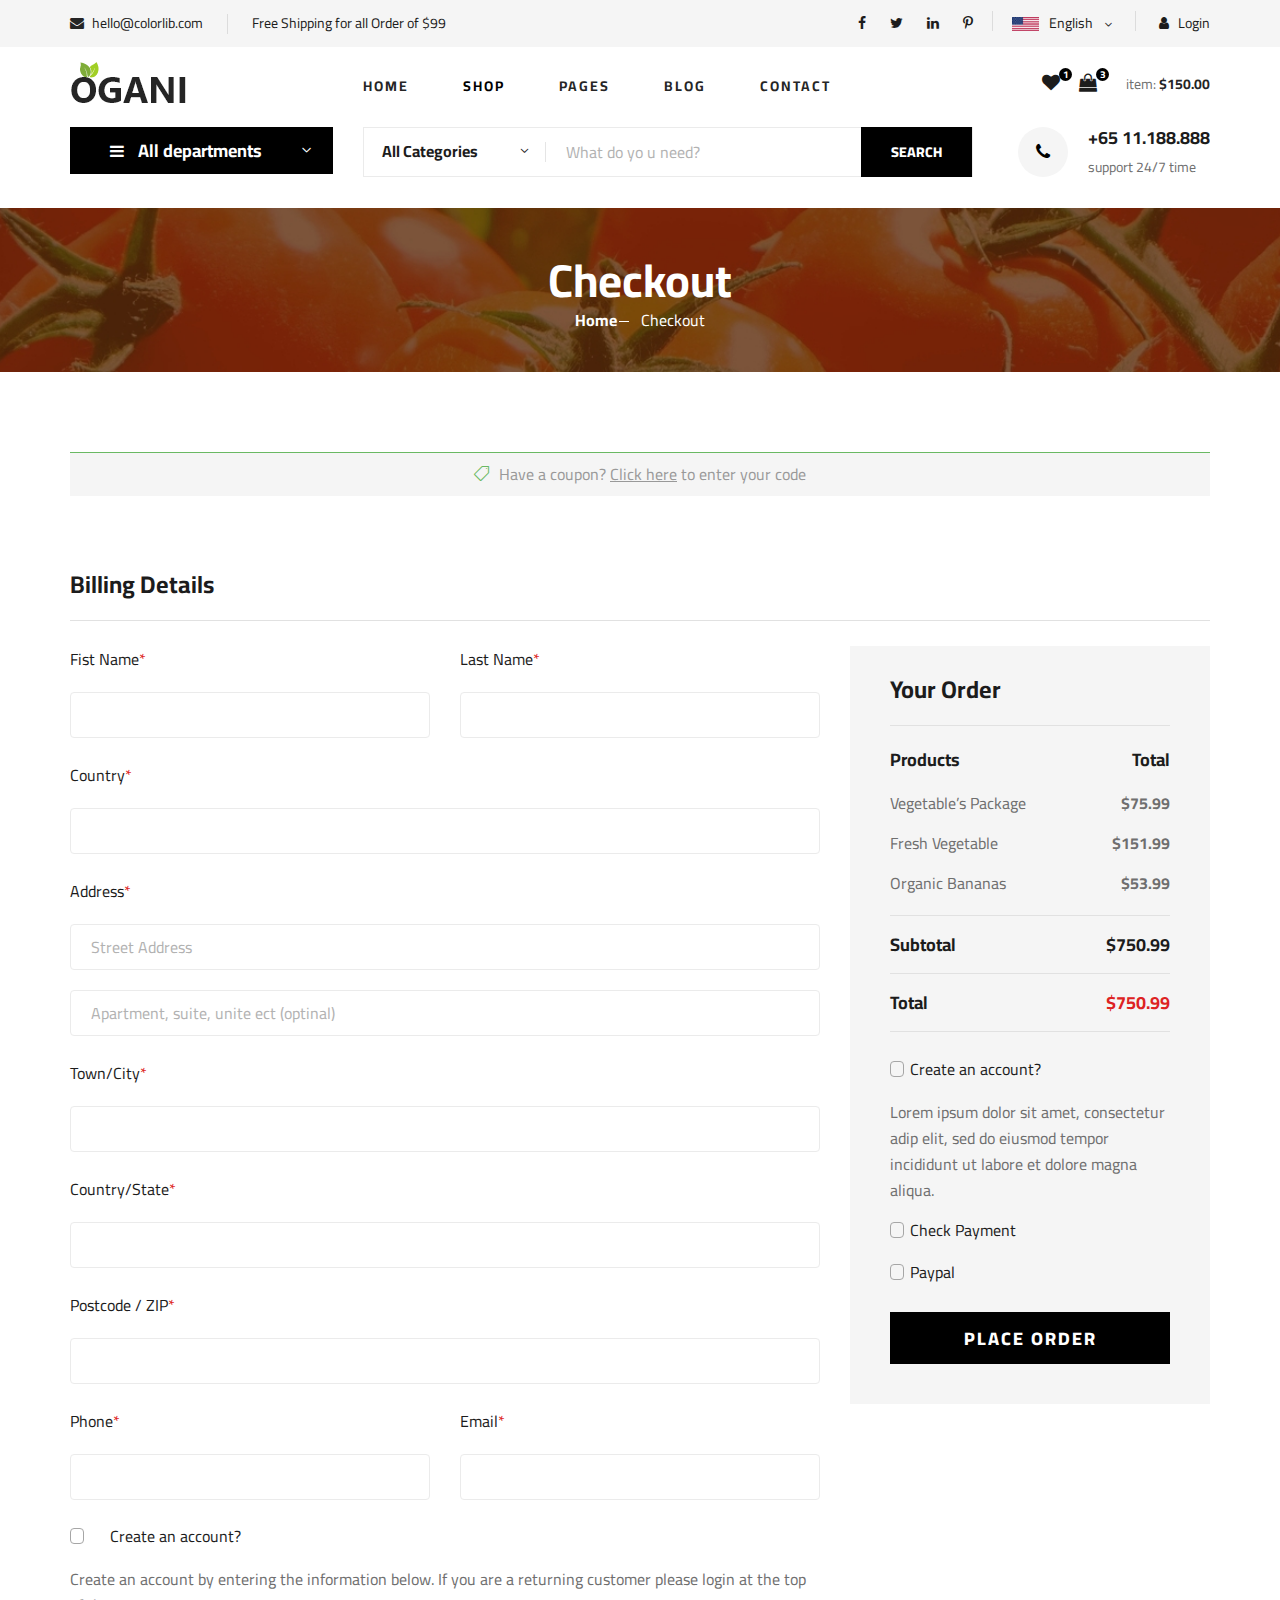
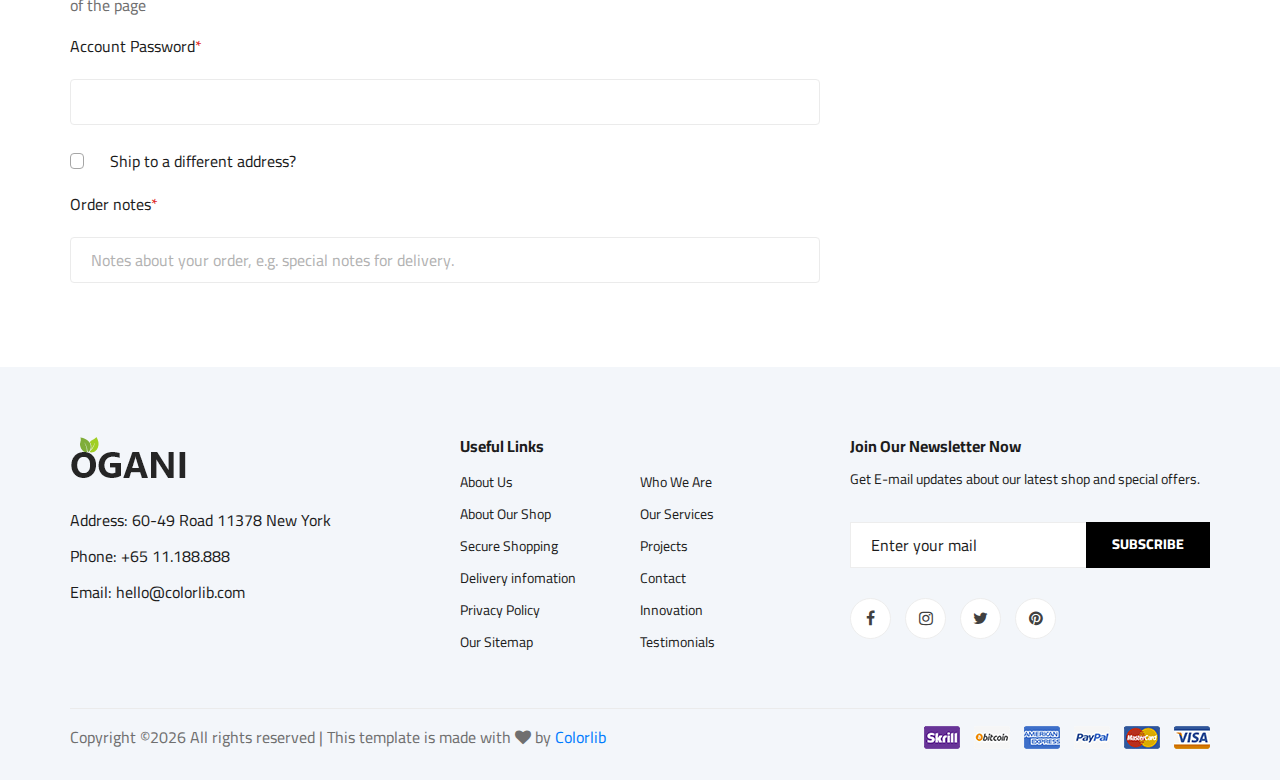
<file: checkout.html>
<!DOCTYPE html>
<html lang="zxx">

<head>
    <meta charset="UTF-8">
    <meta name="description" content="Ogani Template">
    <meta name="keywords" content="Ogani, unica, creative, html">
    <meta name="viewport" content="width=device-width, initial-scale=1.0">
    <meta http-equiv="X-UA-Compatible" content="ie=edge">
    <title>Ogani | Template</title>

    <!-- Google Font -->
    <link href="https://fonts.googleapis.com/css2?family=Cairo:wght@200;300;400;600;900&display=swap" rel="stylesheet">

    <!-- Css Styles -->
    <link rel="stylesheet" href="css/bootstrap.min.css" type="text/css">
    <link rel="stylesheet" href="css/font-awesome.min.css" type="text/css">
    <link rel="stylesheet" href="css/elegant-icons.css" type="text/css">
    <link rel="stylesheet" href="css/nice-select.css" type="text/css">
    <link rel="stylesheet" href="css/jquery-ui.min.css" type="text/css">
    <link rel="stylesheet" href="css/owl.carousel.min.css" type="text/css">
    <link rel="stylesheet" href="css/slicknav.min.css" type="text/css">
    <link rel="stylesheet" href="css/style.css" type="text/css">
</head>

<body>
    <!-- Page Preloder -->
    <div id="preloder">
        <div class="loader"></div>
    </div>

    <!-- Humberger Begin -->
    <div class="humberger__menu__overlay"></div>
    <div class="humberger__menu__wrapper">
        <div class="humberger__menu__logo">
            <a href="#"><img src="img/logo.png" alt=""></a>
        </div>
        <div class="humberger__menu__cart">
            <ul>
                <li><a href="#"><i class="fa fa-heart"></i> <span>1</span></a></li>
                <li><a href="#"><i class="fa fa-shopping-bag"></i> <span>3</span></a></li>
            </ul>
            <div class="header__cart__price">item: <span>$150.00</span></div>
        </div>
        <div class="humberger__menu__widget">
            <div class="header__top__right__language">
                <img src="img/language.png" alt="">
                <div>English</div>
                <span class="arrow_carrot-down"></span>
                <ul>
                    <li><a href="#">Spanis</a></li>
                    <li><a href="#">English</a></li>
                </ul>
            </div>
            <div class="header__top__right__auth">
                <a href="#"><i class="fa fa-user"></i> Login</a>
            </div>
        </div>
        <nav class="humberger__menu__nav mobile-menu">
            <ul>
                <li class="active"><a href="./index.html">Home</a></li>
                <li><a href="./shop-grid.html">Shop</a></li>
                <li><a href="#">Pages</a>
                    <ul class="header__menu__dropdown">
                        <li><a href="./shop-details.html">Shop Details</a></li>
                        <li><a href="./shoping-cart.html">Shoping Cart</a></li>
                        <li><a href="./checkout.html">Check Out</a></li>
                        <li><a href="./blog-details.html">Blog Details</a></li>
                    </ul>
                </li>
                <li><a href="./blog.html">Blog</a></li>
                <li><a href="./contact.html">Contact</a></li>
            </ul>
        </nav>
        <div id="mobile-menu-wrap"></div>
        <div class="header__top__right__social">
            <a href="#"><i class="fa fa-facebook"></i></a>
            <a href="#"><i class="fa fa-twitter"></i></a>
            <a href="#"><i class="fa fa-linkedin"></i></a>
            <a href="#"><i class="fa fa-pinterest-p"></i></a>
        </div>
        <div class="humberger__menu__contact">
            <ul>
                <li><i class="fa fa-envelope"></i> hello@colorlib.com</li>
                <li>Free Shipping for all Order of $99</li>
            </ul>
        </div>
    </div>
    <!-- Humberger End -->

    <!-- Header Section Begin -->
    <header class="header">
        <div class="header__top">
            <div class="container">
                <div class="row">
                    <div class="col-lg-6">
                        <div class="header__top__left">
                            <ul>
                                <li><i class="fa fa-envelope"></i> hello@colorlib.com</li>
                                <li>Free Shipping for all Order of $99</li>
                            </ul>
                        </div>
                    </div>
                    <div class="col-lg-6">
                        <div class="header__top__right">
                            <div class="header__top__right__social">
                                <a href="#"><i class="fa fa-facebook"></i></a>
                                <a href="#"><i class="fa fa-twitter"></i></a>
                                <a href="#"><i class="fa fa-linkedin"></i></a>
                                <a href="#"><i class="fa fa-pinterest-p"></i></a>
                            </div>
                            <div class="header__top__right__language">
                                <img src="img/language.png" alt="">
                                <div>English</div>
                                <span class="arrow_carrot-down"></span>
                                <ul>
                                    <li><a href="#">Spanis</a></li>
                                    <li><a href="#">English</a></li>
                                </ul>
                            </div>
                            <div class="header__top__right__auth">
                                <a href="#"><i class="fa fa-user"></i> Login</a>
                            </div>
                        </div>
                    </div>
                </div>
            </div>
        </div>
        <div class="container">
            <div class="row">
                <div class="col-lg-3">
                    <div class="header__logo">
                        <a href="./index.html"><img src="img/logo.png" alt=""></a>
                    </div>
                </div>
                <div class="col-lg-6">
                    <nav class="header__menu">
                        <ul>
                            <li><a href="./index.html">Home</a></li>
                            <li class="active"><a href="./shop-grid.html">Shop</a></li>
                            <li><a href="#">Pages</a>
                                <ul class="header__menu__dropdown">
                                    <li><a href="./shop-details.html">Shop Details</a></li>
                                    <li><a href="./shoping-cart.html">Shoping Cart</a></li>
                                    <li><a href="./checkout.html">Check Out</a></li>
                                    <li><a href="./blog-details.html">Blog Details</a></li>
                                </ul>
                            </li>
                            <li><a href="./blog.html">Blog</a></li>
                            <li><a href="./contact.html">Contact</a></li>
                        </ul>
                    </nav>
                </div>
                <div class="col-lg-3">
                    <div class="header__cart">
                        <ul>
                            <li><a href="#"><i class="fa fa-heart"></i> <span>1</span></a></li>
                            <li><a href="#"><i class="fa fa-shopping-bag"></i> <span>3</span></a></li>
                        </ul>
                        <div class="header__cart__price">item: <span>$150.00</span></div>
                    </div>
                </div>
            </div>
            <div class="humberger__open">
                <i class="fa fa-bars"></i>
            </div>
        </div>
    </header>
    <!-- Header Section End -->

    <!-- Hero Section Begin -->
    <section class="hero hero-normal">
        <div class="container">
            <div class="row">
                <div class="col-lg-3">
                    <div class="hero__categories">
                        <div class="hero__categories__all">
                            <i class="fa fa-bars"></i>
                            <span>All departments</span>
                        </div>
                        <ul>
                            <li><a href="#">Fresh Meat</a></li>
                            <li><a href="#">Vegetables</a></li>
                            <li><a href="#">Fruit & Nut Gifts</a></li>
                            <li><a href="#">Fresh Berries</a></li>
                            <li><a href="#">Ocean Foods</a></li>
                            <li><a href="#">Butter & Eggs</a></li>
                            <li><a href="#">Fastfood</a></li>
                            <li><a href="#">Fresh Onion</a></li>
                            <li><a href="#">Papayaya & Crisps</a></li>
                            <li><a href="#">Oatmeal</a></li>
                            <li><a href="#">Fresh Bananas</a></li>
                        </ul>
                    </div>
                </div>
                <div class="col-lg-9">
                    <div class="hero__search">
                        <div class="hero__search__form">
                            <form action="#">
                                <div class="hero__search__categories">
                                    All Categories
                                    <span class="arrow_carrot-down"></span>
                                </div>
                                <input type="text" placeholder="What do yo u need?">
                                <button type="submit" class="site-btn">SEARCH</button>
                            </form>
                        </div>
                        <div class="hero__search__phone">
                            <div class="hero__search__phone__icon">
                                <i class="fa fa-phone"></i>
                            </div>
                            <div class="hero__search__phone__text">
                                <h5>+65 11.188.888</h5>
                                <span>support 24/7 time</span>
                            </div>
                        </div>
                    </div>
                </div>
            </div>
        </div>
    </section>
    <!-- Hero Section End -->

    <!-- Breadcrumb Section Begin -->
    <section class="breadcrumb-section set-bg" data-setbg="img/breadcrumb.jpg">
        <div class="container">
            <div class="row">
                <div class="col-lg-12 text-center">
                    <div class="breadcrumb__text">
                        <h2>Checkout</h2>
                        <div class="breadcrumb__option">
                            <a href="./index.html">Home</a>
                            <span>Checkout</span>
                        </div>
                    </div>
                </div>
            </div>
        </div>
    </section>
    <!-- Breadcrumb Section End -->

    <!-- Checkout Section Begin -->
    <section class="checkout spad">
        <div class="container">
            <div class="row">
                <div class="col-lg-12">
                    <h6><span class="icon_tag_alt"></span> Have a coupon? <a href="#">Click here</a> to enter your code
                    </h6>
                </div>
            </div>
            <div class="checkout__form">
                <h4>Billing Details</h4>
                <form action="#">
                    <div class="row">
                        <div class="col-lg-8 col-md-6">
                            <div class="row">
                                <div class="col-lg-6">
                                    <div class="checkout__input">
                                        <p>Fist Name<span>*</span></p>
                                        <input type="text">
                                    </div>
                                </div>
                                <div class="col-lg-6">
                                    <div class="checkout__input">
                                        <p>Last Name<span>*</span></p>
                                        <input type="text">
                                    </div>
                                </div>
                            </div>
                            <div class="checkout__input">
                                <p>Country<span>*</span></p>
                                <input type="text">
                            </div>
                            <div class="checkout__input">
                                <p>Address<span>*</span></p>
                                <input type="text" placeholder="Street Address" class="checkout__input__add">
                                <input type="text" placeholder="Apartment, suite, unite ect (optinal)">
                            </div>
                            <div class="checkout__input">
                                <p>Town/City<span>*</span></p>
                                <input type="text">
                            </div>
                            <div class="checkout__input">
                                <p>Country/State<span>*</span></p>
                                <input type="text">
                            </div>
                            <div class="checkout__input">
                                <p>Postcode / ZIP<span>*</span></p>
                                <input type="text">
                            </div>
                            <div class="row">
                                <div class="col-lg-6">
                                    <div class="checkout__input">
                                        <p>Phone<span>*</span></p>
                                        <input type="text">
                                    </div>
                                </div>
                                <div class="col-lg-6">
                                    <div class="checkout__input">
                                        <p>Email<span>*</span></p>
                                        <input type="text">
                                    </div>
                                </div>
                            </div>
                            <div class="checkout__input__checkbox">
                                <label for="acc">
                                    Create an account?
                                    <input type="checkbox" id="acc">
                                    <span class="checkmark"></span>
                                </label>
                            </div>
                            <p>Create an account by entering the information below. If you are a returning customer
                                please login at the top of the page</p>
                            <div class="checkout__input">
                                <p>Account Password<span>*</span></p>
                                <input type="text">
                            </div>
                            <div class="checkout__input__checkbox">
                                <label for="diff-acc">
                                    Ship to a different address?
                                    <input type="checkbox" id="diff-acc">
                                    <span class="checkmark"></span>
                                </label>
                            </div>
                            <div class="checkout__input">
                                <p>Order notes<span>*</span></p>
                                <input type="text"
                                    placeholder="Notes about your order, e.g. special notes for delivery.">
                            </div>
                        </div>
                        <div class="col-lg-4 col-md-6">
                            <div class="checkout__order">
                                <h4>Your Order</h4>
                                <div class="checkout__order__products">Products <span>Total</span></div>
                                <ul>
                                    <li>Vegetable’s Package <span>$75.99</span></li>
                                    <li>Fresh Vegetable <span>$151.99</span></li>
                                    <li>Organic Bananas <span>$53.99</span></li>
                                </ul>
                                <div class="checkout__order__subtotal">Subtotal <span>$750.99</span></div>
                                <div class="checkout__order__total">Total <span>$750.99</span></div>
                                <div class="checkout__input__checkbox">
                                    <label for="acc-or">
                                        Create an account?
                                        <input type="checkbox" id="acc-or">
                                        <span class="checkmark"></span>
                                    </label>
                                </div>
                                <p>Lorem ipsum dolor sit amet, consectetur adip elit, sed do eiusmod tempor incididunt
                                    ut labore et dolore magna aliqua.</p>
                                <div class="checkout__input__checkbox">
                                    <label for="payment">
                                        Check Payment
                                        <input type="checkbox" id="payment">
                                        <span class="checkmark"></span>
                                    </label>
                                </div>
                                <div class="checkout__input__checkbox">
                                    <label for="paypal">
                                        Paypal
                                        <input type="checkbox" id="paypal">
                                        <span class="checkmark"></span>
                                    </label>
                                </div>
                                <button type="submit" class="site-btn">PLACE ORDER</button>
                            </div>
                        </div>
                    </div>
                </form>
            </div>
        </div>
    </section>
    <!-- Checkout Section End -->

    <!-- Footer Section Begin -->
    <footer class="footer spad">
        <div class="container">
            <div class="row">
                <div class="col-lg-3 col-md-6 col-sm-6">
                    <div class="footer__about">
                        <div class="footer__about__logo">
                            <a href="./index.html"><img src="img/logo.png" alt=""></a>
                        </div>
                        <ul>
                            <li>Address: 60-49 Road 11378 New York</li>
                            <li>Phone: +65 11.188.888</li>
                            <li>Email: hello@colorlib.com</li>
                        </ul>
                    </div>
                </div>
                <div class="col-lg-4 col-md-6 col-sm-6 offset-lg-1">
                    <div class="footer__widget">
                        <h6>Useful Links</h6>
                        <ul>
                            <li><a href="#">About Us</a></li>
                            <li><a href="#">About Our Shop</a></li>
                            <li><a href="#">Secure Shopping</a></li>
                            <li><a href="#">Delivery infomation</a></li>
                            <li><a href="#">Privacy Policy</a></li>
                            <li><a href="#">Our Sitemap</a></li>
                        </ul>
                        <ul>
                            <li><a href="#">Who We Are</a></li>
                            <li><a href="#">Our Services</a></li>
                            <li><a href="#">Projects</a></li>
                            <li><a href="#">Contact</a></li>
                            <li><a href="#">Innovation</a></li>
                            <li><a href="#">Testimonials</a></li>
                        </ul>
                    </div>
                </div>
                <div class="col-lg-4 col-md-12">
                    <div class="footer__widget">
                        <h6>Join Our Newsletter Now</h6>
                        <p>Get E-mail updates about our latest shop and special offers.</p>
                        <form action="#">
                            <input type="text" placeholder="Enter your mail">
                            <button type="submit" class="site-btn">Subscribe</button>
                        </form>
                        <div class="footer__widget__social">
                            <a href="#"><i class="fa fa-facebook"></i></a>
                            <a href="#"><i class="fa fa-instagram"></i></a>
                            <a href="#"><i class="fa fa-twitter"></i></a>
                            <a href="#"><i class="fa fa-pinterest"></i></a>
                        </div>
                    </div>
                </div>
            </div>
            <div class="row">
                <div class="col-lg-12">
                    <div class="footer__copyright">
                        <div class="footer__copyright__text"><p><!-- Link back to Colorlib can't be removed. Template is licensed under CC BY 3.0. -->
  Copyright &copy;<script>document.write(new Date().getFullYear());</script> All rights reserved | This template is made with <i class="fa fa-heart" aria-hidden="true"></i> by <a href="https://colorlib.com" target="_blank">Colorlib</a>
  <!-- Link back to Colorlib can't be removed. Template is licensed under CC BY 3.0. --></p></div>
                        <div class="footer__copyright__payment"><img src="img/payment-item.png" alt=""></div>
                    </div>
                </div>
            </div>
        </div>
    </footer>
    <!-- Footer Section End -->

    <!-- Js Plugins -->
    <script src="js/jquery-3.3.1.min.js"></script>
    <script src="js/bootstrap.min.js"></script>
    <script src="js/jquery.nice-select.min.js"></script>
    <script src="js/jquery-ui.min.js"></script>
    <script src="js/jquery.slicknav.js"></script>
    <script src="js/mixitup.min.js"></script>
    <script src="js/owl.carousel.min.js"></script>
    <script src="js/main.js"></script>

 

</body>

</html>
</file>
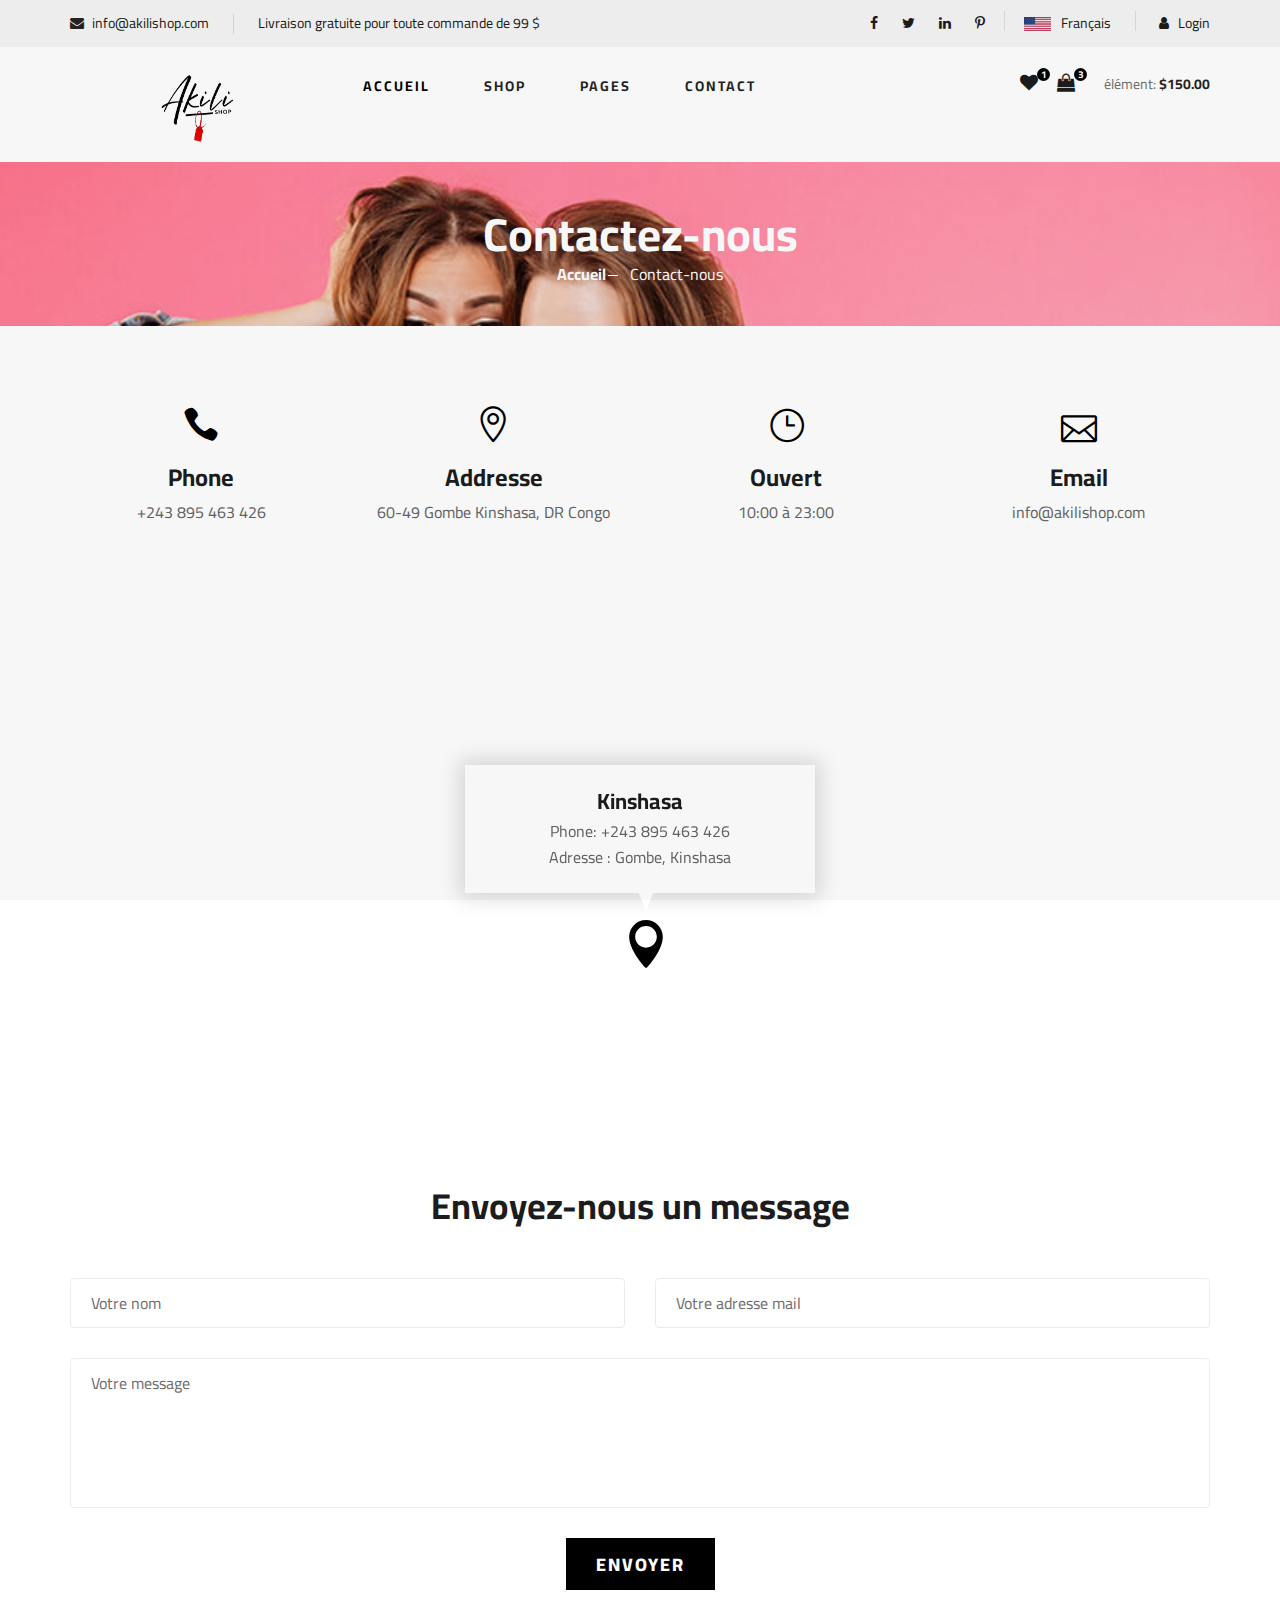
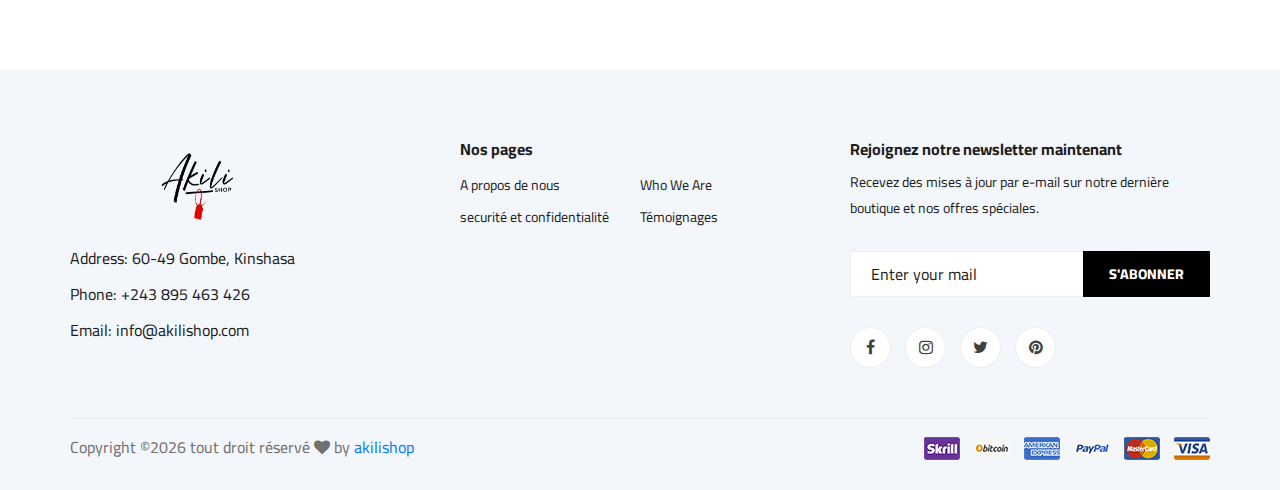
<file: contact.html>
<!DOCTYPE html>
<html lang="zxx">

<head>
    <meta charset="UTF-8">
    <meta name="description" content="Ogani Template">
    <meta name="keywords" content="Ogani, unica, creative, html">
    <meta name="viewport" content="width=device-width, initial-scale=1.0">
    <meta http-equiv="X-UA-Compatible" content="ie=edge">
    <title>Ogani | Template</title>

    <!-- Google Font -->
    <link href="https://fonts.googleapis.com/css2?family=Cairo:wght@200;300;400;600;900&display=swap" rel="stylesheet">

    <!-- Css Styles -->
    <link rel="stylesheet" href="css/bootstrap.min.css" type="text/css">
    <link rel="stylesheet" href="css/font-awesome.min.css" type="text/css">
    <link rel="stylesheet" href="css/elegant-icons.css" type="text/css">
    <link rel="stylesheet" href="css/nice-select.css" type="text/css">
    <link rel="stylesheet" href="css/jquery-ui.min.css" type="text/css">
    <link rel="stylesheet" href="css/owl.carousel.min.css" type="text/css">
    <link rel="stylesheet" href="css/slicknav.min.css" type="text/css">
    <link rel="stylesheet" href="css/style.css" type="text/css">
</head>

<body>
    <!-- Page Preloder -->
    <div id="preloder">
        <div class="loader"></div>
    </div>

     <!-- Humberger Begin -->
     <div class="humberger__menu__overlay"></div>
     <div class="humberger__menu__wrapper">
         <div class="humberger__menu__logo">
             <a href="#"><img src="assets/images/logo-removebg-preview.png" style="width: 100% !important; height: 10vh  !important;" alt=""></a>
         </div>
         <div class="humberger__menu__cart">
             <ul>
                 <li><a href="#"><i class="fa fa-heart"></i> <span>1</span></a></li>
                 <li><a href="#"><i class="fa fa-shopping-bag"></i> <span>3</span></a></li>
             </ul>
             <div class="header__cart__price">item: <span>$150.00</span></div>
         </div>
         <div class="humberger__menu__widget">
             <div class="header__top__right__language">
                 <img src="img/language.png" alt="">
                 <div>Français</div>
             </div>
             <div class="header__top__right__auth">
                 <a href="#"><i class="fa fa-user"></i> Login</a>
             </div>
         </div>
         <nav class="humberger__menu__nav mobile-menu">
             <ul>
                 <li class="active"><a href="./index.html">Accueil</a></li>
                 <li><a href="#">Panier</a></li>
                 <li><a href="#">Pages</a>
                     <ul class="header__menu__dropdown">
                         <li><a href="#">Shoping Cart</a></li>
                         <li><a href="./checkout.html">Paiement</a></li>
                     </ul>
                 </li>
                 <li><a href="#">Blog</a></li>
                 <li><a href="./contact.html">Contact</a></li>
             </ul>
         </nav>
         <div id="mobile-menu-wrap"></div>
         <div class="header__top__right__social">
             <a href="#"><i class="fa fa-facebook"></i></a>
             <a href="#"><i class="fa fa-twitter"></i></a>
             <a href="#"><i class="fa fa-linkedin"></i></a>
             <a href="#"><i class="fa fa-pinterest-p"></i></a>
         </div>
         <div class="humberger__menu__contact">
             <ul>
                 <li><i class="fa fa-envelope"></i> info@akilishop.com</li>
                 <li>Livraison gratuite pour toute commande de 99 $</li>
             </ul>
         </div>
     </div>
     <!-- Humberger End -->
 
     <!-- Header Section Begin -->
     <header class="header">
         <div class="header__top">
             <div class="container">
                 <div class="row">
                     <div class="col-lg-6 col-md-6">
                         <div class="header__top__left">
                             <ul>
                                 <li><i class="fa fa-envelope"></i> info@akilishop.com</li>
                                 <li>Livraison gratuite pour toute commande de 99 $</li>
                             </ul>
                         </div>
                     </div>
                     <div class="col-lg-6 col-md-6">
                         <div class="header__top__right">
                             <div class="header__top__right__social">
                                 <a href="#"><i class="fa fa-facebook"></i></a>
                                 <a href="#"><i class="fa fa-twitter"></i></a>
                                 <a href="#"><i class="fa fa-linkedin"></i></a>
                                 <a href="#"><i class="fa fa-pinterest-p"></i></a>
                             </div>
                             <div class="header__top__right__language">
                                 <img src="img/language.png" alt="">
                                 <div>Français</div>
                             </div>
                             <div class="header__top__right__auth">
                                 <a href="#"><i class="fa fa-user"></i> Login</a>
                             </div>
                         </div>
                     </div>
                 </div>
             </div>
         </div>
         <div class="container">
             <div class="row">
                 <div class="col-lg-3">
                     <div class="header__logo">
                         <a href="./index.html"><img src="assets/images/logo-removebg-preview.png" alt=""></a>
                     </div>
                 </div>
                 <div class="col-lg-6">
                     <nav class="header__menu">
                         <ul>
                             <li class="active"><a href="./index.html">Accueil</a></li>
                             <li><a href="#">Shop</a></li>
                             <li><a href="#">Pages</a>
                                 <ul class="header__menu__dropdown">
                                     <li><a href="#">Détail de la boutique</a></li>
                                     <li><a href="#">Panier</a></li>
                                     <li><a href="./checkout.html">Vérifier</a></li>
                                 </ul>
                             </li>
                             <li><a href="./contact.html">Contact</a></li>
                         </ul>
                     </nav>
                 </div>
                 <div class="col-lg-3">
                     <div class="header__cart">
                         <ul>
                             <li><a href="#"><i class="fa fa-heart"></i> <span>1</span></a></li>
                             <li><a href="#"><i class="fa fa-shopping-bag"></i> <span>3</span></a></li>
                         </ul>
                         <div class="header__cart__price">élément: <span>$150.00</span></div>
                     </div>
                 </div>
             </div>
             <div class="humberger__open">
                 <i class="fa fa-bars"></i>
             </div>
         </div>
     </header>
     <!-- Header Section End -->
    <!-- Breadcrumb Section Begin -->
    <section class="breadcrumb-section set-bg" data-setbg="./assets/images/blog-1.jpg">
        <div class="container">
            <div class="row">
                <div class="col-lg-12 text-center">
                    <div class="breadcrumb__text">
                        <h2>Contactez-nous</h2>
                        <div class="breadcrumb__option">
                            <a href="./index.html">Accueil</a>
                            <span>Contact-nous</span>
                        </div>
                    </div>
                </div>
            </div>
        </div>
    </section>
    <!-- Breadcrumb Section End -->

    <!-- Contact Section Begin -->
    <section class="contact spad">
        <div class="container">
            <div class="row">
                <div class="col-lg-3 col-md-3 col-sm-6 text-center">
                    <div class="contact__widget">
                        <span class="icon_phone"></span>
                        <h4>Phone</h4>
                        <p>+243 895 463 426</p>
                    </div>
                </div>
                <div class="col-lg-3 col-md-3 col-sm-6 text-center">
                    <div class="contact__widget">
                        <span class="icon_pin_alt"></span>
                        <h4>Addresse</h4>
                        <p>60-49 Gombe Kinshasa, DR Congo</p>
                    </div>
                </div>
                <div class="col-lg-3 col-md-3 col-sm-6 text-center">
                    <div class="contact__widget">
                        <span class="icon_clock_alt"></span>
                        <h4>Ouvert</h4>
                        <p>10:00 à 23:00 </p>
                    </div>
                </div>
                <div class="col-lg-3 col-md-3 col-sm-6 text-center">
                    <div class="contact__widget">
                        <span class="icon_mail_alt"></span>
                        <h4>Email</h4>
                        <p>info@akilishop.com</p>
                    </div>
                </div>
            </div>
        </div>
    </section>
    <!-- Contact Section End -->

    <!-- Map Begin -->
    <div class="map">
        <iframe
            src="https://www.google.com/maps/embed?pb=!1m18!1m12!1m3!1d49116.39176087041!2d-86.41867791216099!3d39.69977417971648!2m3!1f0!2f0!3f0!3m2!1i1024!2i768!4f13.1!3m3!1m2!1s0x886ca48c841038a1%3A0x70cfba96bf847f0!2sPlainfield%2C%20IN%2C%20USA!5e0!3m2!1sen!2sbd!4v1586106673811!5m2!1sen!2sbd"
            height="500" style="border:0;" allowfullscreen="" aria-hidden="false" tabindex="0"></iframe>
        <div class="map-inside">
            <i class="icon_pin"></i>
            <div class="inside-widget">
                <h4>Kinshasa</h4>
                <ul>
                    <li>Phone: +243 895 463 426</li>
                    <li>Adresse : Gombe, Kinshasa</li>
                </ul>
            </div>
        </div>
    </div>
    <!-- Map End -->

    <!-- Contact Form Begin -->
    <div class="contact-form spad">
        <div class="container">
            <div class="row">
                <div class="col-lg-12">
                    <div class="contact__form__title">
                        <h2>Envoyez-nous un message</h2>
                    </div>
                </div>
            </div>
            <form action="#">
                <div class="row">
                    <div class="col-lg-6 col-md-6">
                        <input type="text" placeholder="Votre nom">
                    </div>
                    <div class="col-lg-6 col-md-6">
                        <input type="text" placeholder="Votre adresse mail">
                    </div>
                    <div class="col-lg-12 text-center">
                        <textarea placeholder="Votre message"></textarea>
                        <button type="submit" class="site-btn">Envoyer  </button>
                    </div>
                </div>
            </form>
        </div>
    </div>
    <!-- Contact Form End -->

    <!-- Footer Section Begin -->
    <footer class="footer spad">
        <div class="container">
            <div class="row">
                <div class="col-lg-3 col-md-6 col-sm-6">
                    <div class="footer__about">
                        <div class="footer__about__logo">
                            <a href="./index.html"><img src="assets/images/logo-removebg-preview.png" alt=""></a>
                        </div>
                        <ul>
                            <li>Address: 60-49 Gombe, Kinshasa</li>
                            <li>Phone: +243 895 463 426</li>
                            <li>Email: info@akilishop.com</li>
                        </ul>
                    </div>
                </div>
                <div class="col-lg-4 col-md-6 col-sm-6 offset-lg-1">
                    <div class="footer__widget">
                        <h6>Nos pages</h6>
                        <ul>
                            <li><a href="#">A propos de nous</a></li>
                            <li><a href="#">securité et confidentialité</a></li>
                        </ul>
                        <ul>
                            <li><a href="#">Who We Are</a></li>
                            <li><a href="#">Témoignages</a></li>
                        </ul>
                    </div>
                </div>
                <div class="col-lg-4 col-md-12">
                    <div class="footer__widget">
                        <h6>Rejoignez notre newsletter maintenant</h6>
                        <p>Recevez des mises à jour par e-mail sur notre dernière boutique et nos offres spéciales.</p>
                        <form action="#">
                            <input type="text" placeholder="Enter your mail">
                            <button type="submit" class="site-btn">S'abonner</button>
                        </form>
                        <div class="footer__widget__social">
                            <a href="#"><i class="fa fa-facebook"></i></a>
                            <a href="#"><i class="fa fa-instagram"></i></a>
                            <a href="#"><i class="fa fa-twitter"></i></a>
                            <a href="#"><i class="fa fa-pinterest"></i></a>
                        </div>
                    </div>
                </div>
            </div>
            <div class="row">
                <div class="col-lg-12">
                    <div class="footer__copyright">
                        <div class="footer__copyright__text"><p>
  Copyright &copy;<script>document.write(new Date().getFullYear());</script> tout droit réservé <i class="fa fa-heart" aria-hidden="true"></i> by <a href="#" target="_blank">akilishop</a></p></div>
                        <div class="footer__copyright__payment"><img src="img/payment-item.png" alt=""></div>
                    </div>
                </div>
            </div>
        </div>
    </footer>
    <!-- Footer Section End -->

    <!-- Js Plugins -->
    <script src="js/jquery-3.3.1.min.js"></script>
    <script src="js/bootstrap.min.js"></script>
    <script src="js/jquery.nice-select.min.js"></script>
    <script src="js/jquery-ui.min.js"></script>
    <script src="js/jquery.slicknav.js"></script>
    <script src="js/mixitup.min.js"></script>
    <script src="js/owl.carousel.min.js"></script>
    <script src="js/main.js"></script>



</body>

</html>
</file>
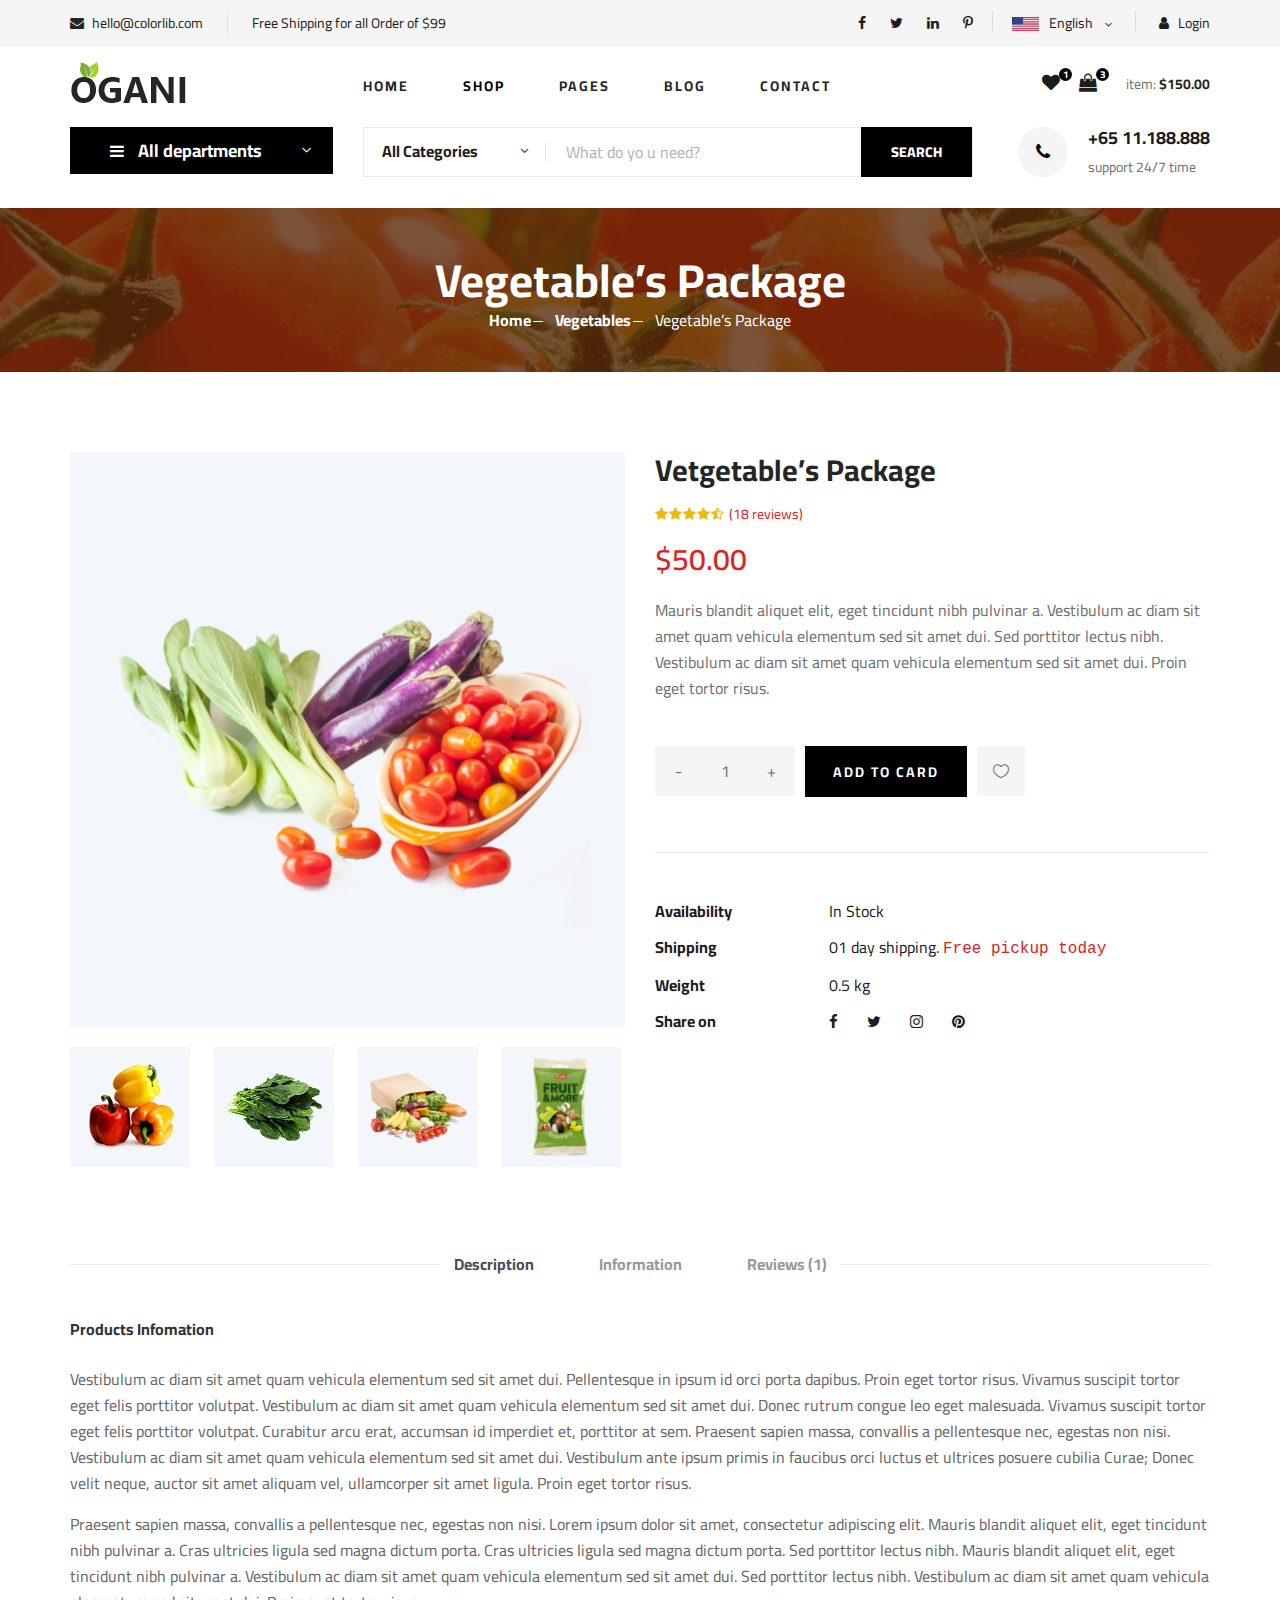
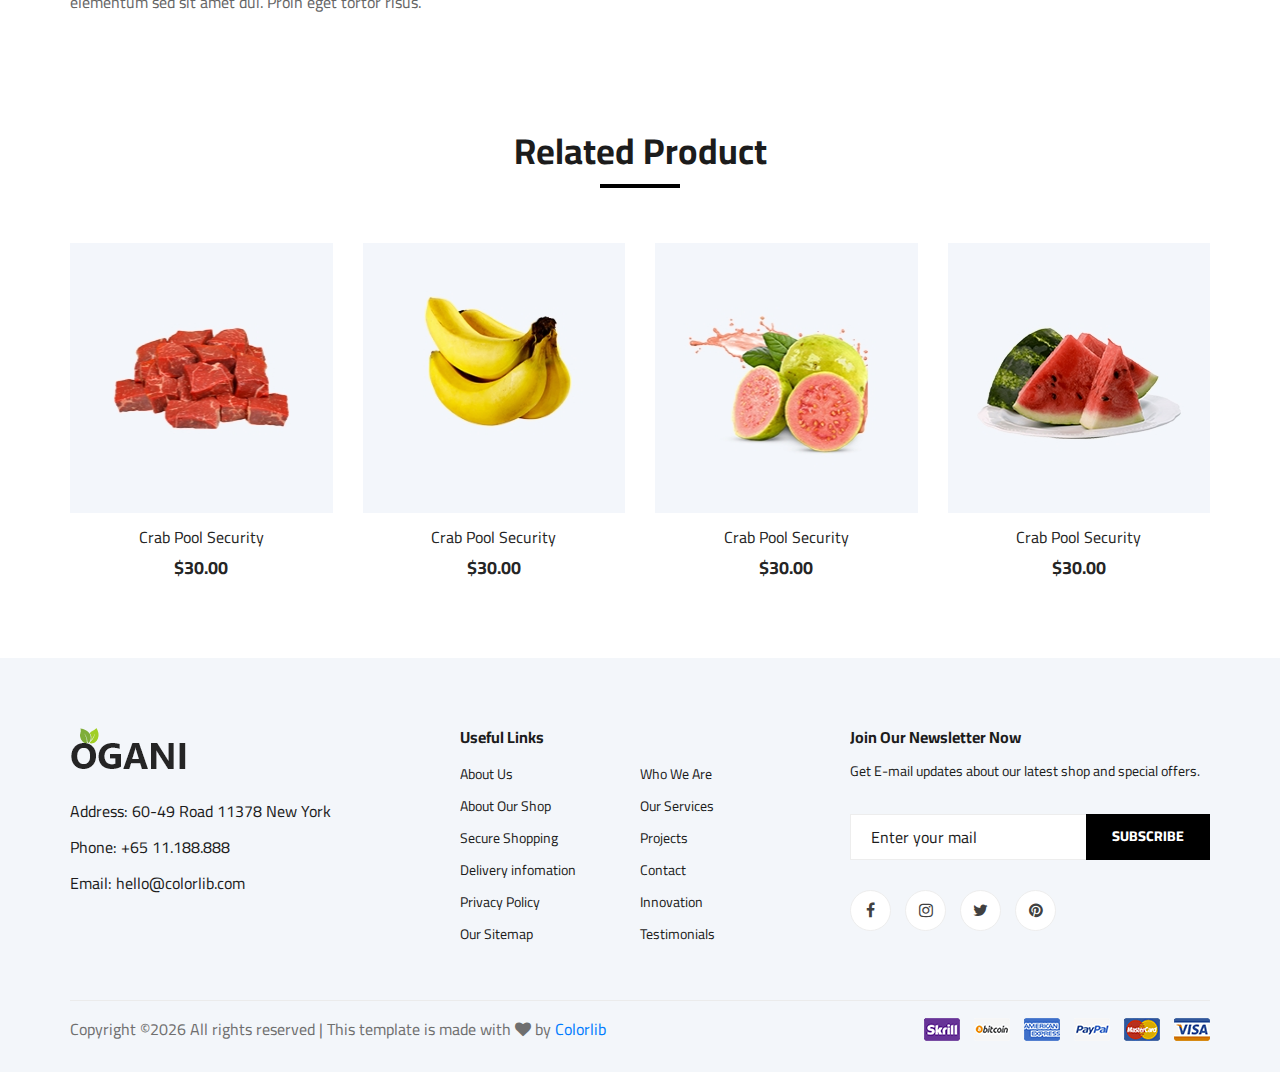
<file: shop-details.html>
<!DOCTYPE html>
<html lang="zxx">

<head>
    <meta charset="UTF-8">
    <meta name="description" content="Ogani Template">
    <meta name="keywords" content="Ogani, unica, creative, html">
    <meta name="viewport" content="width=device-width, initial-scale=1.0">
    <meta http-equiv="X-UA-Compatible" content="ie=edge">
    <title>Ogani | Template</title>

    <!-- Google Font -->
    <link href="https://fonts.googleapis.com/css2?family=Cairo:wght@200;300;400;600;900&display=swap" rel="stylesheet">

    <!-- Css Styles -->
    <link rel="stylesheet" href="css/bootstrap.min.css" type="text/css">
    <link rel="stylesheet" href="css/font-awesome.min.css" type="text/css">
    <link rel="stylesheet" href="css/elegant-icons.css" type="text/css">
    <link rel="stylesheet" href="css/nice-select.css" type="text/css">
    <link rel="stylesheet" href="css/jquery-ui.min.css" type="text/css">
    <link rel="stylesheet" href="css/owl.carousel.min.css" type="text/css">
    <link rel="stylesheet" href="css/slicknav.min.css" type="text/css">
    <link rel="stylesheet" href="css/style.css" type="text/css">
</head>

<body>
    <!-- Page Preloder -->
    <div id="preloder">
        <div class="loader"></div>
    </div>

    <!-- Humberger Begin -->
    <div class="humberger__menu__overlay"></div>
    <div class="humberger__menu__wrapper">
        <div class="humberger__menu__logo">
            <a href="#"><img src="img/logo.png" alt=""></a>
        </div>
        <div class="humberger__menu__cart">
            <ul>
                <li><a href="#"><i class="fa fa-heart"></i> <span>1</span></a></li>
                <li><a href="#"><i class="fa fa-shopping-bag"></i> <span>3</span></a></li>
            </ul>
            <div class="header__cart__price">item: <span>$150.00</span></div>
        </div>
        <div class="humberger__menu__widget">
            <div class="header__top__right__language">
                <img src="img/language.png" alt="">
                <div>English</div>
                <span class="arrow_carrot-down"></span>
                <ul>
                    <li><a href="#">Spanis</a></li>
                    <li><a href="#">English</a></li>
                </ul>
            </div>
            <div class="header__top__right__auth">
                <a href="#"><i class="fa fa-user"></i> Login</a>
            </div>
        </div>
        <nav class="humberger__menu__nav mobile-menu">
            <ul>
                <li class="active"><a href="./index.html">Home</a></li>
                <li><a href="./shop-grid.html">Shop</a></li>
                <li><a href="#">Pages</a>
                    <ul class="header__menu__dropdown">
                        <li><a href="./shop-details.html">Shop Details</a></li>
                        <li><a href="./shoping-cart.html">Shoping Cart</a></li>
                        <li><a href="./checkout.html">Check Out</a></li>
                        <li><a href="./blog-details.html">Blog Details</a></li>
                    </ul>
                </li>
                <li><a href="./blog.html">Blog</a></li>
                <li><a href="./contact.html">Contact</a></li>
            </ul>
        </nav>
        <div id="mobile-menu-wrap"></div>
        <div class="header__top__right__social">
            <a href="#"><i class="fa fa-facebook"></i></a>
            <a href="#"><i class="fa fa-twitter"></i></a>
            <a href="#"><i class="fa fa-linkedin"></i></a>
            <a href="#"><i class="fa fa-pinterest-p"></i></a>
        </div>
        <div class="humberger__menu__contact">
            <ul>
                <li><i class="fa fa-envelope"></i> hello@colorlib.com</li>
                <li>Free Shipping for all Order of $99</li>
            </ul>
        </div>
    </div>
    <!-- Humberger End -->

    <!-- Header Section Begin -->
    <header class="header">
        <div class="header__top">
            <div class="container">
                <div class="row">
                    <div class="col-lg-6">
                        <div class="header__top__left">
                            <ul>
                                <li><i class="fa fa-envelope"></i> hello@colorlib.com</li>
                                <li>Free Shipping for all Order of $99</li>
                            </ul>
                        </div>
                    </div>
                    <div class="col-lg-6">
                        <div class="header__top__right">
                            <div class="header__top__right__social">
                                <a href="#"><i class="fa fa-facebook"></i></a>
                                <a href="#"><i class="fa fa-twitter"></i></a>
                                <a href="#"><i class="fa fa-linkedin"></i></a>
                                <a href="#"><i class="fa fa-pinterest-p"></i></a>
                            </div>
                            <div class="header__top__right__language">
                                <img src="img/language.png" alt="">
                                <div>English</div>
                                <span class="arrow_carrot-down"></span>
                                <ul>
                                    <li><a href="#">Spanis</a></li>
                                    <li><a href="#">English</a></li>
                                </ul>
                            </div>
                            <div class="header__top__right__auth">
                                <a href="#"><i class="fa fa-user"></i> Login</a>
                            </div>
                        </div>
                    </div>
                </div>
            </div>
        </div>
        <div class="container">
            <div class="row">
                <div class="col-lg-3">
                    <div class="header__logo">
                        <a href="./index.html"><img src="img/logo.png" alt=""></a>
                    </div>
                </div>
                <div class="col-lg-6">
                    <nav class="header__menu">
                        <ul>
                            <li><a href="./index.html">Home</a></li>
                            <li class="active"><a href="./shop-grid.html">Shop</a></li>
                            <li><a href="#">Pages</a>
                                <ul class="header__menu__dropdown">
                                    <li><a href="./shop-details.html">Shop Details</a></li>
                                    <li><a href="./shoping-cart.html">Shoping Cart</a></li>
                                    <li><a href="./checkout.html">Check Out</a></li>
                                    <li><a href="./blog-details.html">Blog Details</a></li>
                                </ul>
                            </li>
                            <li><a href="./blog.html">Blog</a></li>
                            <li><a href="./contact.html">Contact</a></li>
                        </ul>
                    </nav>
                </div>
                <div class="col-lg-3">
                    <div class="header__cart">
                        <ul>
                            <li><a href="#"><i class="fa fa-heart"></i> <span>1</span></a></li>
                            <li><a href="#"><i class="fa fa-shopping-bag"></i> <span>3</span></a></li>
                        </ul>
                        <div class="header__cart__price">item: <span>$150.00</span></div>
                    </div>
                </div>
            </div>
            <div class="humberger__open">
                <i class="fa fa-bars"></i>
            </div>
        </div>
    </header>
    <!-- Header Section End -->

    <!-- Hero Section Begin -->
    <section class="hero hero-normal">
        <div class="container">
            <div class="row">
                <div class="col-lg-3">
                    <div class="hero__categories">
                        <div class="hero__categories__all">
                            <i class="fa fa-bars"></i>
                            <span>All departments</span>
                        </div>
                        <ul>
                            <li><a href="#">Fresh Meat</a></li>
                            <li><a href="#">Vegetables</a></li>
                            <li><a href="#">Fruit & Nut Gifts</a></li>
                            <li><a href="#">Fresh Berries</a></li>
                            <li><a href="#">Ocean Foods</a></li>
                            <li><a href="#">Butter & Eggs</a></li>
                            <li><a href="#">Fastfood</a></li>
                            <li><a href="#">Fresh Onion</a></li>
                            <li><a href="#">Papayaya & Crisps</a></li>
                            <li><a href="#">Oatmeal</a></li>
                            <li><a href="#">Fresh Bananas</a></li>
                        </ul>
                    </div>
                </div>
                <div class="col-lg-9">
                    <div class="hero__search">
                        <div class="hero__search__form">
                            <form action="#">
                                <div class="hero__search__categories">
                                    All Categories
                                    <span class="arrow_carrot-down"></span>
                                </div>
                                <input type="text" placeholder="What do yo u need?">
                                <button type="submit" class="site-btn">SEARCH</button>
                            </form>
                        </div>
                        <div class="hero__search__phone">
                            <div class="hero__search__phone__icon">
                                <i class="fa fa-phone"></i>
                            </div>
                            <div class="hero__search__phone__text">
                                <h5>+65 11.188.888</h5>
                                <span>support 24/7 time</span>
                            </div>
                        </div>
                    </div>
                </div>
            </div>
        </div>
    </section>
    <!-- Hero Section End -->

    <!-- Breadcrumb Section Begin -->
    <section class="breadcrumb-section set-bg" data-setbg="img/breadcrumb.jpg">
        <div class="container">
            <div class="row">
                <div class="col-lg-12 text-center">
                    <div class="breadcrumb__text">
                        <h2>Vegetable’s Package</h2>
                        <div class="breadcrumb__option">
                            <a href="./index.html">Home</a>
                            <a href="./index.html">Vegetables</a>
                            <span>Vegetable’s Package</span>
                        </div>
                    </div>
                </div>
            </div>
        </div>
    </section>
    <!-- Breadcrumb Section End -->

    <!-- Product Details Section Begin -->
    <section class="product-details spad">
        <div class="container">
            <div class="row">
                <div class="col-lg-6 col-md-6">
                    <div class="product__details__pic">
                        <div class="product__details__pic__item">
                            <img class="product__details__pic__item--large"
                                src="img/product/details/product-details-1.jpg" alt="">
                        </div>
                        <div class="product__details__pic__slider owl-carousel">
                            <img data-imgbigurl="img/product/details/product-details-2.jpg"
                                src="img/product/details/thumb-1.jpg" alt="">
                            <img data-imgbigurl="img/product/details/product-details-3.jpg"
                                src="img/product/details/thumb-2.jpg" alt="">
                            <img data-imgbigurl="img/product/details/product-details-5.jpg"
                                src="img/product/details/thumb-3.jpg" alt="">
                            <img data-imgbigurl="img/product/details/product-details-4.jpg"
                                src="img/product/details/thumb-4.jpg" alt="">
                        </div>
                    </div>
                </div>
                <div class="col-lg-6 col-md-6">
                    <div class="product__details__text">
                        <h3>Vetgetable’s Package</h3>
                        <div class="product__details__rating">
                            <i class="fa fa-star"></i>
                            <i class="fa fa-star"></i>
                            <i class="fa fa-star"></i>
                            <i class="fa fa-star"></i>
                            <i class="fa fa-star-half-o"></i>
                            <span>(18 reviews)</span>
                        </div>
                        <div class="product__details__price">$50.00</div>
                        <p>Mauris blandit aliquet elit, eget tincidunt nibh pulvinar a. Vestibulum ac diam sit amet quam
                            vehicula elementum sed sit amet dui. Sed porttitor lectus nibh. Vestibulum ac diam sit amet
                            quam vehicula elementum sed sit amet dui. Proin eget tortor risus.</p>
                        <div class="product__details__quantity">
                            <div class="quantity">
                                <div class="pro-qty">
                                    <input type="text" value="1">
                                </div>
                            </div>
                        </div>
                        <a href="#" class="primary-btn">ADD TO CARD</a>
                        <a href="#" class="heart-icon"><span class="icon_heart_alt"></span></a>
                        <ul>
                            <li><b>Availability</b> <span>In Stock</span></li>
                            <li><b>Shipping</b> <span>01 day shipping. <samp>Free pickup today</samp></span></li>
                            <li><b>Weight</b> <span>0.5 kg</span></li>
                            <li><b>Share on</b>
                                <div class="share">
                                    <a href="#"><i class="fa fa-facebook"></i></a>
                                    <a href="#"><i class="fa fa-twitter"></i></a>
                                    <a href="#"><i class="fa fa-instagram"></i></a>
                                    <a href="#"><i class="fa fa-pinterest"></i></a>
                                </div>
                            </li>
                        </ul>
                    </div>
                </div>
                <div class="col-lg-12">
                    <div class="product__details__tab">
                        <ul class="nav nav-tabs" role="tablist">
                            <li class="nav-item">
                                <a class="nav-link active" data-toggle="tab" href="#tabs-1" role="tab"
                                    aria-selected="true">Description</a>
                            </li>
                            <li class="nav-item">
                                <a class="nav-link" data-toggle="tab" href="#tabs-2" role="tab"
                                    aria-selected="false">Information</a>
                            </li>
                            <li class="nav-item">
                                <a class="nav-link" data-toggle="tab" href="#tabs-3" role="tab"
                                    aria-selected="false">Reviews <span>(1)</span></a>
                            </li>
                        </ul>
                        <div class="tab-content">
                            <div class="tab-pane active" id="tabs-1" role="tabpanel">
                                <div class="product__details__tab__desc">
                                    <h6>Products Infomation</h6>
                                    <p>Vestibulum ac diam sit amet quam vehicula elementum sed sit amet dui.
                                        Pellentesque in ipsum id orci porta dapibus. Proin eget tortor risus. Vivamus
                                        suscipit tortor eget felis porttitor volutpat. Vestibulum ac diam sit amet quam
                                        vehicula elementum sed sit amet dui. Donec rutrum congue leo eget malesuada.
                                        Vivamus suscipit tortor eget felis porttitor volutpat. Curabitur arcu erat,
                                        accumsan id imperdiet et, porttitor at sem. Praesent sapien massa, convallis a
                                        pellentesque nec, egestas non nisi. Vestibulum ac diam sit amet quam vehicula
                                        elementum sed sit amet dui. Vestibulum ante ipsum primis in faucibus orci luctus
                                        et ultrices posuere cubilia Curae; Donec velit neque, auctor sit amet aliquam
                                        vel, ullamcorper sit amet ligula. Proin eget tortor risus.</p>
                                        <p>Praesent sapien massa, convallis a pellentesque nec, egestas non nisi. Lorem
                                        ipsum dolor sit amet, consectetur adipiscing elit. Mauris blandit aliquet
                                        elit, eget tincidunt nibh pulvinar a. Cras ultricies ligula sed magna dictum
                                        porta. Cras ultricies ligula sed magna dictum porta. Sed porttitor lectus
                                        nibh. Mauris blandit aliquet elit, eget tincidunt nibh pulvinar a.
                                        Vestibulum ac diam sit amet quam vehicula elementum sed sit amet dui. Sed
                                        porttitor lectus nibh. Vestibulum ac diam sit amet quam vehicula elementum
                                        sed sit amet dui. Proin eget tortor risus.</p>
                                </div>
                            </div>
                            <div class="tab-pane" id="tabs-2" role="tabpanel">
                                <div class="product__details__tab__desc">
                                    <h6>Products Infomation</h6>
                                    <p>Vestibulum ac diam sit amet quam vehicula elementum sed sit amet dui.
                                        Pellentesque in ipsum id orci porta dapibus. Proin eget tortor risus.
                                        Vivamus suscipit tortor eget felis porttitor volutpat. Vestibulum ac diam
                                        sit amet quam vehicula elementum sed sit amet dui. Donec rutrum congue leo
                                        eget malesuada. Vivamus suscipit tortor eget felis porttitor volutpat.
                                        Curabitur arcu erat, accumsan id imperdiet et, porttitor at sem. Praesent
                                        sapien massa, convallis a pellentesque nec, egestas non nisi. Vestibulum ac
                                        diam sit amet quam vehicula elementum sed sit amet dui. Vestibulum ante
                                        ipsum primis in faucibus orci luctus et ultrices posuere cubilia Curae;
                                        Donec velit neque, auctor sit amet aliquam vel, ullamcorper sit amet ligula.
                                        Proin eget tortor risus.</p>
                                    <p>Praesent sapien massa, convallis a pellentesque nec, egestas non nisi. Lorem
                                        ipsum dolor sit amet, consectetur adipiscing elit. Mauris blandit aliquet
                                        elit, eget tincidunt nibh pulvinar a. Cras ultricies ligula sed magna dictum
                                        porta. Cras ultricies ligula sed magna dictum porta. Sed porttitor lectus
                                        nibh. Mauris blandit aliquet elit, eget tincidunt nibh pulvinar a.</p>
                                </div>
                            </div>
                            <div class="tab-pane" id="tabs-3" role="tabpanel">
                                <div class="product__details__tab__desc">
                                    <h6>Products Infomation</h6>
                                    <p>Vestibulum ac diam sit amet quam vehicula elementum sed sit amet dui.
                                        Pellentesque in ipsum id orci porta dapibus. Proin eget tortor risus.
                                        Vivamus suscipit tortor eget felis porttitor volutpat. Vestibulum ac diam
                                        sit amet quam vehicula elementum sed sit amet dui. Donec rutrum congue leo
                                        eget malesuada. Vivamus suscipit tortor eget felis porttitor volutpat.
                                        Curabitur arcu erat, accumsan id imperdiet et, porttitor at sem. Praesent
                                        sapien massa, convallis a pellentesque nec, egestas non nisi. Vestibulum ac
                                        diam sit amet quam vehicula elementum sed sit amet dui. Vestibulum ante
                                        ipsum primis in faucibus orci luctus et ultrices posuere cubilia Curae;
                                        Donec velit neque, auctor sit amet aliquam vel, ullamcorper sit amet ligula.
                                        Proin eget tortor risus.</p>
                                </div>
                            </div>
                        </div>
                    </div>
                </div>
            </div>
        </div>
    </section>
    <!-- Product Details Section End -->

    <!-- Related Product Section Begin -->
    <section class="related-product">
        <div class="container">
            <div class="row">
                <div class="col-lg-12">
                    <div class="section-title related__product__title">
                        <h2>Related Product</h2>
                    </div>
                </div>
            </div>
            <div class="row">
                <div class="col-lg-3 col-md-4 col-sm-6">
                    <div class="product__item">
                        <div class="product__item__pic set-bg" data-setbg="img/product/product-1.jpg">
                            <ul class="product__item__pic__hover">
                                <li><a href="#"><i class="fa fa-heart"></i></a></li>
                                <li><a href="#"><i class="fa fa-retweet"></i></a></li>
                                <li><a href="#"><i class="fa fa-shopping-cart"></i></a></li>
                            </ul>
                        </div>
                        <div class="product__item__text">
                            <h6><a href="#">Crab Pool Security</a></h6>
                            <h5>$30.00</h5>
                        </div>
                    </div>
                </div>
                <div class="col-lg-3 col-md-4 col-sm-6">
                    <div class="product__item">
                        <div class="product__item__pic set-bg" data-setbg="img/product/product-2.jpg">
                            <ul class="product__item__pic__hover">
                                <li><a href="#"><i class="fa fa-heart"></i></a></li>
                                <li><a href="#"><i class="fa fa-retweet"></i></a></li>
                                <li><a href="#"><i class="fa fa-shopping-cart"></i></a></li>
                            </ul>
                        </div>
                        <div class="product__item__text">
                            <h6><a href="#">Crab Pool Security</a></h6>
                            <h5>$30.00</h5>
                        </div>
                    </div>
                </div>
                <div class="col-lg-3 col-md-4 col-sm-6">
                    <div class="product__item">
                        <div class="product__item__pic set-bg" data-setbg="img/product/product-3.jpg">
                            <ul class="product__item__pic__hover">
                                <li><a href="#"><i class="fa fa-heart"></i></a></li>
                                <li><a href="#"><i class="fa fa-retweet"></i></a></li>
                                <li><a href="#"><i class="fa fa-shopping-cart"></i></a></li>
                            </ul>
                        </div>
                        <div class="product__item__text">
                            <h6><a href="#">Crab Pool Security</a></h6>
                            <h5>$30.00</h5>
                        </div>
                    </div>
                </div>
                <div class="col-lg-3 col-md-4 col-sm-6">
                    <div class="product__item">
                        <div class="product__item__pic set-bg" data-setbg="img/product/product-7.jpg">
                            <ul class="product__item__pic__hover">
                                <li><a href="#"><i class="fa fa-heart"></i></a></li>
                                <li><a href="#"><i class="fa fa-retweet"></i></a></li>
                                <li><a href="#"><i class="fa fa-shopping-cart"></i></a></li>
                            </ul>
                        </div>
                        <div class="product__item__text">
                            <h6><a href="#">Crab Pool Security</a></h6>
                            <h5>$30.00</h5>
                        </div>
                    </div>
                </div>
            </div>
        </div>
    </section>
    <!-- Related Product Section End -->

    <!-- Footer Section Begin -->
    <footer class="footer spad">
        <div class="container">
            <div class="row">
                <div class="col-lg-3 col-md-6 col-sm-6">
                    <div class="footer__about">
                        <div class="footer__about__logo">
                            <a href="./index.html"><img src="img/logo.png" alt=""></a>
                        </div>
                        <ul>
                            <li>Address: 60-49 Road 11378 New York</li>
                            <li>Phone: +65 11.188.888</li>
                            <li>Email: hello@colorlib.com</li>
                        </ul>
                    </div>
                </div>
                <div class="col-lg-4 col-md-6 col-sm-6 offset-lg-1">
                    <div class="footer__widget">
                        <h6>Useful Links</h6>
                        <ul>
                            <li><a href="#">About Us</a></li>
                            <li><a href="#">About Our Shop</a></li>
                            <li><a href="#">Secure Shopping</a></li>
                            <li><a href="#">Delivery infomation</a></li>
                            <li><a href="#">Privacy Policy</a></li>
                            <li><a href="#">Our Sitemap</a></li>
                        </ul>
                        <ul>
                            <li><a href="#">Who We Are</a></li>
                            <li><a href="#">Our Services</a></li>
                            <li><a href="#">Projects</a></li>
                            <li><a href="#">Contact</a></li>
                            <li><a href="#">Innovation</a></li>
                            <li><a href="#">Testimonials</a></li>
                        </ul>
                    </div>
                </div>
                <div class="col-lg-4 col-md-12">
                    <div class="footer__widget">
                        <h6>Join Our Newsletter Now</h6>
                        <p>Get E-mail updates about our latest shop and special offers.</p>
                        <form action="#">
                            <input type="text" placeholder="Enter your mail">
                            <button type="submit" class="site-btn">Subscribe</button>
                        </form>
                        <div class="footer__widget__social">
                            <a href="#"><i class="fa fa-facebook"></i></a>
                            <a href="#"><i class="fa fa-instagram"></i></a>
                            <a href="#"><i class="fa fa-twitter"></i></a>
                            <a href="#"><i class="fa fa-pinterest"></i></a>
                        </div>
                    </div>
                </div>
            </div>
            <div class="row">
                <div class="col-lg-12">
                    <div class="footer__copyright">
                        <div class="footer__copyright__text"><p><!-- Link back to Colorlib can't be removed. Template is licensed under CC BY 3.0. -->
  Copyright &copy;<script>document.write(new Date().getFullYear());</script> All rights reserved | This template is made with <i class="fa fa-heart" aria-hidden="true"></i> by <a href="https://colorlib.com" target="_blank">Colorlib</a>
  <!-- Link back to Colorlib can't be removed. Template is licensed under CC BY 3.0. --></p></div>
                        <div class="footer__copyright__payment"><img src="img/payment-item.png" alt=""></div>
                    </div>
                </div>
            </div>
        </div>
    </footer>
    <!-- Footer Section End -->

    <!-- Js Plugins -->
    <script src="js/jquery-3.3.1.min.js"></script>
    <script src="js/bootstrap.min.js"></script>
    <script src="js/jquery.nice-select.min.js"></script>
    <script src="js/jquery-ui.min.js"></script>
    <script src="js/jquery.slicknav.js"></script>
    <script src="js/mixitup.min.js"></script>
    <script src="js/owl.carousel.min.js"></script>
    <script src="js/main.js"></script>


</body>

</html>
</file>
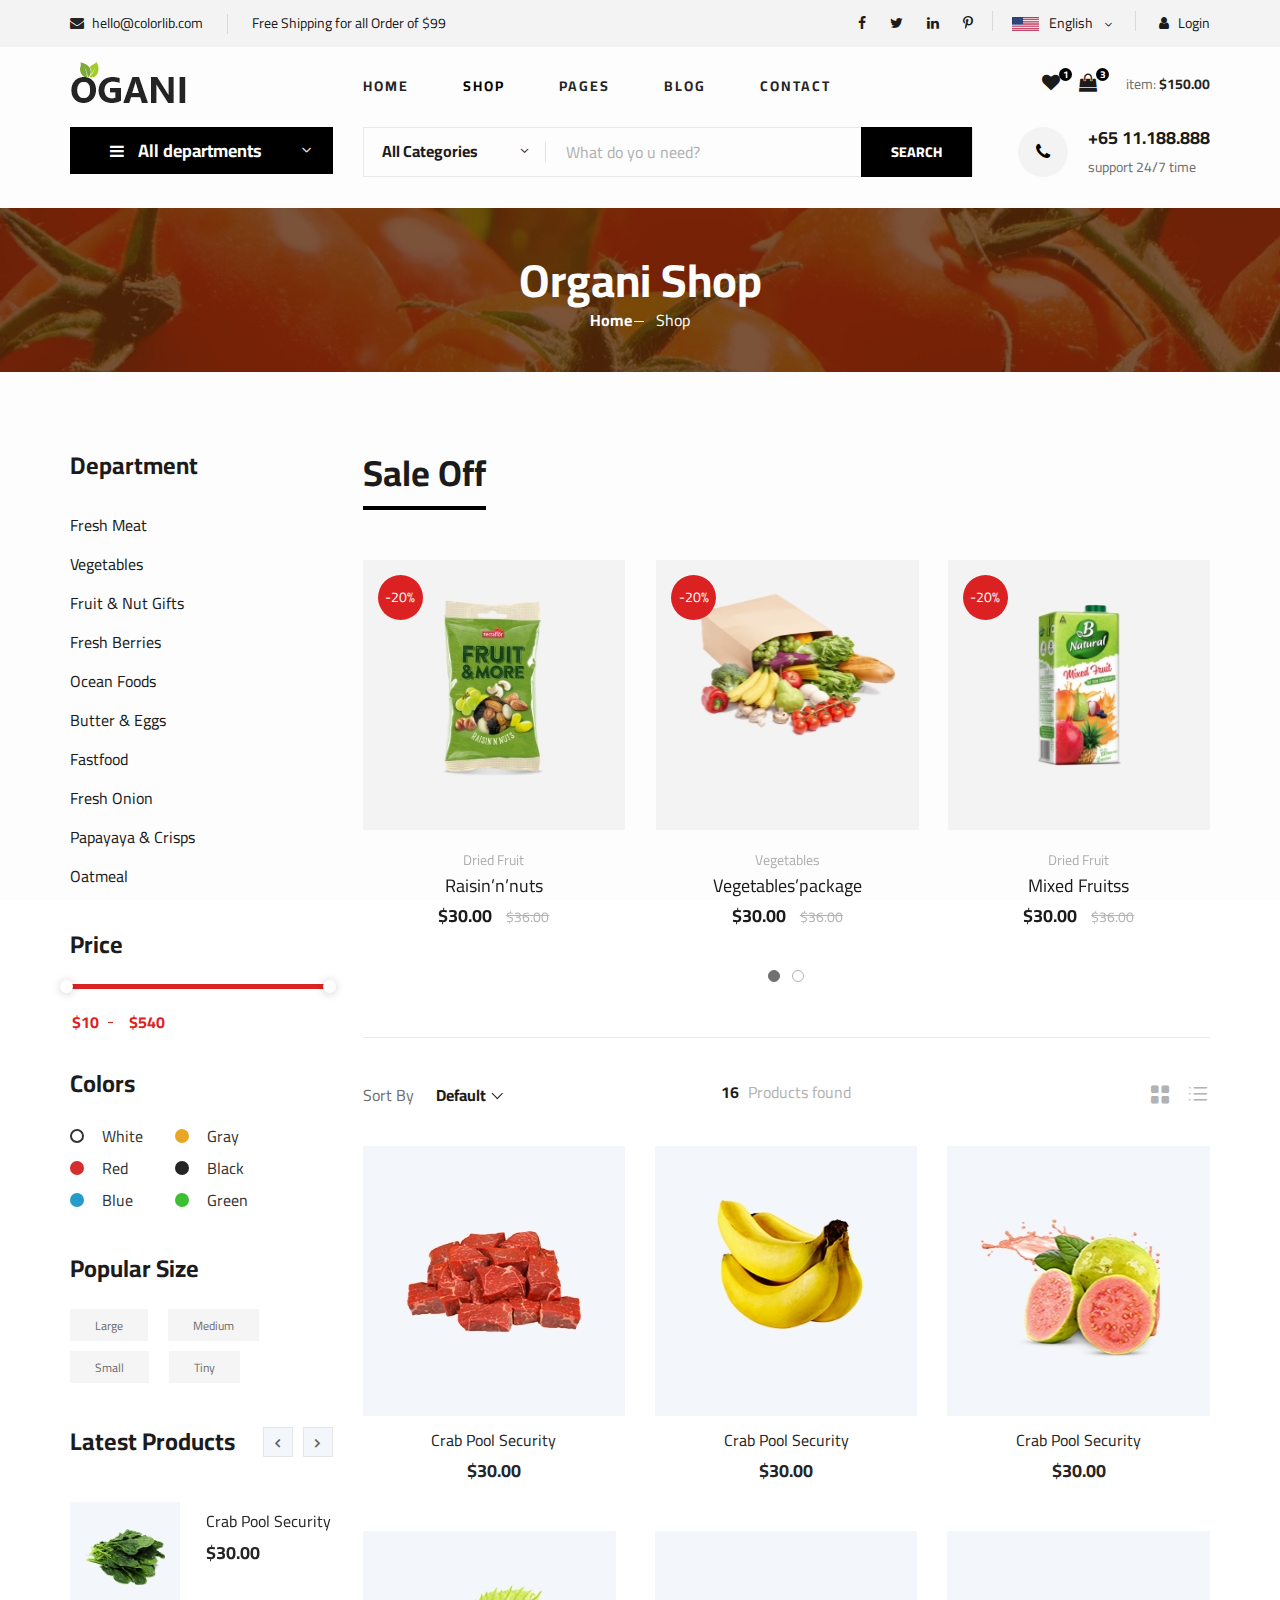
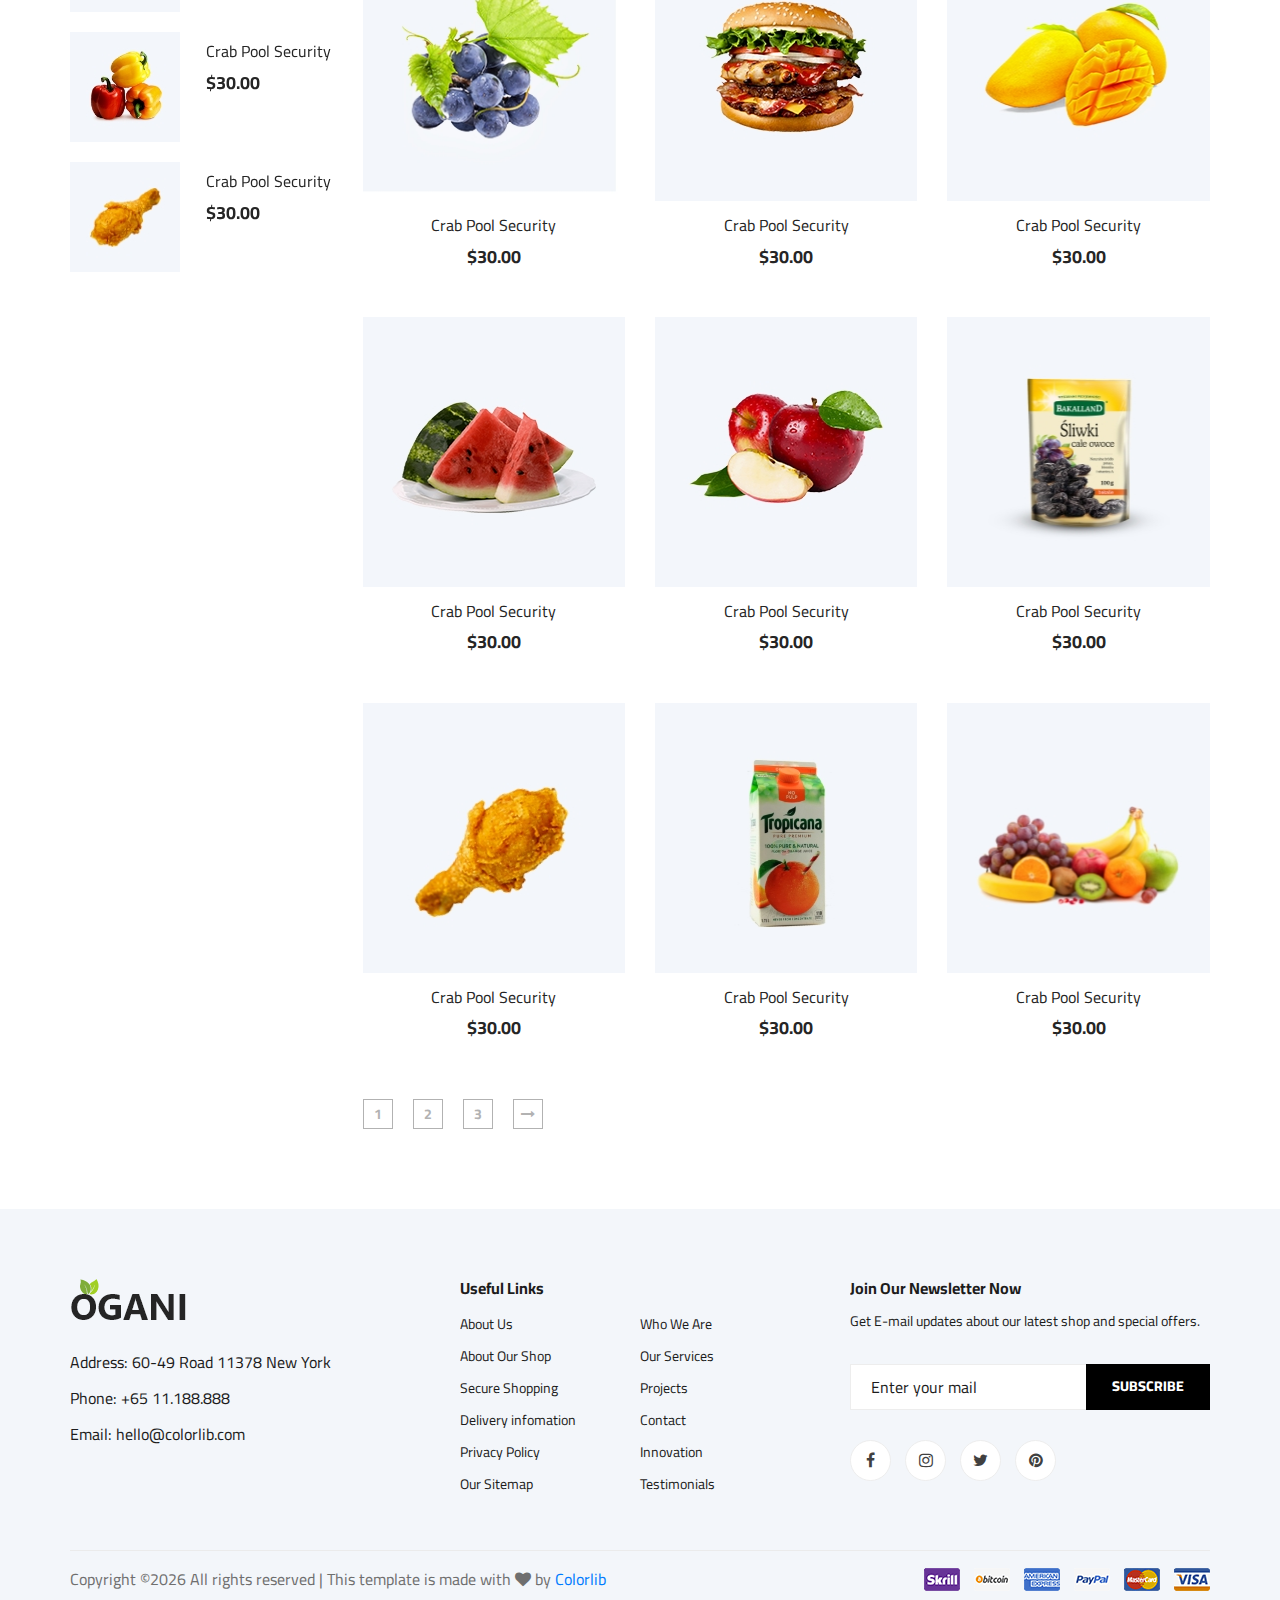
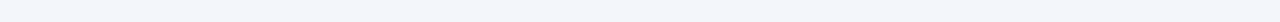
<file: shop-grid.html>
<!DOCTYPE html>
<html lang="zxx">

<head>
    <meta charset="UTF-8">
    <meta name="description" content="Ogani Template">
    <meta name="keywords" content="Ogani, unica, creative, html">
    <meta name="viewport" content="width=device-width, initial-scale=1.0">
    <meta http-equiv="X-UA-Compatible" content="ie=edge">
    <title>Ogani | Template</title>

    <!-- Google Font -->
    <link href="https://fonts.googleapis.com/css2?family=Cairo:wght@200;300;400;600;900&display=swap" rel="stylesheet">

    <!-- Css Styles -->
    <link rel="stylesheet" href="css/bootstrap.min.css" type="text/css">
    <link rel="stylesheet" href="css/font-awesome.min.css" type="text/css">
    <link rel="stylesheet" href="css/elegant-icons.css" type="text/css">
    <link rel="stylesheet" href="css/nice-select.css" type="text/css">
    <link rel="stylesheet" href="css/jquery-ui.min.css" type="text/css">
    <link rel="stylesheet" href="css/owl.carousel.min.css" type="text/css">
    <link rel="stylesheet" href="css/slicknav.min.css" type="text/css">
    <link rel="stylesheet" href="css/style.css" type="text/css">
</head>

<body>
    <!-- Page Preloder -->
    <div id="preloder">
        <div class="loader"></div>
    </div>

    <!-- Humberger Begin -->
    <div class="humberger__menu__overlay"></div>
    <div class="humberger__menu__wrapper">
        <div class="humberger__menu__logo">
            <a href="#"><img src="img/logo.png" alt=""></a>
        </div>
        <div class="humberger__menu__cart">
            <ul>
                <li><a href="#"><i class="fa fa-heart"></i> <span>1</span></a></li>
                <li><a href="#"><i class="fa fa-shopping-bag"></i> <span>3</span></a></li>
            </ul>
            <div class="header__cart__price">item: <span>$150.00</span></div>
        </div>
        <div class="humberger__menu__widget">
            <div class="header__top__right__language">
                <img src="img/language.png" alt="">
                <div>English</div>
                <span class="arrow_carrot-down"></span>
                <ul>
                    <li><a href="#">Spanis</a></li>
                    <li><a href="#">English</a></li>
                </ul>
            </div>
            <div class="header__top__right__auth">
                <a href="#"><i class="fa fa-user"></i> Login</a>
            </div>
        </div>
        <nav class="humberger__menu__nav mobile-menu">
            <ul>
                <li class="active"><a href="./index.html">Home</a></li>
                <li><a href="./shop-grid.html">Shop</a></li>
                <li><a href="#">Pages</a>
                    <ul class="header__menu__dropdown">
                        <li><a href="./shop-details.html">Shop Details</a></li>
                        <li><a href="./shoping-cart.html">Shoping Cart</a></li>
                        <li><a href="./checkout.html">Check Out</a></li>
                        <li><a href="./blog-details.html">Blog Details</a></li>
                    </ul>
                </li>
                <li><a href="./blog.html">Blog</a></li>
                <li><a href="./contact.html">Contact</a></li>
            </ul>
        </nav>
        <div id="mobile-menu-wrap"></div>
        <div class="header__top__right__social">
            <a href="#"><i class="fa fa-facebook"></i></a>
            <a href="#"><i class="fa fa-twitter"></i></a>
            <a href="#"><i class="fa fa-linkedin"></i></a>
            <a href="#"><i class="fa fa-pinterest-p"></i></a>
        </div>
        <div class="humberger__menu__contact">
            <ul>
                <li><i class="fa fa-envelope"></i> hello@colorlib.com</li>
                <li>Free Shipping for all Order of $99</li>
            </ul>
        </div>
    </div>
    <!-- Humberger End -->

    <!-- Header Section Begin -->
    <header class="header">
        <div class="header__top">
            <div class="container">
                <div class="row">
                    <div class="col-lg-6">
                        <div class="header__top__left">
                            <ul>
                                <li><i class="fa fa-envelope"></i> hello@colorlib.com</li>
                                <li>Free Shipping for all Order of $99</li>
                            </ul>
                        </div>
                    </div>
                    <div class="col-lg-6">
                        <div class="header__top__right">
                            <div class="header__top__right__social">
                                <a href="#"><i class="fa fa-facebook"></i></a>
                                <a href="#"><i class="fa fa-twitter"></i></a>
                                <a href="#"><i class="fa fa-linkedin"></i></a>
                                <a href="#"><i class="fa fa-pinterest-p"></i></a>
                            </div>
                            <div class="header__top__right__language">
                                <img src="img/language.png" alt="">
                                <div>English</div>
                                <span class="arrow_carrot-down"></span>
                                <ul>
                                    <li><a href="#">Spanis</a></li>
                                    <li><a href="#">English</a></li>
                                </ul>
                            </div>
                            <div class="header__top__right__auth">
                                <a href="#"><i class="fa fa-user"></i> Login</a>
                            </div>
                        </div>
                    </div>
                </div>
            </div>
        </div>
        <div class="container">
            <div class="row">
                <div class="col-lg-3">
                    <div class="header__logo">
                        <a href="./index.html"><img src="img/logo.png" alt=""></a>
                    </div>
                </div>
                <div class="col-lg-6">
                    <nav class="header__menu">
                        <ul>
                            <li><a href="./index.html">Home</a></li>
                            <li class="active"><a href="./shop-grid.html">Shop</a></li>
                            <li><a href="#">Pages</a>
                                <ul class="header__menu__dropdown">
                                    <li><a href="./shop-details.html">Shop Details</a></li>
                                    <li><a href="./shoping-cart.html">Shoping Cart</a></li>
                                    <li><a href="./checkout.html">Check Out</a></li>
                                    <li><a href="./blog-details.html">Blog Details</a></li>
                                </ul>
                            </li>
                            <li><a href="./blog.html">Blog</a></li>
                            <li><a href="./contact.html">Contact</a></li>
                        </ul>
                    </nav>
                </div>
                <div class="col-lg-3">
                    <div class="header__cart">
                        <ul>
                            <li><a href="#"><i class="fa fa-heart"></i> <span>1</span></a></li>
                            <li><a href="#"><i class="fa fa-shopping-bag"></i> <span>3</span></a></li>
                        </ul>
                        <div class="header__cart__price">item: <span>$150.00</span></div>
                    </div>
                </div>
            </div>
            <div class="humberger__open">
                <i class="fa fa-bars"></i>
            </div>
        </div>
    </header>
    <!-- Header Section End -->

    <!-- Hero Section Begin -->
    <section class="hero hero-normal">
        <div class="container">
            <div class="row">
                <div class="col-lg-3">
                    <div class="hero__categories">
                        <div class="hero__categories__all">
                            <i class="fa fa-bars"></i>
                            <span>All departments</span>
                        </div>
                        <ul>
                            <li><a href="#">Fresh Meat</a></li>
                            <li><a href="#">Vegetables</a></li>
                            <li><a href="#">Fruit & Nut Gifts</a></li>
                            <li><a href="#">Fresh Berries</a></li>
                            <li><a href="#">Ocean Foods</a></li>
                            <li><a href="#">Butter & Eggs</a></li>
                            <li><a href="#">Fastfood</a></li>
                            <li><a href="#">Fresh Onion</a></li>
                            <li><a href="#">Papayaya & Crisps</a></li>
                            <li><a href="#">Oatmeal</a></li>
                            <li><a href="#">Fresh Bananas</a></li>
                        </ul>
                    </div>
                </div>
                <div class="col-lg-9">
                    <div class="hero__search">
                        <div class="hero__search__form">
                            <form action="#">
                                <div class="hero__search__categories">
                                    All Categories
                                    <span class="arrow_carrot-down"></span>
                                </div>
                                <input type="text" placeholder="What do yo u need?">
                                <button type="submit" class="site-btn">SEARCH</button>
                            </form>
                        </div>
                        <div class="hero__search__phone">
                            <div class="hero__search__phone__icon">
                                <i class="fa fa-phone"></i>
                            </div>
                            <div class="hero__search__phone__text">
                                <h5>+65 11.188.888</h5>
                                <span>support 24/7 time</span>
                            </div>
                        </div>
                    </div>
                </div>
            </div>
        </div>
    </section>
    <!-- Hero Section End -->

    <!-- Breadcrumb Section Begin -->
    <section class="breadcrumb-section set-bg" data-setbg="img/breadcrumb.jpg">
        <div class="container">
            <div class="row">
                <div class="col-lg-12 text-center">
                    <div class="breadcrumb__text">
                        <h2>Organi Shop</h2>
                        <div class="breadcrumb__option">
                            <a href="./index.html">Home</a>
                            <span>Shop</span>
                        </div>
                    </div>
                </div>
            </div>
        </div>
    </section>
    <!-- Breadcrumb Section End -->

    <!-- Product Section Begin -->
    <section class="product spad">
        <div class="container">
            <div class="row">
                <div class="col-lg-3 col-md-5">
                    <div class="sidebar">
                        <div class="sidebar__item">
                            <h4>Department</h4>
                            <ul>
                                <li><a href="#">Fresh Meat</a></li>
                                <li><a href="#">Vegetables</a></li>
                                <li><a href="#">Fruit & Nut Gifts</a></li>
                                <li><a href="#">Fresh Berries</a></li>
                                <li><a href="#">Ocean Foods</a></li>
                                <li><a href="#">Butter & Eggs</a></li>
                                <li><a href="#">Fastfood</a></li>
                                <li><a href="#">Fresh Onion</a></li>
                                <li><a href="#">Papayaya & Crisps</a></li>
                                <li><a href="#">Oatmeal</a></li>
                            </ul>
                        </div>
                        <div class="sidebar__item">
                            <h4>Price</h4>
                            <div class="price-range-wrap">
                                <div class="price-range ui-slider ui-corner-all ui-slider-horizontal ui-widget ui-widget-content"
                                    data-min="10" data-max="540">
                                    <div class="ui-slider-range ui-corner-all ui-widget-header"></div>
                                    <span tabindex="0" class="ui-slider-handle ui-corner-all ui-state-default"></span>
                                    <span tabindex="0" class="ui-slider-handle ui-corner-all ui-state-default"></span>
                                </div>
                                <div class="range-slider">
                                    <div class="price-input">
                                        <input type="text" id="minamount">
                                        <input type="text" id="maxamount">
                                    </div>
                                </div>
                            </div>
                        </div>
                        <div class="sidebar__item sidebar__item__color--option">
                            <h4>Colors</h4>
                            <div class="sidebar__item__color sidebar__item__color--white">
                                <label for="white">
                                    White
                                    <input type="radio" id="white">
                                </label>
                            </div>
                            <div class="sidebar__item__color sidebar__item__color--gray">
                                <label for="gray">
                                    Gray
                                    <input type="radio" id="gray">
                                </label>
                            </div>
                            <div class="sidebar__item__color sidebar__item__color--red">
                                <label for="red">
                                    Red
                                    <input type="radio" id="red">
                                </label>
                            </div>
                            <div class="sidebar__item__color sidebar__item__color--black">
                                <label for="black">
                                    Black
                                    <input type="radio" id="black">
                                </label>
                            </div>
                            <div class="sidebar__item__color sidebar__item__color--blue">
                                <label for="blue">
                                    Blue
                                    <input type="radio" id="blue">
                                </label>
                            </div>
                            <div class="sidebar__item__color sidebar__item__color--green">
                                <label for="green">
                                    Green
                                    <input type="radio" id="green">
                                </label>
                            </div>
                        </div>
                        <div class="sidebar__item">
                            <h4>Popular Size</h4>
                            <div class="sidebar__item__size">
                                <label for="large">
                                    Large
                                    <input type="radio" id="large">
                                </label>
                            </div>
                            <div class="sidebar__item__size">
                                <label for="medium">
                                    Medium
                                    <input type="radio" id="medium">
                                </label>
                            </div>
                            <div class="sidebar__item__size">
                                <label for="small">
                                    Small
                                    <input type="radio" id="small">
                                </label>
                            </div>
                            <div class="sidebar__item__size">
                                <label for="tiny">
                                    Tiny
                                    <input type="radio" id="tiny">
                                </label>
                            </div>
                        </div>
                        <div class="sidebar__item">
                            <div class="latest-product__text">
                                <h4>Latest Products</h4>
                                <div class="latest-product__slider owl-carousel">
                                    <div class="latest-prdouct__slider__item">
                                        <a href="#" class="latest-product__item">
                                            <div class="latest-product__item__pic">
                                                <img src="img/latest-product/lp-1.jpg" alt="">
                                            </div>
                                            <div class="latest-product__item__text">
                                                <h6>Crab Pool Security</h6>
                                                <span>$30.00</span>
                                            </div>
                                        </a>
                                        <a href="#" class="latest-product__item">
                                            <div class="latest-product__item__pic">
                                                <img src="img/latest-product/lp-2.jpg" alt="">
                                            </div>
                                            <div class="latest-product__item__text">
                                                <h6>Crab Pool Security</h6>
                                                <span>$30.00</span>
                                            </div>
                                        </a>
                                        <a href="#" class="latest-product__item">
                                            <div class="latest-product__item__pic">
                                                <img src="img/latest-product/lp-3.jpg" alt="">
                                            </div>
                                            <div class="latest-product__item__text">
                                                <h6>Crab Pool Security</h6>
                                                <span>$30.00</span>
                                            </div>
                                        </a>
                                    </div>
                                    <div class="latest-prdouct__slider__item">
                                        <a href="#" class="latest-product__item">
                                            <div class="latest-product__item__pic">
                                                <img src="img/latest-product/lp-1.jpg" alt="">
                                            </div>
                                            <div class="latest-product__item__text">
                                                <h6>Crab Pool Security</h6>
                                                <span>$30.00</span>
                                            </div>
                                        </a>
                                        <a href="#" class="latest-product__item">
                                            <div class="latest-product__item__pic">
                                                <img src="img/latest-product/lp-2.jpg" alt="">
                                            </div>
                                            <div class="latest-product__item__text">
                                                <h6>Crab Pool Security</h6>
                                                <span>$30.00</span>
                                            </div>
                                        </a>
                                        <a href="#" class="latest-product__item">
                                            <div class="latest-product__item__pic">
                                                <img src="img/latest-product/lp-3.jpg" alt="">
                                            </div>
                                            <div class="latest-product__item__text">
                                                <h6>Crab Pool Security</h6>
                                                <span>$30.00</span>
                                            </div>
                                        </a>
                                    </div>
                                </div>
                            </div>
                        </div>
                    </div>
                </div>
                <div class="col-lg-9 col-md-7">
                    <div class="product__discount">
                        <div class="section-title product__discount__title">
                            <h2>Sale Off</h2>
                        </div>
                        <div class="row">
                            <div class="product__discount__slider owl-carousel">
                                <div class="col-lg-4">
                                    <div class="product__discount__item">
                                        <div class="product__discount__item__pic set-bg"
                                            data-setbg="img/product/discount/pd-1.jpg">
                                            <div class="product__discount__percent">-20%</div>
                                            <ul class="product__item__pic__hover">
                                                <li><a href="#"><i class="fa fa-heart"></i></a></li>
                                                <li><a href="#"><i class="fa fa-retweet"></i></a></li>
                                                <li><a href="#"><i class="fa fa-shopping-cart"></i></a></li>
                                            </ul>
                                        </div>
                                        <div class="product__discount__item__text">
                                            <span>Dried Fruit</span>
                                            <h5><a href="#">Raisin’n’nuts</a></h5>
                                            <div class="product__item__price">$30.00 <span>$36.00</span></div>
                                        </div>
                                    </div>
                                </div>
                                <div class="col-lg-4">
                                    <div class="product__discount__item">
                                        <div class="product__discount__item__pic set-bg"
                                            data-setbg="img/product/discount/pd-2.jpg">
                                            <div class="product__discount__percent">-20%</div>
                                            <ul class="product__item__pic__hover">
                                                <li><a href="#"><i class="fa fa-heart"></i></a></li>
                                                <li><a href="#"><i class="fa fa-retweet"></i></a></li>
                                                <li><a href="#"><i class="fa fa-shopping-cart"></i></a></li>
                                            </ul>
                                        </div>
                                        <div class="product__discount__item__text">
                                            <span>Vegetables</span>
                                            <h5><a href="#">Vegetables’package</a></h5>
                                            <div class="product__item__price">$30.00 <span>$36.00</span></div>
                                        </div>
                                    </div>
                                </div>
                                <div class="col-lg-4">
                                    <div class="product__discount__item">
                                        <div class="product__discount__item__pic set-bg"
                                            data-setbg="img/product/discount/pd-3.jpg">
                                            <div class="product__discount__percent">-20%</div>
                                            <ul class="product__item__pic__hover">
                                                <li><a href="#"><i class="fa fa-heart"></i></a></li>
                                                <li><a href="#"><i class="fa fa-retweet"></i></a></li>
                                                <li><a href="#"><i class="fa fa-shopping-cart"></i></a></li>
                                            </ul>
                                        </div>
                                        <div class="product__discount__item__text">
                                            <span>Dried Fruit</span>
                                            <h5><a href="#">Mixed Fruitss</a></h5>
                                            <div class="product__item__price">$30.00 <span>$36.00</span></div>
                                        </div>
                                    </div>
                                </div>
                                <div class="col-lg-4">
                                    <div class="product__discount__item">
                                        <div class="product__discount__item__pic set-bg"
                                            data-setbg="img/product/discount/pd-4.jpg">
                                            <div class="product__discount__percent">-20%</div>
                                            <ul class="product__item__pic__hover">
                                                <li><a href="#"><i class="fa fa-heart"></i></a></li>
                                                <li><a href="#"><i class="fa fa-retweet"></i></a></li>
                                                <li><a href="#"><i class="fa fa-shopping-cart"></i></a></li>
                                            </ul>
                                        </div>
                                        <div class="product__discount__item__text">
                                            <span>Dried Fruit</span>
                                            <h5><a href="#">Raisin’n’nuts</a></h5>
                                            <div class="product__item__price">$30.00 <span>$36.00</span></div>
                                        </div>
                                    </div>
                                </div>
                                <div class="col-lg-4">
                                    <div class="product__discount__item">
                                        <div class="product__discount__item__pic set-bg"
                                            data-setbg="img/product/discount/pd-5.jpg">
                                            <div class="product__discount__percent">-20%</div>
                                            <ul class="product__item__pic__hover">
                                                <li><a href="#"><i class="fa fa-heart"></i></a></li>
                                                <li><a href="#"><i class="fa fa-retweet"></i></a></li>
                                                <li><a href="#"><i class="fa fa-shopping-cart"></i></a></li>
                                            </ul>
                                        </div>
                                        <div class="product__discount__item__text">
                                            <span>Dried Fruit</span>
                                            <h5><a href="#">Raisin’n’nuts</a></h5>
                                            <div class="product__item__price">$30.00 <span>$36.00</span></div>
                                        </div>
                                    </div>
                                </div>
                                <div class="col-lg-4">
                                    <div class="product__discount__item">
                                        <div class="product__discount__item__pic set-bg"
                                            data-setbg="img/product/discount/pd-6.jpg">
                                            <div class="product__discount__percent">-20%</div>
                                            <ul class="product__item__pic__hover">
                                                <li><a href="#"><i class="fa fa-heart"></i></a></li>
                                                <li><a href="#"><i class="fa fa-retweet"></i></a></li>
                                                <li><a href="#"><i class="fa fa-shopping-cart"></i></a></li>
                                            </ul>
                                        </div>
                                        <div class="product__discount__item__text">
                                            <span>Dried Fruit</span>
                                            <h5><a href="#">Raisin’n’nuts</a></h5>
                                            <div class="product__item__price">$30.00 <span>$36.00</span></div>
                                        </div>
                                    </div>
                                </div>
                            </div>
                        </div>
                    </div>
                    <div class="filter__item">
                        <div class="row">
                            <div class="col-lg-4 col-md-5">
                                <div class="filter__sort">
                                    <span>Sort By</span>
                                    <select>
                                        <option value="0">Default</option>
                                        <option value="0">Default</option>
                                    </select>
                                </div>
                            </div>
                            <div class="col-lg-4 col-md-4">
                                <div class="filter__found">
                                    <h6><span>16</span> Products found</h6>
                                </div>
                            </div>
                            <div class="col-lg-4 col-md-3">
                                <div class="filter__option">
                                    <span class="icon_grid-2x2"></span>
                                    <span class="icon_ul"></span>
                                </div>
                            </div>
                        </div>
                    </div>
                    <div class="row">
                        <div class="col-lg-4 col-md-6 col-sm-6">
                            <div class="product__item">
                                <div class="product__item__pic set-bg" data-setbg="img/product/product-1.jpg">
                                    <ul class="product__item__pic__hover">
                                        <li><a href="#"><i class="fa fa-heart"></i></a></li>
                                        <li><a href="#"><i class="fa fa-retweet"></i></a></li>
                                        <li><a href="#"><i class="fa fa-shopping-cart"></i></a></li>
                                    </ul>
                                </div>
                                <div class="product__item__text">
                                    <h6><a href="#">Crab Pool Security</a></h6>
                                    <h5>$30.00</h5>
                                </div>
                            </div>
                        </div>
                        <div class="col-lg-4 col-md-6 col-sm-6">
                            <div class="product__item">
                                <div class="product__item__pic set-bg" data-setbg="img/product/product-2.jpg">
                                    <ul class="product__item__pic__hover">
                                        <li><a href="#"><i class="fa fa-heart"></i></a></li>
                                        <li><a href="#"><i class="fa fa-retweet"></i></a></li>
                                        <li><a href="#"><i class="fa fa-shopping-cart"></i></a></li>
                                    </ul>
                                </div>
                                <div class="product__item__text">
                                    <h6><a href="#">Crab Pool Security</a></h6>
                                    <h5>$30.00</h5>
                                </div>
                            </div>
                        </div>
                        <div class="col-lg-4 col-md-6 col-sm-6">
                            <div class="product__item">
                                <div class="product__item__pic set-bg" data-setbg="img/product/product-3.jpg">
                                    <ul class="product__item__pic__hover">
                                        <li><a href="#"><i class="fa fa-heart"></i></a></li>
                                        <li><a href="#"><i class="fa fa-retweet"></i></a></li>
                                        <li><a href="#"><i class="fa fa-shopping-cart"></i></a></li>
                                    </ul>
                                </div>
                                <div class="product__item__text">
                                    <h6><a href="#">Crab Pool Security</a></h6>
                                    <h5>$30.00</h5>
                                </div>
                            </div>
                        </div>
                        <div class="col-lg-4 col-md-6 col-sm-6">
                            <div class="product__item">
                                <div class="product__item__pic set-bg" data-setbg="img/product/product-4.jpg">
                                    <ul class="product__item__pic__hover">
                                        <li><a href="#"><i class="fa fa-heart"></i></a></li>
                                        <li><a href="#"><i class="fa fa-retweet"></i></a></li>
                                        <li><a href="#"><i class="fa fa-shopping-cart"></i></a></li>
                                    </ul>
                                </div>
                                <div class="product__item__text">
                                    <h6><a href="#">Crab Pool Security</a></h6>
                                    <h5>$30.00</h5>
                                </div>
                            </div>
                        </div>
                        <div class="col-lg-4 col-md-6 col-sm-6">
                            <div class="product__item">
                                <div class="product__item__pic set-bg" data-setbg="img/product/product-5.jpg">
                                    <ul class="product__item__pic__hover">
                                        <li><a href="#"><i class="fa fa-heart"></i></a></li>
                                        <li><a href="#"><i class="fa fa-retweet"></i></a></li>
                                        <li><a href="#"><i class="fa fa-shopping-cart"></i></a></li>
                                    </ul>
                                </div>
                                <div class="product__item__text">
                                    <h6><a href="#">Crab Pool Security</a></h6>
                                    <h5>$30.00</h5>
                                </div>
                            </div>
                        </div>
                        <div class="col-lg-4 col-md-6 col-sm-6">
                            <div class="product__item">
                                <div class="product__item__pic set-bg" data-setbg="img/product/product-6.jpg">
                                    <ul class="product__item__pic__hover">
                                        <li><a href="#"><i class="fa fa-heart"></i></a></li>
                                        <li><a href="#"><i class="fa fa-retweet"></i></a></li>
                                        <li><a href="#"><i class="fa fa-shopping-cart"></i></a></li>
                                    </ul>
                                </div>
                                <div class="product__item__text">
                                    <h6><a href="#">Crab Pool Security</a></h6>
                                    <h5>$30.00</h5>
                                </div>
                            </div>
                        </div>
                        <div class="col-lg-4 col-md-6 col-sm-6">
                            <div class="product__item">
                                <div class="product__item__pic set-bg" data-setbg="img/product/product-7.jpg">
                                    <ul class="product__item__pic__hover">
                                        <li><a href="#"><i class="fa fa-heart"></i></a></li>
                                        <li><a href="#"><i class="fa fa-retweet"></i></a></li>
                                        <li><a href="#"><i class="fa fa-shopping-cart"></i></a></li>
                                    </ul>
                                </div>
                                <div class="product__item__text">
                                    <h6><a href="#">Crab Pool Security</a></h6>
                                    <h5>$30.00</h5>
                                </div>
                            </div>
                        </div>
                        <div class="col-lg-4 col-md-6 col-sm-6">
                            <div class="product__item">
                                <div class="product__item__pic set-bg" data-setbg="img/product/product-8.jpg">
                                    <ul class="product__item__pic__hover">
                                        <li><a href="#"><i class="fa fa-heart"></i></a></li>
                                        <li><a href="#"><i class="fa fa-retweet"></i></a></li>
                                        <li><a href="#"><i class="fa fa-shopping-cart"></i></a></li>
                                    </ul>
                                </div>
                                <div class="product__item__text">
                                    <h6><a href="#">Crab Pool Security</a></h6>
                                    <h5>$30.00</h5>
                                </div>
                            </div>
                        </div>
                        <div class="col-lg-4 col-md-6 col-sm-6">
                            <div class="product__item">
                                <div class="product__item__pic set-bg" data-setbg="img/product/product-9.jpg">
                                    <ul class="product__item__pic__hover">
                                        <li><a href="#"><i class="fa fa-heart"></i></a></li>
                                        <li><a href="#"><i class="fa fa-retweet"></i></a></li>
                                        <li><a href="#"><i class="fa fa-shopping-cart"></i></a></li>
                                    </ul>
                                </div>
                                <div class="product__item__text">
                                    <h6><a href="#">Crab Pool Security</a></h6>
                                    <h5>$30.00</h5>
                                </div>
                            </div>
                        </div>
                        <div class="col-lg-4 col-md-6 col-sm-6">
                            <div class="product__item">
                                <div class="product__item__pic set-bg" data-setbg="img/product/product-10.jpg">
                                    <ul class="product__item__pic__hover">
                                        <li><a href="#"><i class="fa fa-heart"></i></a></li>
                                        <li><a href="#"><i class="fa fa-retweet"></i></a></li>
                                        <li><a href="#"><i class="fa fa-shopping-cart"></i></a></li>
                                    </ul>
                                </div>
                                <div class="product__item__text">
                                    <h6><a href="#">Crab Pool Security</a></h6>
                                    <h5>$30.00</h5>
                                </div>
                            </div>
                        </div>
                        <div class="col-lg-4 col-md-6 col-sm-6">
                            <div class="product__item">
                                <div class="product__item__pic set-bg" data-setbg="img/product/product-11.jpg">
                                    <ul class="product__item__pic__hover">
                                        <li><a href="#"><i class="fa fa-heart"></i></a></li>
                                        <li><a href="#"><i class="fa fa-retweet"></i></a></li>
                                        <li><a href="#"><i class="fa fa-shopping-cart"></i></a></li>
                                    </ul>
                                </div>
                                <div class="product__item__text">
                                    <h6><a href="#">Crab Pool Security</a></h6>
                                    <h5>$30.00</h5>
                                </div>
                            </div>
                        </div>
                        <div class="col-lg-4 col-md-6 col-sm-6">
                            <div class="product__item">
                                <div class="product__item__pic set-bg" data-setbg="img/product/product-12.jpg">
                                    <ul class="product__item__pic__hover">
                                        <li><a href="#"><i class="fa fa-heart"></i></a></li>
                                        <li><a href="#"><i class="fa fa-retweet"></i></a></li>
                                        <li><a href="#"><i class="fa fa-shopping-cart"></i></a></li>
                                    </ul>
                                </div>
                                <div class="product__item__text">
                                    <h6><a href="#">Crab Pool Security</a></h6>
                                    <h5>$30.00</h5>
                                </div>
                            </div>
                        </div>
                    </div>
                    <div class="product__pagination">
                        <a href="#">1</a>
                        <a href="#">2</a>
                        <a href="#">3</a>
                        <a href="#"><i class="fa fa-long-arrow-right"></i></a>
                    </div>
                </div>
            </div>
        </div>
    </section>
    <!-- Product Section End -->

    <!-- Footer Section Begin -->
    <footer class="footer spad">
        <div class="container">
            <div class="row">
                <div class="col-lg-3 col-md-6 col-sm-6">
                    <div class="footer__about">
                        <div class="footer__about__logo">
                            <a href="./index.html"><img src="img/logo.png" alt=""></a>
                        </div>
                        <ul>
                            <li>Address: 60-49 Road 11378 New York</li>
                            <li>Phone: +65 11.188.888</li>
                            <li>Email: hello@colorlib.com</li>
                        </ul>
                    </div>
                </div>
                <div class="col-lg-4 col-md-6 col-sm-6 offset-lg-1">
                    <div class="footer__widget">
                        <h6>Useful Links</h6>
                        <ul>
                            <li><a href="#">About Us</a></li>
                            <li><a href="#">About Our Shop</a></li>
                            <li><a href="#">Secure Shopping</a></li>
                            <li><a href="#">Delivery infomation</a></li>
                            <li><a href="#">Privacy Policy</a></li>
                            <li><a href="#">Our Sitemap</a></li>
                        </ul>
                        <ul>
                            <li><a href="#">Who We Are</a></li>
                            <li><a href="#">Our Services</a></li>
                            <li><a href="#">Projects</a></li>
                            <li><a href="#">Contact</a></li>
                            <li><a href="#">Innovation</a></li>
                            <li><a href="#">Testimonials</a></li>
                        </ul>
                    </div>
                </div>
                <div class="col-lg-4 col-md-12">
                    <div class="footer__widget">
                        <h6>Join Our Newsletter Now</h6>
                        <p>Get E-mail updates about our latest shop and special offers.</p>
                        <form action="#">
                            <input type="text" placeholder="Enter your mail">
                            <button type="submit" class="site-btn">Subscribe</button>
                        </form>
                        <div class="footer__widget__social">
                            <a href="#"><i class="fa fa-facebook"></i></a>
                            <a href="#"><i class="fa fa-instagram"></i></a>
                            <a href="#"><i class="fa fa-twitter"></i></a>
                            <a href="#"><i class="fa fa-pinterest"></i></a>
                        </div>
                    </div>
                </div>
            </div>
            <div class="row">
                <div class="col-lg-12">
                    <div class="footer__copyright">
                        <div class="footer__copyright__text"><p><!-- Link back to Colorlib can't be removed. Template is licensed under CC BY 3.0. -->
  Copyright &copy;<script>document.write(new Date().getFullYear());</script> All rights reserved | This template is made with <i class="fa fa-heart" aria-hidden="true"></i> by <a href="https://colorlib.com" target="_blank">Colorlib</a>
  <!-- Link back to Colorlib can't be removed. Template is licensed under CC BY 3.0. --></p></div>
                        <div class="footer__copyright__payment"><img src="img/payment-item.png" alt=""></div>
                    </div>
                </div>
            </div>
        </div>
    </footer>
    <!-- Footer Section End -->

    <!-- Js Plugins -->
    <script src="js/jquery-3.3.1.min.js"></script>
    <script src="js/bootstrap.min.js"></script>
    <script src="js/jquery.nice-select.min.js"></script>
    <script src="js/jquery-ui.min.js"></script>
    <script src="js/jquery.slicknav.js"></script>
    <script src="js/mixitup.min.js"></script>
    <script src="js/owl.carousel.min.js"></script>
    <script src="js/main.js"></script>



</body>

</html>
</file>
<file: css/elegant-icons.css>
@font-face {
	font-family: 'ElegantIcons';
	src:url('../fonts/ElegantIcons.eot');
	src:url('../fonts/ElegantIcons.eot?#iefix') format('embedded-opentype'),
		url('../fonts/ElegantIcons.woff') format('woff'),
		url('../fonts/ElegantIcons.ttf') format('truetype'),
		url('../fonts/ElegantIcons.svg#ElegantIcons') format('svg');
	font-weight: normal;
	font-style: normal;
}

/* Use the following CSS code if you want to use data attributes for inserting your icons */
[data-icon]:before {
	font-family: 'ElegantIcons';
	content: attr(data-icon);
	speak: none;
	font-weight: normal;
	font-variant: normal;
	text-transform: none;
	line-height: 1;
	-webkit-font-smoothing: antialiased;
	-moz-osx-font-smoothing: grayscale;
}

/* Use the following CSS code if you want to have a class per icon */
/*
Instead of a list of all class selectors,
you can use the generic selector below, but it's slower:
[class*="your-class-prefix"] {
*/
.arrow_up, .arrow_down, .arrow_left, .arrow_right, .arrow_left-up, .arrow_right-up, .arrow_right-down, .arrow_left-down, .arrow-up-down, .arrow_up-down_alt, .arrow_left-right_alt, .arrow_left-right, .arrow_expand_alt2, .arrow_expand_alt, .arrow_condense, .arrow_expand, .arrow_move, .arrow_carrot-up, .arrow_carrot-down, .arrow_carrot-left, .arrow_carrot-right, .arrow_carrot-2up, .arrow_carrot-2down, .arrow_carrot-2left, .arrow_carrot-2right, .arrow_carrot-up_alt2, .arrow_carrot-down_alt2, .arrow_carrot-left_alt2, .arrow_carrot-right_alt2, .arrow_carrot-2up_alt2, .arrow_carrot-2down_alt2, .arrow_carrot-2left_alt2, .arrow_carrot-2right_alt2, .arrow_triangle-up, .arrow_triangle-down, .arrow_triangle-left, .arrow_triangle-right, .arrow_triangle-up_alt2, .arrow_triangle-down_alt2, .arrow_triangle-left_alt2, .arrow_triangle-right_alt2, .arrow_back, .icon_minus-06, .icon_plus, .icon_close, .icon_check, .icon_minus_alt2, .icon_plus_alt2, .icon_close_alt2, .icon_check_alt2, .icon_zoom-out_alt, .icon_zoom-in_alt, .icon_search, .icon_box-empty, .icon_box-selected, .icon_minus-box, .icon_plus-box, .icon_box-checked, .icon_circle-empty, .icon_circle-slelected, .icon_stop_alt2, .icon_stop, .icon_pause_alt2, .icon_pause, .icon_menu, .icon_menu-square_alt2, .icon_menu-circle_alt2, .icon_ul, .icon_ol, .icon_adjust-horiz, .icon_adjust-vert, .icon_document_alt, .icon_documents_alt, .icon_pencil, .icon_pencil-edit_alt, .icon_pencil-edit, .icon_folder-alt, .icon_folder-open_alt, .icon_folder-add_alt, .icon_info_alt, .icon_error-oct_alt, .icon_error-circle_alt, .icon_error-triangle_alt, .icon_question_alt2, .icon_question, .icon_comment_alt, .icon_chat_alt, .icon_vol-mute_alt, .icon_volume-low_alt, .icon_volume-high_alt, .icon_quotations, .icon_quotations_alt2, .icon_clock_alt, .icon_lock_alt, .icon_lock-open_alt, .icon_key_alt, .icon_cloud_alt, .icon_cloud-upload_alt, .icon_cloud-download_alt, .icon_image, .icon_images, .icon_lightbulb_alt, .icon_gift_alt, .icon_house_alt, .icon_genius, .icon_mobile, .icon_tablet, .icon_laptop, .icon_desktop, .icon_camera_alt, .icon_mail_alt, .icon_cone_alt, .icon_ribbon_alt, .icon_bag_alt, .icon_creditcard, .icon_cart_alt, .icon_paperclip, .icon_tag_alt, .icon_tags_alt, .icon_trash_alt, .icon_cursor_alt, .icon_mic_alt, .icon_compass_alt, .icon_pin_alt, .icon_pushpin_alt, .icon_map_alt, .icon_drawer_alt, .icon_toolbox_alt, .icon_book_alt, .icon_calendar, .icon_film, .icon_table, .icon_contacts_alt, .icon_headphones, .icon_lifesaver, .icon_piechart, .icon_refresh, .icon_link_alt, .icon_link, .icon_loading, .icon_blocked, .icon_archive_alt, .icon_heart_alt, .icon_star_alt, .icon_star-half_alt, .icon_star, .icon_star-half, .icon_tools, .icon_tool, .icon_cog, .icon_cogs, .arrow_up_alt, .arrow_down_alt, .arrow_left_alt, .arrow_right_alt, .arrow_left-up_alt, .arrow_right-up_alt, .arrow_right-down_alt, .arrow_left-down_alt, .arrow_condense_alt, .arrow_expand_alt3, .arrow_carrot_up_alt, .arrow_carrot-down_alt, .arrow_carrot-left_alt, .arrow_carrot-right_alt, .arrow_carrot-2up_alt, .arrow_carrot-2dwnn_alt, .arrow_carrot-2left_alt, .arrow_carrot-2right_alt, .arrow_triangle-up_alt, .arrow_triangle-down_alt, .arrow_triangle-left_alt, .arrow_triangle-right_alt, .icon_minus_alt, .icon_plus_alt, .icon_close_alt, .icon_check_alt, .icon_zoom-out, .icon_zoom-in, .icon_stop_alt, .icon_menu-square_alt, .icon_menu-circle_alt, .icon_document, .icon_documents, .icon_pencil_alt, .icon_folder, .icon_folder-open, .icon_folder-add, .icon_folder_upload, .icon_folder_download, .icon_info, .icon_error-circle, .icon_error-oct, .icon_error-triangle, .icon_question_alt, .icon_comment, .icon_chat, .icon_vol-mute, .icon_volume-low, .icon_volume-high, .icon_quotations_alt, .icon_clock, .icon_lock, .icon_lock-open, .icon_key, .icon_cloud, .icon_cloud-upload, .icon_cloud-download, .icon_lightbulb, .icon_gift, .icon_house, .icon_camera, .icon_mail, .icon_cone, .icon_ribbon, .icon_bag, .icon_cart, .icon_tag, .icon_tags, .icon_trash, .icon_cursor, .icon_mic, .icon_compass, .icon_pin, .icon_pushpin, .icon_map, .icon_drawer, .icon_toolbox, .icon_book, .icon_contacts, .icon_archive, .icon_heart, .icon_profile, .icon_group, .icon_grid-2x2, .icon_grid-3x3, .icon_music, .icon_pause_alt, .icon_phone, .icon_upload, .icon_download, .social_facebook, .social_twitter, .social_pinterest, .social_googleplus, .social_tumblr, .social_tumbleupon, .social_wordpress, .social_instagram, .social_dribbble, .social_vimeo, .social_linkedin, .social_rss, .social_deviantart, .social_share, .social_myspace, .social_skype, .social_youtube, .social_picassa, .social_googledrive, .social_flickr, .social_blogger, .social_spotify, .social_delicious, .social_facebook_circle, .social_twitter_circle, .social_pinterest_circle, .social_googleplus_circle, .social_tumblr_circle, .social_stumbleupon_circle, .social_wordpress_circle, .social_instagram_circle, .social_dribbble_circle, .social_vimeo_circle, .social_linkedin_circle, .social_rss_circle, .social_deviantart_circle, .social_share_circle, .social_myspace_circle, .social_skype_circle, .social_youtube_circle, .social_picassa_circle, .social_googledrive_alt2, .social_flickr_circle, .social_blogger_circle, .social_spotify_circle, .social_delicious_circle, .social_facebook_square, .social_twitter_square, .social_pinterest_square, .social_googleplus_square, .social_tumblr_square, .social_stumbleupon_square, .social_wordpress_square, .social_instagram_square, .social_dribbble_square, .social_vimeo_square, .social_linkedin_square, .social_rss_square, .social_deviantart_square, .social_share_square, .social_myspace_square, .social_skype_square, .social_youtube_square, .social_picassa_square, .social_googledrive_square, .social_flickr_square, .social_blogger_square, .social_spotify_square, .social_delicious_square, .icon_printer, .icon_calulator, .icon_building, .icon_floppy, .icon_drive, .icon_search-2, .icon_id, .icon_id-2, .icon_puzzle, .icon_like, .icon_dislike, .icon_mug, .icon_currency, .icon_wallet, .icon_pens, .icon_easel, .icon_flowchart, .icon_datareport, .icon_briefcase, .icon_shield, .icon_percent, .icon_globe, .icon_globe-2, .icon_target, .icon_hourglass, .icon_balance, .icon_rook, .icon_printer-alt, .icon_calculator_alt, .icon_building_alt, .icon_floppy_alt, .icon_drive_alt, .icon_search_alt, .icon_id_alt, .icon_id-2_alt, .icon_puzzle_alt, .icon_like_alt, .icon_dislike_alt, .icon_mug_alt, .icon_currency_alt, .icon_wallet_alt, .icon_pens_alt, .icon_easel_alt, .icon_flowchart_alt, .icon_datareport_alt, .icon_briefcase_alt, .icon_shield_alt, .icon_percent_alt, .icon_globe_alt, .icon_clipboard {
	font-family: 'ElegantIcons';
	speak: none;
	font-style: normal;
	font-weight: normal;
	font-variant: normal;
	text-transform: none;
	line-height: 1;
	-webkit-font-smoothing: antialiased;
}
.arrow_up:before {
	content: "\21";
}
.arrow_down:before {
	content: "\22";
}
.arrow_left:before {
	content: "\23";
}
.arrow_right:before {
	content: "\24";
}
.arrow_left-up:before {
	content: "\25";
}
.arrow_right-up:before {
	content: "\26";
}
.arrow_right-down:before {
	content: "\27";
}
.arrow_left-down:before {
	content: "\28";
}
.arrow-up-down:before {
	content: "\29";
}
.arrow_up-down_alt:before {
	content: "\2a";
}
.arrow_left-right_alt:before {
	content: "\2b";
}
.arrow_left-right:before {
	content: "\2c";
}
.arrow_expand_alt2:before {
	content: "\2d";
}
.arrow_expand_alt:before {
	content: "\2e";
}
.arrow_condense:before {
	content: "\2f";
}
.arrow_expand:before {
	content: "\30";
}
.arrow_move:before {
	content: "\31";
}
.arrow_carrot-up:before {
	content: "\32";
}
.arrow_carrot-down:before {
	content: "\33";
}
.arrow_carrot-left:before {
	content: "\34";
}
.arrow_carrot-right:before {
	content: "\35";
}
.arrow_carrot-2up:before {
	content: "\36";
}
.arrow_carrot-2down:before {
	content: "\37";
}
.arrow_carrot-2left:before {
	content: "\38";
}
.arrow_carrot-2right:before {
	content: "\39";
}
.arrow_carrot-up_alt2:before {
	content: "\3a";
}
.arrow_carrot-down_alt2:before {
	content: "\3b";
}
.arrow_carrot-left_alt2:before {
	content: "\3c";
}
.arrow_carrot-right_alt2:before {
	content: "\3d";
}
.arrow_carrot-2up_alt2:before {
	content: "\3e";
}
.arrow_carrot-2down_alt2:before {
	content: "\3f";
}
.arrow_carrot-2left_alt2:before {
	content: "\40";
}
.arrow_carrot-2right_alt2:before {
	content: "\41";
}
.arrow_triangle-up:before {
	content: "\42";
}
.arrow_triangle-down:before {
	content: "\43";
}
.arrow_triangle-left:before {
	content: "\44";
}
.arrow_triangle-right:before {
	content: "\45";
}
.arrow_triangle-up_alt2:before {
	content: "\46";
}
.arrow_triangle-down_alt2:before {
	content: "\47";
}
.arrow_triangle-left_alt2:before {
	content: "\48";
}
.arrow_triangle-right_alt2:before {
	content: "\49";
}
.arrow_back:before {
	content: "\4a";
}
.icon_minus-06:before {
	content: "\4b";
}
.icon_plus:before {
	content: "\4c";
}
.icon_close:before {
	content: "\4d";
}
.icon_check:before {
	content: "\4e";
}
.icon_minus_alt2:before {
	content: "\4f";
}
.icon_plus_alt2:before {
	content: "\50";
}
.icon_close_alt2:before {
	content: "\51";
}
.icon_check_alt2:before {
	content: "\52";
}
.icon_zoom-out_alt:before {
	content: "\53";
}
.icon_zoom-in_alt:before {
	content: "\54";
}
.icon_search:before {
	content: "\55";
}
.icon_box-empty:before {
	content: "\56";
}
.icon_box-selected:before {
	content: "\57";
}
.icon_minus-box:before {
	content: "\58";
}
.icon_plus-box:before {
	content: "\59";
}
.icon_box-checked:before {
	content: "\5a";
}
.icon_circle-empty:before {
	content: "\5b";
}
.icon_circle-slelected:before {
	content: "\5c";
}
.icon_stop_alt2:before {
	content: "\5d";
}
.icon_stop:before {
	content: "\5e";
}
.icon_pause_alt2:before {
	content: "\5f";
}
.icon_pause:before {
	content: "\60";
}
.icon_menu:before {
	content: "\61";
}
.icon_menu-square_alt2:before {
	content: "\62";
}
.icon_menu-circle_alt2:before {
	content: "\63";
}
.icon_ul:before {
	content: "\64";
}
.icon_ol:before {
	content: "\65";
}
.icon_adjust-horiz:before {
	content: "\66";
}
.icon_adjust-vert:before {
	content: "\67";
}
.icon_document_alt:before {
	content: "\68";
}
.icon_documents_alt:before {
	content: "\69";
}
.icon_pencil:before {
	content: "\6a";
}
.icon_pencil-edit_alt:before {
	content: "\6b";
}
.icon_pencil-edit:before {
	content: "\6c";
}
.icon_folder-alt:before {
	content: "\6d";
}
.icon_folder-open_alt:before {
	content: "\6e";
}
.icon_folder-add_alt:before {
	content: "\6f";
}
.icon_info_alt:before {
	content: "\70";
}
.icon_error-oct_alt:before {
	content: "\71";
}
.icon_error-circle_alt:before {
	content: "\72";
}
.icon_error-triangle_alt:before {
	content: "\73";
}
.icon_question_alt2:before {
	content: "\74";
}
.icon_question:before {
	content: "\75";
}
.icon_comment_alt:before {
	content: "\76";
}
.icon_chat_alt:before {
	content: "\77";
}
.icon_vol-mute_alt:before {
	content: "\78";
}
.icon_volume-low_alt:before {
	content: "\79";
}
.icon_volume-high_alt:before {
	content: "\7a";
}
.icon_quotations:before {
	content: "\7b";
}
.icon_quotations_alt2:before {
	content: "\7c";
}
.icon_clock_alt:before {
	content: "\7d";
}
.icon_lock_alt:before {
	content: "\7e";
}
.icon_lock-open_alt:before {
	content: "\e000";
}
.icon_key_alt:before {
	content: "\e001";
}
.icon_cloud_alt:before {
	content: "\e002";
}
.icon_cloud-upload_alt:before {
	content: "\e003";
}
.icon_cloud-download_alt:before {
	content: "\e004";
}
.icon_image:before {
	content: "\e005";
}
.icon_images:before {
	content: "\e006";
}
.icon_lightbulb_alt:before {
	content: "\e007";
}
.icon_gift_alt:before {
	content: "\e008";
}
.icon_house_alt:before {
	content: "\e009";
}
.icon_genius:before {
	content: "\e00a";
}
.icon_mobile:before {
	content: "\e00b";
}
.icon_tablet:before {
	content: "\e00c";
}
.icon_laptop:before {
	content: "\e00d";
}
.icon_desktop:before {
	content: "\e00e";
}
.icon_camera_alt:before {
	content: "\e00f";
}
.icon_mail_alt:before {
	content: "\e010";
}
.icon_cone_alt:before {
	content: "\e011";
}
.icon_ribbon_alt:before {
	content: "\e012";
}
.icon_bag_alt:before {
	content: "\e013";
}
.icon_creditcard:before {
	content: "\e014";
}
.icon_cart_alt:before {
	content: "\e015";
}
.icon_paperclip:before {
	content: "\e016";
}
.icon_tag_alt:before {
	content: "\e017";
}
.icon_tags_alt:before {
	content: "\e018";
}
.icon_trash_alt:before {
	content: "\e019";
}
.icon_cursor_alt:before {
	content: "\e01a";
}
.icon_mic_alt:before {
	content: "\e01b";
}
.icon_compass_alt:before {
	content: "\e01c";
}
.icon_pin_alt:before {
	content: "\e01d";
}
.icon_pushpin_alt:before {
	content: "\e01e";
}
.icon_map_alt:before {
	content: "\e01f";
}
.icon_drawer_alt:before {
	content: "\e020";
}
.icon_toolbox_alt:before {
	content: "\e021";
}
.icon_book_alt:before {
	content: "\e022";
}
.icon_calendar:before {
	content: "\e023";
}
.icon_film:before {
	content: "\e024";
}
.icon_table:before {
	content: "\e025";
}
.icon_contacts_alt:before {
	content: "\e026";
}
.icon_headphones:before {
	content: "\e027";
}
.icon_lifesaver:before {
	content: "\e028";
}
.icon_piechart:before {
	content: "\e029";
}
.icon_refresh:before {
	content: "\e02a";
}
.icon_link_alt:before {
	content: "\e02b";
}
.icon_link:before {
	content: "\e02c";
}
.icon_loading:before {
	content: "\e02d";
}
.icon_blocked:before {
	content: "\e02e";
}
.icon_archive_alt:before {
	content: "\e02f";
}
.icon_heart_alt:before {
	content: "\e030";
}
.icon_star_alt:before {
	content: "\e031";
}
.icon_star-half_alt:before {
	content: "\e032";
}
.icon_star:before {
	content: "\e033";
}
.icon_star-half:before {
	content: "\e034";
}
.icon_tools:before {
	content: "\e035";
}
.icon_tool:before {
	content: "\e036";
}
.icon_cog:before {
	content: "\e037";
}
.icon_cogs:before {
	content: "\e038";
}
.arrow_up_alt:before {
	content: "\e039";
}
.arrow_down_alt:before {
	content: "\e03a";
}
.arrow_left_alt:before {
	content: "\e03b";
}
.arrow_right_alt:before {
	content: "\e03c";
}
.arrow_left-up_alt:before {
	content: "\e03d";
}
.arrow_right-up_alt:before {
	content: "\e03e";
}
.arrow_right-down_alt:before {
	content: "\e03f";
}
.arrow_left-down_alt:before {
	content: "\e040";
}
.arrow_condense_alt:before {
	content: "\e041";
}
.arrow_expand_alt3:before {
	content: "\e042";
}
.arrow_carrot_up_alt:before {
	content: "\e043";
}
.arrow_carrot-down_alt:before {
	content: "\e044";
}
.arrow_carrot-left_alt:before {
	content: "\e045";
}
.arrow_carrot-right_alt:before {
	content: "\e046";
}
.arrow_carrot-2up_alt:before {
	content: "\e047";
}
.arrow_carrot-2dwnn_alt:before {
	content: "\e048";
}
.arrow_carrot-2left_alt:before {
	content: "\e049";
}
.arrow_carrot-2right_alt:before {
	content: "\e04a";
}
.arrow_triangle-up_alt:before {
	content: "\e04b";
}
.arrow_triangle-down_alt:before {
	content: "\e04c";
}
.arrow_triangle-left_alt:before {
	content: "\e04d";
}
.arrow_triangle-right_alt:before {
	content: "\e04e";
}
.icon_minus_alt:before {
	content: "\e04f";
}
.icon_plus_alt:before {
	content: "\e050";
}
.icon_close_alt:before {
	content: "\e051";
}
.icon_check_alt:before {
	content: "\e052";
}
.icon_zoom-out:before {
	content: "\e053";
}
.icon_zoom-in:before {
	content: "\e054";
}
.icon_stop_alt:before {
	content: "\e055";
}
.icon_menu-square_alt:before {
	content: "\e056";
}
.icon_menu-circle_alt:before {
	content: "\e057";
}
.icon_document:before {
	content: "\e058";
}
.icon_documents:before {
	content: "\e059";
}
.icon_pencil_alt:before {
	content: "\e05a";
}
.icon_folder:before {
	content: "\e05b";
}
.icon_folder-open:before {
	content: "\e05c";
}
.icon_folder-add:before {
	content: "\e05d";
}
.icon_folder_upload:before {
	content: "\e05e";
}
.icon_folder_download:before {
	content: "\e05f";
}
.icon_info:before {
	content: "\e060";
}
.icon_error-circle:before {
	content: "\e061";
}
.icon_error-oct:before {
	content: "\e062";
}
.icon_error-triangle:before {
	content: "\e063";
}
.icon_question_alt:before {
	content: "\e064";
}
.icon_comment:before {
	content: "\e065";
}
.icon_chat:before {
	content: "\e066";
}
.icon_vol-mute:before {
	content: "\e067";
}
.icon_volume-low:before {
	content: "\e068";
}
.icon_volume-high:before {
	content: "\e069";
}
.icon_quotations_alt:before {
	content: "\e06a";
}
.icon_clock:before {
	content: "\e06b";
}
.icon_lock:before {
	content: "\e06c";
}
.icon_lock-open:before {
	content: "\e06d";
}
.icon_key:before {
	content: "\e06e";
}
.icon_cloud:before {
	content: "\e06f";
}
.icon_cloud-upload:before {
	content: "\e070";
}
.icon_cloud-download:before {
	content: "\e071";
}
.icon_lightbulb:before {
	content: "\e072";
}
.icon_gift:before {
	content: "\e073";
}
.icon_house:before {
	content: "\e074";
}
.icon_camera:before {
	content: "\e075";
}
.icon_mail:before {
	content: "\e076";
}
.icon_cone:before {
	content: "\e077";
}
.icon_ribbon:before {
	content: "\e078";
}
.icon_bag:before {
	content: "\e079";
}
.icon_cart:before {
	content: "\e07a";
}
.icon_tag:before {
	content: "\e07b";
}
.icon_tags:before {
	content: "\e07c";
}
.icon_trash:before {
	content: "\e07d";
}
.icon_cursor:before {
	content: "\e07e";
}
.icon_mic:before {
	content: "\e07f";
}
.icon_compass:before {
	content: "\e080";
}
.icon_pin:before {
	content: "\e081";
}
.icon_pushpin:before {
	content: "\e082";
}
.icon_map:before {
	content: "\e083";
}
.icon_drawer:before {
	content: "\e084";
}
.icon_toolbox:before {
	content: "\e085";
}
.icon_book:before {
	content: "\e086";
}
.icon_contacts:before {
	content: "\e087";
}
.icon_archive:before {
	content: "\e088";
}
.icon_heart:before {
	content: "\e089";
}
.icon_profile:before {
	content: "\e08a";
}
.icon_group:before {
	content: "\e08b";
}
.icon_grid-2x2:before {
	content: "\e08c";
}
.icon_grid-3x3:before {
	content: "\e08d";
}
.icon_music:before {
	content: "\e08e";
}
.icon_pause_alt:before {
	content: "\e08f";
}
.icon_phone:before {
	content: "\e090";
}
.icon_upload:before {
	content: "\e091";
}
.icon_download:before {
	content: "\e092";
}
.social_facebook:before {
	content: "\e093";
}
.social_twitter:before {
	content: "\e094";
}
.social_pinterest:before {
	content: "\e095";
}
.social_googleplus:before {
	content: "\e096";
}
.social_tumblr:before {
	content: "\e097";
}
.social_tumbleupon:before {
	content: "\e098";
}
.social_wordpress:before {
	content: "\e099";
}
.social_instagram:before {
	content: "\e09a";
}
.social_dribbble:before {
	content: "\e09b";
}
.social_vimeo:before {
	content: "\e09c";
}
.social_linkedin:before {
	content: "\e09d";
}
.social_rss:before {
	content: "\e09e";
}
.social_deviantart:before {
	content: "\e09f";
}
.social_share:before {
	content: "\e0a0";
}
.social_myspace:before {
	content: "\e0a1";
}
.social_skype:before {
	content: "\e0a2";
}
.social_youtube:before {
	content: "\e0a3";
}
.social_picassa:before {
	content: "\e0a4";
}
.social_googledrive:before {
	content: "\e0a5";
}
.social_flickr:before {
	content: "\e0a6";
}
.social_blogger:before {
	content: "\e0a7";
}
.social_spotify:before {
	content: "\e0a8";
}
.social_delicious:before {
	content: "\e0a9";
}
.social_facebook_circle:before {
	content: "\e0aa";
}
.social_twitter_circle:before {
	content: "\e0ab";
}
.social_pinterest_circle:before {
	content: "\e0ac";
}
.social_googleplus_circle:before {
	content: "\e0ad";
}
.social_tumblr_circle:before {
	content: "\e0ae";
}
.social_stumbleupon_circle:before {
	content: "\e0af";
}
.social_wordpress_circle:before {
	content: "\e0b0";
}
.social_instagram_circle:before {
	content: "\e0b1";
}
.social_dribbble_circle:before {
	content: "\e0b2";
}
.social_vimeo_circle:before {
	content: "\e0b3";
}
.social_linkedin_circle:before {
	content: "\e0b4";
}
.social_rss_circle:before {
	content: "\e0b5";
}
.social_deviantart_circle:before {
	content: "\e0b6";
}
.social_share_circle:before {
	content: "\e0b7";
}
.social_myspace_circle:before {
	content: "\e0b8";
}
.social_skype_circle:before {
	content: "\e0b9";
}
.social_youtube_circle:before {
	content: "\e0ba";
}
.social_picassa_circle:before {
	content: "\e0bb";
}
.social_googledrive_alt2:before {
	content: "\e0bc";
}
.social_flickr_circle:before {
	content: "\e0bd";
}
.social_blogger_circle:before {
	content: "\e0be";
}
.social_spotify_circle:before {
	content: "\e0bf";
}
.social_delicious_circle:before {
	content: "\e0c0";
}
.social_facebook_square:before {
	content: "\e0c1";
}
.social_twitter_square:before {
	content: "\e0c2";
}
.social_pinterest_square:before {
	content: "\e0c3";
}
.social_googleplus_square:before {
	content: "\e0c4";
}
.social_tumblr_square:before {
	content: "\e0c5";
}
.social_stumbleupon_square:before {
	content: "\e0c6";
}
.social_wordpress_square:before {
	content: "\e0c7";
}
.social_instagram_square:before {
	content: "\e0c8";
}
.social_dribbble_square:before {
	content: "\e0c9";
}
.social_vimeo_square:before {
	content: "\e0ca";
}
.social_linkedin_square:before {
	content: "\e0cb";
}
.social_rss_square:before {
	content: "\e0cc";
}
.social_deviantart_square:before {
	content: "\e0cd";
}
.social_share_square:before {
	content: "\e0ce";
}
.social_myspace_square:before {
	content: "\e0cf";
}
.social_skype_square:before {
	content: "\e0d0";
}
.social_youtube_square:before {
	content: "\e0d1";
}
.social_picassa_square:before {
	content: "\e0d2";
}
.social_googledrive_square:before {
	content: "\e0d3";
}
.social_flickr_square:before {
	content: "\e0d4";
}
.social_blogger_square:before {
	content: "\e0d5";
}
.social_spotify_square:before {
	content: "\e0d6";
}
.social_delicious_square:before {
	content: "\e0d7";
}
.icon_printer:before {
	content: "\e103";
}
.icon_calulator:before {
	content: "\e0ee";
}
.icon_building:before {
	content: "\e0ef";
}
.icon_floppy:before {
	content: "\e0e8";
}
.icon_drive:before {
	content: "\e0ea";
}
.icon_search-2:before {
	content: "\e101";
}
.icon_id:before {
	content: "\e107";
}
.icon_id-2:before {
	content: "\e108";
}
.icon_puzzle:before {
	content: "\e102";
}
.icon_like:before {
	content: "\e106";
}
.icon_dislike:before {
	content: "\e0eb";
}
.icon_mug:before {
	content: "\e105";
}
.icon_currency:before {
	content: "\e0ed";
}
.icon_wallet:before {
	content: "\e100";
}
.icon_pens:before {
	content: "\e104";
}
.icon_easel:before {
	content: "\e0e9";
}
.icon_flowchart:before {
	content: "\e109";
}
.icon_datareport:before {
	content: "\e0ec";
}
.icon_briefcase:before {
	content: "\e0fe";
}
.icon_shield:before {
	content: "\e0f6";
}
.icon_percent:before {
	content: "\e0fb";
}
.icon_globe:before {
	content: "\e0e2";
}
.icon_globe-2:before {
	content: "\e0e3";
}
.icon_target:before {
	content: "\e0f5";
}
.icon_hourglass:before {
	content: "\e0e1";
}
.icon_balance:before {
	content: "\e0ff";
}
.icon_rook:before {
	content: "\e0f8";
}
.icon_printer-alt:before {
	content: "\e0fa";
}
.icon_calculator_alt:before {
	content: "\e0e7";
}
.icon_building_alt:before {
	content: "\e0fd";
}
.icon_floppy_alt:before {
	content: "\e0e4";
}
.icon_drive_alt:before {
	content: "\e0e5";
}
.icon_search_alt:before {
	content: "\e0f7";
}
.icon_id_alt:before {
	content: "\e0e0";
}
.icon_id-2_alt:before {
	content: "\e0fc";
}
.icon_puzzle_alt:before {
	content: "\e0f9";
}
.icon_like_alt:before {
	content: "\e0dd";
}
.icon_dislike_alt:before {
	content: "\e0f1";
}
.icon_mug_alt:before {
	content: "\e0dc";
}
.icon_currency_alt:before {
	content: "\e0f3";
}
.icon_wallet_alt:before {
	content: "\e0d8";
}
.icon_pens_alt:before {
	content: "\e0db";
}
.icon_easel_alt:before {
	content: "\e0f0";
}
.icon_flowchart_alt:before {
	content: "\e0df";
}
.icon_datareport_alt:before {
	content: "\e0f2";
}
.icon_briefcase_alt:before {
	content: "\e0f4";
}
.icon_shield_alt:before {
	content: "\e0d9";
}
.icon_percent_alt:before {
	content: "\e0da";
}
.icon_globe_alt:before {
	content: "\e0de";
}
.icon_clipboard:before {
	content: "\e0e6";
}


	.glyph {
		float: left;
		text-align: center;
		padding: .75em;
		margin: .4em 1.5em .75em 0;
		width: 6em;
text-shadow: none;
	}
        .glyph_big {
        font-size: 128px;
        color: #59c5dc;
        float: left;
        margin-right: 20px;
        }

        .glyph div { padding-bottom: 10px;}

	.glyph input {
		font-family: consolas, monospace;
		font-size: 12px;
		width: 100%;
		text-align: center;
		border: 0;
		box-shadow: 0 0 0 1px #ccc;
		padding: .2em;
                -moz-border-radius: 5px;
                -webkit-border-radius: 5px;
	}
	.centered {
		margin-left: auto;
		margin-right: auto;
	}
	.glyph .fs1 {
		font-size: 2em;
	}
</file>
<file: css/nice-select.css>
.nice-select {
  -webkit-tap-highlight-color: transparent;
  background-color: #fff;
  border-radius: 5px;
  border: solid 1px #e8e8e8;
  box-sizing: border-box;
  clear: both;
  cursor: pointer;
  display: block;
  float: left;
  font-family: inherit;
  font-size: 14px;
  font-weight: normal;
  height: 42px;
  line-height: 40px;
  outline: none;
  padding-left: 18px;
  padding-right: 30px;
  position: relative;
  text-align: left !important;
  -webkit-transition: all 0.2s ease-in-out;
  transition: all 0.2s ease-in-out;
  -webkit-user-select: none;
     -moz-user-select: none;
      -ms-user-select: none;
          user-select: none;
  white-space: nowrap;
  width: auto; }
  .nice-select:hover {
    border-color: #dbdbdb; }
  .nice-select:active, .nice-select.open, .nice-select:focus {
    border-color: #999; }
  .nice-select:after {
    border-bottom: 2px solid #999;
    border-right: 2px solid #999;
    content: '';
    display: block;
    height: 5px;
    margin-top: -4px;
    pointer-events: none;
    position: absolute;
    right: 12px;
    top: 50%;
    -webkit-transform-origin: 66% 66%;
        -ms-transform-origin: 66% 66%;
            transform-origin: 66% 66%;
    -webkit-transform: rotate(45deg);
        -ms-transform: rotate(45deg);
            transform: rotate(45deg);
    -webkit-transition: all 0.15s ease-in-out;
    transition: all 0.15s ease-in-out;
    width: 5px; }
  .nice-select.open:after {
    -webkit-transform: rotate(-135deg);
        -ms-transform: rotate(-135deg);
            transform: rotate(-135deg); }
  .nice-select.open .list {
    opacity: 1;
    pointer-events: auto;
    -webkit-transform: scale(1) translateY(0);
        -ms-transform: scale(1) translateY(0);
            transform: scale(1) translateY(0); }
  .nice-select.disabled {
    border-color: #ededed;
    color: #999;
    pointer-events: none; }
    .nice-select.disabled:after {
      border-color: #cccccc; }
  .nice-select.wide {
    width: 100%; }
    .nice-select.wide .list {
      left: 0 !important;
      right: 0 !important; }
  .nice-select.right {
    float: right; }
    .nice-select.right .list {
      left: auto;
      right: 0; }
  .nice-select.small {
    font-size: 12px;
    height: 36px;
    line-height: 34px; }
    .nice-select.small:after {
      height: 4px;
      width: 4px; }
    .nice-select.small .option {
      line-height: 34px;
      min-height: 34px; }
  .nice-select .list {
    background-color: #fff;
    border-radius: 5px;
    box-shadow: 0 0 0 1px rgba(68, 68, 68, 0.11);
    box-sizing: border-box;
    margin-top: 4px;
    opacity: 0;
    overflow: hidden;
    padding: 0;
    pointer-events: none;
    position: absolute;
    top: 100%;
    left: 0;
    -webkit-transform-origin: 50% 0;
        -ms-transform-origin: 50% 0;
            transform-origin: 50% 0;
    -webkit-transform: scale(0.75) translateY(-21px);
        -ms-transform: scale(0.75) translateY(-21px);
            transform: scale(0.75) translateY(-21px);
    -webkit-transition: all 0.2s cubic-bezier(0.5, 0, 0, 1.25), opacity 0.15s ease-out;
    transition: all 0.2s cubic-bezier(0.5, 0, 0, 1.25), opacity 0.15s ease-out;
    z-index: 9; }
    .nice-select .list:hover .option:not(:hover) {
      background-color: transparent !important; }
  .nice-select .option {
    cursor: pointer;
    font-weight: 400;
    line-height: 40px;
    list-style: none;
    min-height: 40px;
    outline: none;
    padding-left: 18px;
    padding-right: 29px;
    text-align: left;
    -webkit-transition: all 0.2s;
    transition: all 0.2s; }
    .nice-select .option:hover, .nice-select .option.focus, .nice-select .option.selected.focus {
      background-color: #f6f6f6; }
    .nice-select .option.selected {
      font-weight: bold; }
    .nice-select .option.disabled {
      background-color: transparent;
      color: #999;
      cursor: default; }

.no-csspointerevents .nice-select .list {
  display: none; }

.no-csspointerevents .nice-select.open .list {
  display: block; }
</file>
<file: css/style.css>
/******************************************************************
  Template Name: Ogani
  Description:  Ogani eCommerce  HTML Template
  Author: Colorlib
  Author URI: https://colorlib.com
  Version: 1.0
  Created: Colorlib
******************************************************************/

/*------------------------------------------------------------------
[Table of contents]

1.  Template default CSS
	1.1	Variables
	1.2	Mixins
	1.3	Flexbox
	1.4	Reset
2.  Helper Css
3.  Header Section
4.  Hero Section
5.  Service Section
6.  Categories Section
7.  Featured Section
8.  Latest Product Section
9.  Contact
10.  Footer Style
-------------------------------------------------------------------*/

/*----------------------------------------*/
/* Template default CSS
/*----------------------------------------*/

html,
body {
	height: 100%;
	font-family: "Cairo", sans-serif;
	-webkit-font-smoothing: antialiased;
	font-smoothing: antialiased;
}

h1,
h2,
h3,
h4,
h5,
h6 {
	margin: 0;
	color: #111111;
	font-weight: 400;
	font-family: "Cairo", sans-serif;
}

h1 {
	font-size: 70px;
}

h2 {
	font-size: 36px;
}

h3 {
	font-size: 30px;
}

h4 {
	font-size: 24px;
}

h5 {
	font-size: 18px;
}

h6 {
	font-size: 16px;
}

p {
	font-size: 16px;
	font-family: "Cairo", sans-serif;
	color: #6f6f6f;
	font-weight: 400;
	line-height: 26px;
	margin: 0 0 15px 0;
}

img {
	max-width: 100%;
}

input:focus,
select:focus,
button:focus,
textarea:focus {
	outline: none;
}

a:hover,
a:focus {
	text-decoration: none;
	outline: none;
	color: #ffffff;
}

ul,
ol {
	padding: 0;
	margin: 0;
}

/*---------------------
  Helper CSS
-----------------------*/

.section-title {
	margin-bottom: 50px;
	text-align: center;
}

.section-title h2 {
	color: #1c1c1c;
	font-weight: 700;
	position: relative;
}

.section-title h2:after {
	position: absolute;
	left: 0;
	bottom: -15px;
	right: 0;
	height: 4px;
	width: 80px;
	background: black;
	content: "";
	margin: 0 auto;
}

.set-bg {
	background-repeat: no-repeat;
	background-size: cover;
	background-position: top center;
}

.spad {
	padding-top: 100px;
	padding-bottom: 100px;
}

.text-white h1,
.text-white h2,
.text-white h3,
.text-white h4,
.text-white h5,
.text-white h6,
.text-white p,
.text-white span,
.text-white li,
.text-white a {
	color: #fff;
}

/* buttons */

.primary-btn {
	display: inline-block;
	font-size: 14px;
	padding: 10px 28px 10px;
	color: #ffffff;
	text-transform: uppercase;
	font-weight: 700;
	background: black;
	letter-spacing: 2px;
}

.site-btn {
	font-size: 14px;
	color: #ffffff;
	font-weight: 800;
	text-transform: uppercase;
	display: inline-block;
	padding: 13px 30px 12px;
	background: black;
	border: none;
}

/* Preloder */

#preloder {
	position: fixed;
	width: 100%;
	height: 100%;
	top: 0;
	left: 0;
	z-index: 999999;
	background: #000;
}

.loader {
	width: 40px;
	height: 40px;
	position: absolute;
	top: 50%;
	left: 50%;
	margin-top: -13px;
	margin-left: -13px;
	border-radius: 60px;
	animation: loader 0.8s linear infinite;
	-webkit-animation: loader 0.8s linear infinite;
}

@keyframes loader {
	0% {
		-webkit-transform: rotate(0deg);
		transform: rotate(0deg);
		border: 4px solid #f44336;
		border-left-color: transparent;
	}
	50% {
		-webkit-transform: rotate(180deg);
		transform: rotate(180deg);
		border: 4px solid #673ab7;
		border-left-color: transparent;
	}
	100% {
		-webkit-transform: rotate(360deg);
		transform: rotate(360deg);
		border: 4px solid #f44336;
		border-left-color: transparent;
	}
}

@-webkit-keyframes loader {
	0% {
		-webkit-transform: rotate(0deg);
		border: 4px solid #f44336;
		border-left-color: transparent;
	}
	50% {
		-webkit-transform: rotate(180deg);
		border: 4px solid #673ab7;
		border-left-color: transparent;
	}
	100% {
		-webkit-transform: rotate(360deg);
		border: 4px solid #f44336;
		border-left-color: transparent;
	}
}

/*---------------------
  Header
-----------------------*/

.header__top {
	background: #f5f5f5;
}

.header__top__left {
	padding: 10px 0 13px;
}

.header__top__left ul li {
	font-size: 14px;
	color: #1c1c1c;
	display: inline-block;
	margin-right: 45px;
	position: relative;
}

.header__top__left ul li:after {
	position: absolute;
	right: -25px;
	top: 1px;
	height: 20px;
	width: 1px;
	background: #000000;
	opacity: 0.1;
	content: "";
}

.header__top__left ul li:last-child {
	margin-right: 0;
}

.header__top__left ul li:last-child:after {
	display: none;
}

.header__top__left ul li i {
	color: #252525;
	margin-right: 5px;
}

.header__top__right {
	text-align: right;
	padding: 10px 0 13px;
}

.header__top__right__social {
	position: relative;
	display: inline-block;
	margin-right: 35px;
}

.header__top__right__social:after {
	position: absolute;
	right: -20px;
	top: 1px;
	height: 20px;
	width: 1px;
	background: #000000;
	opacity: 0.1;
	content: "";
}

.header__top__right__social a {
	font-size: 14px;
	display: inline-block;
	color: #1c1c1c;
	margin-right: 20px;
}

.header__top__right__social a:last-child {
	margin-right: 0;
}

.header__top__right__language {
	position: relative;
	display: inline-block;
	margin-right: 40px;
	cursor: pointer;
}

.header__top__right__language:hover ul {
	top: 23px;
	opacity: 1;
	visibility: visible;
}

.header__top__right__language:after {
	position: absolute;
	right: -21px;
	top: 1px;
	height: 20px;
	width: 1px;
	background: #000000;
	opacity: 0.1;
	content: "";
}

.header__top__right__language img {
	margin-right: 6px;
}

.header__top__right__language div {
	font-size: 14px;
	color: #1c1c1c;
	display: inline-block;
	margin-right: 4px;
}

.header__top__right__language span {
	font-size: 14px;
	color: #1c1c1c;
	position: relative;
	top: 2px;
}

.header__top__right__language ul {
	background: #222222;
	width: 100px;
	text-align: left;
	padding: 5px 0;
	position: absolute;
	left: 0;
	top: 43px;
	z-index: 9;
	opacity: 0;
	visibility: hidden;
	-webkit-transition: all, 0.3s;
	-moz-transition: all, 0.3s;
	-ms-transition: all, 0.3s;
	-o-transition: all, 0.3s;
	transition: all, 0.3s;
}

.header__top__right__language ul li {
	list-style: none;
}

.header__top__right__language ul li a {
	font-size: 14px;
	color: #ffffff;
	padding: 5px 10px;
}

.header__top__right__auth {
	display: inline-block;
}

.header__top__right__auth a {
	display: block;
	font-size: 14px;
	color: #1c1c1c;
}

.header__top__right__auth a i {
	margin-right: 6px;
}

.header__logo {
	padding: 15px 0;
}

.header__logo a {
	display: inline-block;
}

.header__menu {
	padding: 24px 0;
}

.header__menu ul li {
	list-style: none;
	display: inline-block;
	margin-right: 50px;
	position: relative;
}

.header__menu ul li .header__menu__dropdown {
	position: absolute;
	left: 0;
	top: 50px;
	background: #222222;
	width: 180px;
	z-index: 9;
	padding: 5px 0;
	-webkit-transition: all, 0.3s;
	-moz-transition: all, 0.3s;
	-ms-transition: all, 0.3s;
	-o-transition: all, 0.3s;
	transition: all, 0.3s;
	opacity: 0;
	visibility: hidden;
}

.header__menu ul li .header__menu__dropdown li {
	margin-right: 0;
	display: block;
}

.header__menu ul li .header__menu__dropdown li:hover>a {
	color: black;
}

.header__menu ul li .header__menu__dropdown li a {
	text-transform: capitalize;
	color: #ffffff;
	font-weight: 400;
	padding: 5px 15px;
}

.header__menu ul li.active a {
	color: black;
}

.header__menu ul li:hover .header__menu__dropdown {
	top: 30px;
	opacity: 1;
	visibility: visible;
}

.header__menu ul li:hover>a {
	color: black;
}

.header__menu ul li:last-child {
	margin-right: 0;
}

.header__menu ul li a {
	font-size: 14px;
	color: #252525;
	text-transform: uppercase;
	font-weight: 700;
	letter-spacing: 2px;
	-webkit-transition: all, 0.3s;
	-moz-transition: all, 0.3s;
	-ms-transition: all, 0.3s;
	-o-transition: all, 0.3s;
	transition: all, 0.3s;
	padding: 5px 0;
	display: block;
}

.header__cart {
	text-align: right;
	padding: 24px 0;
}

.header__cart ul {
	display: inline-block;
	margin-right: 25px;
}

.header__cart ul li {
	list-style: none;
	display: inline-block;
	margin-right: 15px;
}

.header__cart ul li:last-child {
	margin-right: 0;
}

.header__cart ul li a {
	position: relative;
}

.header__cart ul li a i {
	font-size: 18px;
	color: #1c1c1c;
}

.header__cart ul li a span {
	height: 13px;
	width: 13px;
	background: black;
	font-size: 10px;
	color: #ffffff;
	line-height: 13px;
	text-align: center;
	font-weight: 700;
	display: inline-block;
	border-radius: 50%;
	position: absolute;
	top: 0;
	right: -12px;
}

.header__cart .header__cart__price {
	font-size: 14px;
	color: #6f6f6f;
	display: inline-block;
}

.header__cart .header__cart__price span {
	color: #252525;
	font-weight: 700;
}

.humberger__menu__wrapper {
	display: none;
}

.humberger__open {
	display: none;
}

/*---------------------
  Hero
-----------------------*/

.hero {
	padding-bottom: 50px;
}

.hero.hero-normal {
	padding-bottom: 30px;
}

.hero.hero-normal .hero__categories {
	position: relative;
}

.hero.hero-normal .hero__categories ul {
	display: none;
	position: absolute;
	left: 0;
	top: 46px;
	width: 100%;
	z-index: 9;
	background: #ffffff;
}

.hero.hero-normal .hero__search {
	margin-bottom: 0;
}

.hero__categories__all {
	background: black;
	position: relative;
	padding: 10px 25px 10px 40px;
	cursor: pointer;
}

.hero__categories__all i {
	font-size: 16px;
	color: #ffffff;
	margin-right: 10px;
}

.hero__categories__all span {
	font-size: 18px;
	font-weight: 700;
	color: #ffffff;
}

.hero__categories__all:after {
	position: absolute;
	right: 18px;
	top: 9px;
	content: "3";
	font-family: "ElegantIcons";
	font-size: 18px;
	color: #ffffff;
}

.hero__categories ul {
	border: 1px solid #ebebeb;
	padding-left: 40px;
	padding-top: 10px;
	padding-bottom: 12px;
}

.hero__categories ul li {
	list-style: none;
}

.hero__categories ul li a {
	font-size: 16px;
	color: #1c1c1c;
	line-height: 39px;
	display: block;
}

.hero__search {
	overflow: hidden;
	margin-bottom: 30px;
}

.hero__search__form {
	width: 610px;
	height: 50px;
	border: 1px solid #ebebeb;
	position: relative;
	float: left;
}

.hero__search__form form .hero__search__categories {
	width: 30%;
	float: left;
	font-size: 16px;
	color: #1c1c1c;
	font-weight: 700;
	padding-left: 18px;
	padding-top: 11px;
	position: relative;
}

.hero__search__form form .hero__search__categories:after {
	position: absolute;
	right: 0;
	top: 14px;
	height: 20px;
	width: 1px;
	background: #000000;
	opacity: 0.1;
	content: "";
}

.hero__search__form form .hero__search__categories span {
	position: absolute;
	right: 14px;
	top: 14px;
}

.hero__search__form form input {
	width: 70%;
	border: none;
	height: 48px;
	font-size: 16px;
	color: #b2b2b2;
	padding-left: 20px;
}

.hero__search__form form input::placeholder {
	color: #b2b2b2;
}

.hero__search__form form button {
	position: absolute;
	right: 0;
	top: -1px;
	height: 50px;
}

.hero__search__phone {
	float: right;
}

.hero__search__phone__icon {
	font-size: 18px;
	color: black;
	height: 50px;
	width: 50px;
	background: #f5f5f5;
	line-height: 50px;
	text-align: center;
	border-radius: 50%;
	float: left;
	margin-right: 20px;
}

.hero__search__phone__text {
	overflow: hidden;
}

.hero__search__phone__text h5 {
	color: #1c1c1c;
	font-weight: 700;
	margin-bottom: 5px;
}

.hero__search__phone__text span {
	font-size: 14px;
	color: #6f6f6f;
}

.hero__item {
	height: 431px;
	display: flex;
	align-items: center;
	padding-left: 75px;
}

.hero__text span {
	font-size: 14px;
	text-transform: uppercase;
	font-weight: 700;
	letter-spacing: 4px;
	color: black;
}

.hero__text h2 {
	font-size: 46px;
	color: #252525;
	line-height: 52px;
	font-weight: 700;
	margin: 10px 0;
}

.hero__text p {
	margin-bottom: 35px;
}

/*---------------------
  Categories
-----------------------*/

.categories__item {
	height: 270px;
	position: relative;
}

.categories__item h5 {
	position: absolute;
	left: 0;
	width: 100%;
	padding: 0 20px;
	bottom: 20px;
	text-align: center;
}

.categories__item h5 a {
	font-size: 18px;
	color: #1c1c1c;
	font-weight: 700;
	text-transform: uppercase;
	letter-spacing: 2px;
	padding: 12px 0 10px;
	background: #ffffff;
	display: block;
}

.categories__slider .col-lg-3 {
	max-width: 100%;
}

.categories__slider.owl-carousel .owl-nav button {
	font-size: 18px;
	color: #1c1c1c;
	height: 70px;
	width: 30px;
	line-height: 70px;
	text-align: center;
	border: 1px solid #ebebeb;
	position: absolute;
	left: -35px;
	top: 50%;
	-webkit-transform: translateY(-35px);
	background: #ffffff;
}

.categories__slider.owl-carousel .owl-nav button.owl-next {
	left: auto;
	right: -35px;
}

/*---------------------
  Featured
-----------------------*/

.featured {
	padding-top: 80px;
	padding-bottom: 40px;
}

.featured__controls {
	text-align: center;
	margin-bottom: 50px;
}

.featured__controls ul li {
	list-style: none;
	font-size: 18px;
	color: #1c1c1c;
	display: inline-block;
	margin-right: 25px;
	position: relative;
	cursor: pointer;
}

.featured__controls ul li.active:after {
	opacity: 1;
}

.featured__controls ul li:after {
	position: absolute;
	left: 0;
	bottom: -2px;
	width: 100%;
	height: 2px;
	background: black;
	content: "";
	opacity: 0;
}

.featured__controls ul li:last-child {
	margin-right: 0;
}

.featured__item {
	margin-bottom: 50px;
}

.featured__item:hover .featured__item__pic .featured__item__pic__hover {
	bottom: 20px;
}

.featured__item__pic {
	height: 270px;
	position: relative;
	overflow: hidden;
	background-position: center center;
}

.featured__item__pic__hover {
	position: absolute;
	left: 0;
	bottom: -50px;
	width: 100%;
	text-align: center;
	-webkit-transition: all, 0.5s;
	-moz-transition: all, 0.5s;
	-ms-transition: all, 0.5s;
	-o-transition: all, 0.5s;
	transition: all, 0.5s;
}

.featured__item__pic__hover li {
	list-style: none;
	display: inline-block;
	margin-right: 6px;
}

.featured__item__pic__hover li:last-child {
	margin-right: 0;
}

.featured__item__pic__hover li:hover a {
	background: black;
	border-color: black;
}

.featured__item__pic__hover li:hover a i {
	color: #ffffff;
	transform: rotate(360deg);
}

.featured__item__pic__hover li a {
	font-size: 16px;
	color: #1c1c1c;
	height: 40px;
	width: 40px;
	line-height: 40px;
	text-align: center;
	border: 1px solid #ebebeb;
	background: #ffffff;
	display: block;
	border-radius: 50%;
	-webkit-transition: all, 0.5s;
	-moz-transition: all, 0.5s;
	-ms-transition: all, 0.5s;
	-o-transition: all, 0.5s;
	transition: all, 0.5s;
}

.featured__item__pic__hover li a i {
	position: relative;
	transform: rotate(0);
	-webkit-transition: all, 0.3s;
	-moz-transition: all, 0.3s;
	-ms-transition: all, 0.3s;
	-o-transition: all, 0.3s;
	transition: all, 0.3s;
}

.featured__item__text {
	text-align: center;
	padding-top: 15px;
}

.featured__item__text h6 {
	margin-bottom: 10px;
}

.featured__item__text h6 a {
	color: #252525;
}

.featured__item__text h5 {
	color: #252525;
	font-weight: 700;
}

/*---------------------
  Latest Product
-----------------------*/

.latest-product {
	padding-top: 80px;
	padding-bottom: 0;
}

.latest-product__text h4 {
	font-weight: 700;
	color: #1c1c1c;
	margin-bottom: 45px;
}

.latest-product__slider.owl-carousel .owl-nav {
	position: absolute;
	right: 20px;
	top: -75px;
}

.latest-product__slider.owl-carousel .owl-nav button {
	height: 30px;
	width: 30px;
	background: #F3F6FA;
	border: 1px solid #e6e6e6;
	font-size: 14px;
	color: #636363;
	margin-right: 10px;
	line-height: 30px;
	text-align: center;
}

.latest-product__slider.owl-carousel .owl-nav button span {
	font-weight: 700;
}

.latest-product__slider.owl-carousel .owl-nav button:last-child {
	margin-right: 0;
}

.latest-product__item {
	margin-bottom: 20px;
	overflow: hidden;
	display: block;
}

.latest-product__item__pic {
	float: left;
	margin-right: 26px;
}

.latest-product__item__pic img {
	height: 110px;
	width: 110px;
	object-fit: cover;
}

.latest-product__item__text {
	overflow: hidden;
	padding-top: 10px;
}

.latest-product__item__text h6 {
	color: #252525;
	margin-bottom: 8px;
}

.latest-product__item__text span {
	font-size: 18px;
	display: block;
	color: #252525;
	font-weight: 700;
}

/*---------------------
  Form BLog
-----------------------*/

.from-blog {
	padding-top: 50px;
	padding-bottom: 50px;
}

.from-blog .blog__item {
	margin-bottom: 30px;
}

.from-blog__title {
	margin-bottom: 70px;
}

/*---------------------
  Breadcrumb
-----------------------*/

.breadcrumb-section {
	display: flex;
	align-items: center;
	padding: 45px 0 40px;
}

.breadcrumb__text h2 {
	font-size: 46px;
	color: #ffffff;
	font-weight: 700;
}

.breadcrumb__option a {
	display: inline-block;
	font-size: 16px;
	color: #ffffff;
	font-weight: 700;
	margin-right: 20px;
	position: relative;
}

.breadcrumb__option a:after {
	position: absolute;
	right: -12px;
	top: 13px;
	height: 1px;
	width: 10px;
	background: #ffffff;
	content: "";
}

.breadcrumb__option span {
	display: inline-block;
	font-size: 16px;
	color: #ffffff;
}

/*---------------------
  Sidebar
-----------------------*/

.sidebar__item {
	margin-bottom: 35px;
}

.sidebar__item.sidebar__item__color--option {
	overflow: hidden;
}

.sidebar__item h4 {
	color: #1c1c1c;
	font-weight: 700;
	margin-bottom: 25px;
}

.sidebar__item ul li {
	list-style: none;
}

.sidebar__item ul li a {
	font-size: 16px;
	color: #1c1c1c;
	line-height: 39px;
	display: block;
}

.sidebar__item .latest-product__text {
	position: relative;
}

.sidebar__item .latest-product__text h4 {
	margin-bottom: 45px;
}

.sidebar__item .latest-product__text .owl-carousel .owl-nav {
	right: 0;
}

.price-range-wrap .range-slider {
	margin-top: 20px;
}

.price-range-wrap .range-slider .price-input {
	position: relative;
}

.price-range-wrap .range-slider .price-input:after {
	position: absolute;
	left: 38px;
	top: 13px;
	height: 1px;
	width: 5px;
	background: #dd2222;
	content: "";
}

.price-range-wrap .range-slider .price-input input {
	font-size: 16px;
	color: #dd2222;
	font-weight: 700;
	max-width: 20%;
	border: none;
	display: inline-block;
}

.price-range-wrap .price-range {
	border-radius: 0;
}

.price-range-wrap .price-range.ui-widget-content {
	border: none;
	background: #ebebeb;
	height: 5px;
}

.price-range-wrap .price-range.ui-widget-content .ui-slider-handle {
	height: 13px;
	width: 13px;
	border-radius: 50%;
	background: #ffffff;
	border: none;
	-webkit-box-shadow: 0px 1px 10px rgba(0, 0, 0, 0.2);
	box-shadow: 0px 1px 10px rgba(0, 0, 0, 0.2);
	outline: none;
	cursor: pointer;
}

.price-range-wrap .price-range .ui-slider-range {
	background: #dd2222;
	border-radius: 0;
}

.price-range-wrap .price-range .ui-slider-range.ui-corner-all.ui-widget-header:last-child {
	background: #dd2222;
}

.sidebar__item__color {
	float: left;
	width: 40%;
}

.sidebar__item__color.sidebar__item__color--white label:after {
	border: 2px solid #333333;
	background: transparent;
}

.sidebar__item__color.sidebar__item__color--gray label:after {
	background: #E9A625;
}

.sidebar__item__color.sidebar__item__color--red label:after {
	background: #D62D2D;
}

.sidebar__item__color.sidebar__item__color--black label:after {
	background: #252525;
}

.sidebar__item__color.sidebar__item__color--blue label:after {
	background: #249BC8;
}

.sidebar__item__color.sidebar__item__color--green label:after {
	background: #3CC032;
}

.sidebar__item__color label {
	font-size: 16px;
	color: #333333;
	position: relative;
	padding-left: 32px;
	cursor: pointer;
}

.sidebar__item__color label input {
	position: absolute;
	visibility: hidden;
}

.sidebar__item__color label:after {
	position: absolute;
	left: 0;
	top: 5px;
	height: 14px;
	width: 14px;
	background: #222;
	content: "";
	border-radius: 50%;
}

.sidebar__item__size {
	display: inline-block;
	margin-right: 16px;
	margin-bottom: 10px;
}

.sidebar__item__size label {
	font-size: 12px;
	color: #6f6f6f;
	display: inline-block;
	padding: 8px 25px 6px;
	background: #f5f5f5;
	cursor: pointer;
	margin-bottom: 0;
}

.sidebar__item__size label input {
	position: absolute;
	visibility: hidden;
}

/*---------------------
  Shop Grid
-----------------------*/

.product {
	padding-top: 80px;
	padding-bottom: 80px;
}

.product__discount {
	padding-bottom: 50px;
}

.product__discount__title {
	text-align: left;
	margin-bottom: 65px;
}

.product__discount__title h2 {
	display: inline-block;
}

.product__discount__title h2:after {
	margin: 0;
	width: 100%;
}

.product__discount__item:hover .product__discount__item__pic .product__item__pic__hover {
	bottom: 20px;
}

.product__discount__item__pic {
	height: 270px;
	position: relative;
	overflow: hidden;
}

.product__discount__item__pic .product__discount__percent {
	height: 45px;
	width: 45px;
	background: #dd2222;
	border-radius: 50%;
	font-size: 14px;
	color: #ffffff;
	line-height: 45px;
	text-align: center;
	position: absolute;
	left: 15px;
	top: 15px;
}

.product__item__pic__hover {
	position: absolute;
	left: 0;
	bottom: -50px;
	width: 100%;
	text-align: center;
	-webkit-transition: all, 0.5s;
	-moz-transition: all, 0.5s;
	-ms-transition: all, 0.5s;
	-o-transition: all, 0.5s;
	transition: all, 0.5s;
}

.product__item__pic__hover li {
	list-style: none;
	display: inline-block;
	margin-right: 6px;
}

.product__item__pic__hover li:last-child {
	margin-right: 0;
}

.product__item__pic__hover li:hover a {
	background: black;
	border-color: black;
}

.product__item__pic__hover li:hover a i {
	color: #ffffff;
	transform: rotate(360deg);
}

.product__item__pic__hover li a {
	font-size: 16px;
	color: #1c1c1c;
	height: 40px;
	width: 40px;
	line-height: 40px;
	text-align: center;
	border: 1px solid #ebebeb;
	background: #ffffff;
	display: block;
	border-radius: 50%;
	-webkit-transition: all, 0.5s;
	-moz-transition: all, 0.5s;
	-ms-transition: all, 0.5s;
	-o-transition: all, 0.5s;
	transition: all, 0.5s;
}

.product__item__pic__hover li a i {
	position: relative;
	transform: rotate(0);
	-webkit-transition: all, 0.3s;
	-moz-transition: all, 0.3s;
	-ms-transition: all, 0.3s;
	-o-transition: all, 0.3s;
	transition: all, 0.3s;
}

.product__discount__item__text {
	text-align: center;
	padding-top: 20px;
}

.product__discount__item__text span {
	font-size: 14px;
	color: #b2b2b2;
	display: block;
	margin-bottom: 4px;
}

.product__discount__item__text h5 {
	margin-bottom: 6px;
}

.product__discount__item__text h5 a {
	color: #1c1c1c;
}

.product__discount__item__text .product__item__price {
	font-size: 18px;
	color: #1c1c1c;
	font-weight: 700;
}

.product__discount__item__text .product__item__price span {
	display: inline-block;
	font-weight: 400;
	text-decoration: line-through;
	margin-left: 10px;
}

.product__discount__slider .col-lg-4 {
	max-width: 100%;
}

.product__discount__slider.owl-carousel .owl-dots {
	text-align: center;
	margin-top: 30px;
}

.product__discount__slider.owl-carousel .owl-dots button {
	height: 12px;
	width: 12px;
	border: 1px solid #b2b2b2;
	border-radius: 50%;
	margin-right: 12px;
}

.product__discount__slider.owl-carousel .owl-dots button.active {
	background: #707070;
	border-color: #6f6f6f;
}

.product__discount__slider.owl-carousel .owl-dots button:last-child {
	margin-right: 0;
}

.filter__item {
	padding-top: 45px;
	border-top: 1px solid #ebebeb;
	padding-bottom: 20px;
}

.filter__sort {
	margin-bottom: 15px;
}

.filter__sort span {
	font-size: 16px;
	color: #6f6f6f;
	display: inline-block;
}

.filter__sort .nice-select {
	background-color: #fff;
	border-radius: 0;
	border: none;
	display: inline-block;
	float: none;
	height: 0;
	line-height: 0;
	padding-left: 18px;
	padding-right: 30px;
	font-size: 16px;
	color: #1c1c1c;
	font-weight: 700;
	cursor: pointer;
}

.filter__sort .nice-select span {
	color: #1c1c1c;
}

.filter__sort .nice-select:after {
	border-bottom: 1.5px solid #1c1c1c;
	border-right: 1.5px solid #1c1c1c;
	height: 8px;
	margin-top: 0;
	right: 16px;
	width: 8px;
	top: -5px;
}

.filter__sort .nice-select.open .list {
	opacity: 1;
	pointer-events: auto;
	-webkit-transform: scale(1) translateY(0);
	-ms-transform: scale(1) translateY(0);
	transform: scale(1) translateY(0);
}

.filter__sort .nice-select .list {
	border-radius: 0;
	margin-top: 0;
	top: 15px;
}

.filter__sort .nice-select .option {
	line-height: 30px;
	min-height: 30px;
}

.filter__found {
	text-align: center;
	margin-bottom: 15px;
}

.filter__found h6 {
	font-size: 16px;
	color: #b2b2b2;
}

.filter__found h6 span {
	color: #1c1c1c;
	font-weight: 700;
	margin-right: 5px;
}

.filter__option {
	text-align: right;
	margin-bottom: 15px;
}

.filter__option span {
	font-size: 24px;
	color: #b2b2b2;
	margin-right: 10px;
	cursor: pointer;
	-webkit-transition: all, 0.3s;
	-moz-transition: all, 0.3s;
	-ms-transition: all, 0.3s;
	-o-transition: all, 0.3s;
	transition: all, 0.3s;
}

.filter__option span:last-child {
	margin: 0;
}

.filter__option span:hover {
	color: black;
}

.product__item {
	margin-bottom: 50px;
}

.product__item:hover .product__item__pic .product__item__pic__hover {
	bottom: 20px;
}

.product__item__pic {
	height: 270px;
	position: relative;
	overflow: hidden;
}

.product__item__pic__hover {
	position: absolute;
	left: 0;
	bottom: -50px;
	width: 100%;
	text-align: center;
	-webkit-transition: all, 0.5s;
	-moz-transition: all, 0.5s;
	-ms-transition: all, 0.5s;
	-o-transition: all, 0.5s;
	transition: all, 0.5s;
}

.product__item__pic__hover li {
	list-style: none;
	display: inline-block;
	margin-right: 6px;
}

.product__item__pic__hover li:last-child {
	margin-right: 0;
}

.product__item__pic__hover li:hover a {
	background: black;
	border-color: black;
}

.product__item__pic__hover li:hover a i {
	color: #ffffff;
	transform: rotate(360deg);
}

.product__item__pic__hover li a {
	font-size: 16px;
	color: #1c1c1c;
	height: 40px;
	width: 40px;
	line-height: 40px;
	text-align: center;
	border: 1px solid #ebebeb;
	background: #ffffff;
	display: block;
	border-radius: 50%;
	-webkit-transition: all, 0.5s;
	-moz-transition: all, 0.5s;
	-ms-transition: all, 0.5s;
	-o-transition: all, 0.5s;
	transition: all, 0.5s;
}

.product__item__pic__hover li a i {
	position: relative;
	transform: rotate(0);
	-webkit-transition: all, 0.3s;
	-moz-transition: all, 0.3s;
	-ms-transition: all, 0.3s;
	-o-transition: all, 0.3s;
	transition: all, 0.3s;
}

.product__item__text {
	text-align: center;
	padding-top: 15px;
}

.product__item__text h6 {
	margin-bottom: 10px;
}

.product__item__text h6 a {
	color: #252525;
}

.product__item__text h5 {
	color: #252525;
	font-weight: 700;
}

.product__pagination,
.blog__pagination {
	padding-top: 10px;
}

.product__pagination a,
.blog__pagination a {
	display: inline-block;
	width: 30px;
	height: 30px;
	border: 1px solid #b2b2b2;
	font-size: 14px;
	color: #b2b2b2;
	font-weight: 700;
	line-height: 28px;
	text-align: center;
	margin-right: 16px;
	-webkit-transition: all, 0.3s;
	-moz-transition: all, 0.3s;
	-ms-transition: all, 0.3s;
	-o-transition: all, 0.3s;
	transition: all, 0.3s;
}

.product__pagination a:hover,
.blog__pagination a:hover {
	background: black;
	border-color: black;
	color: #ffffff;
}

.product__pagination a:last-child,
.blog__pagination a:last-child {
	margin-right: 0;
}

/*---------------------
  Shop Details
-----------------------*/

.product-details {
	padding-top: 80px;
}

.product__details__pic__item {
	margin-bottom: 20px;
}

.product__details__pic__item img {
	min-width: 100%;
}

.product__details__pic__slider img {
	cursor: pointer;
}

.product__details__pic__slider.owl-carousel .owl-item img {
	width: auto;
}

.product__details__text h3 {
	color: #252525;
	font-weight: 700;
	margin-bottom: 16px;
}

.product__details__text .product__details__rating {
	font-size: 14px;
	margin-bottom: 12px;
}

.product__details__text .product__details__rating i {
	margin-right: -2px;
	color: #EDBB0E;
}

.product__details__text .product__details__rating span {
	color: #dd2222;
	margin-left: 4px;
}

.product__details__text .product__details__price {
	font-size: 30px;
	color: #dd2222;
	font-weight: 600;
	margin-bottom: 15px;
}

.product__details__text p {
	margin-bottom: 45px;
}

.product__details__text .primary-btn {
	padding: 16px 28px 14px;
	margin-right: 6px;
	margin-bottom: 5px;
}

.product__details__text .heart-icon {
	display: inline-block;
	font-size: 16px;
	color: #6f6f6f;
	padding: 13px 16px 13px;
	background: #f5f5f5;
}

.product__details__text ul {
	border-top: 1px solid #ebebeb;
	padding-top: 40px;
	margin-top: 50px;
}

.product__details__text ul li {
	font-size: 16px;
	color: #1c1c1c;
	list-style: none;
	line-height: 36px;
}

.product__details__text ul li b {
	font-weight: 700;
	width: 170px;
	display: inline-block;
}

.product__details__text ul li span samp {
	color: #dd2222;
}

.product__details__text ul li .share {
	display: inline-block;
}

.product__details__text ul li .share a {
	display: inline-block;
	font-size: 15px;
	color: #1c1c1c;
	margin-right: 25px;
}

.product__details__text ul li .share a:last-child {
	margin-right: 0;
}

.product__details__quantity {
	display: inline-block;
	margin-right: 6px;
}

.pro-qty {
	width: 140px;
	height: 50px;
	display: inline-block;
	position: relative;
	text-align: center;
	background: #f5f5f5;
	margin-bottom: 5px;
}

.pro-qty input {
	height: 100%;
	width: 100%;
	font-size: 16px;
	color: #6f6f6f;
	width: 50px;
	border: none;
	background: #f5f5f5;
	text-align: center;
}

.pro-qty .qtybtn {
	width: 35px;
	font-size: 16px;
	color: #6f6f6f;
	cursor: pointer;
	display: inline-block;
}

.product__details__tab {
	padding-top: 85px;
}

.product__details__tab .nav-tabs {
	border-bottom: none;
	justify-content: center;
	position: relative;
}

.product__details__tab .nav-tabs:before {
	position: absolute;
	left: 0;
	top: 12px;
	height: 1px;
	width: 370px;
	background: #ebebeb;
	content: "";
}

.product__details__tab .nav-tabs:after {
	position: absolute;
	right: 0;
	top: 12px;
	height: 1px;
	width: 370px;
	background: #ebebeb;
	content: "";
}

.product__details__tab .nav-tabs li {
	margin-bottom: 0;
	margin-right: 65px;
}

.product__details__tab .nav-tabs li:last-child {
	margin-right: 0;
}

.product__details__tab .nav-tabs li a {
	font-size: 16px;
	color: #999999;
	font-weight: 700;
	border: none;
	border-top-left-radius: 0;
	border-top-right-radius: 0;
	padding: 0;
}

.product__details__tab .product__details__tab__desc {
	padding-top: 44px;
}

.product__details__tab .product__details__tab__desc h6 {
	font-weight: 700;
	color: #333333;
	margin-bottom: 26px;
}

.product__details__tab .product__details__tab__desc p {
	color: #666666;
}

/*---------------------
  Shop Details
-----------------------*/

.related-product {
	padding-bottom: 30px;
}

.related__product__title {
	margin-bottom: 70px;
}

/*---------------------
  Shop Cart
-----------------------*/

.shoping-cart {
	padding-top: 80px;
	padding-bottom: 80px;
}

.shoping__cart__table {
	margin-bottom: 30px;
}

.shoping__cart__table table {
	width: 100%;
	text-align: center;
}

.shoping__cart__table table thead tr {
	border-bottom: 1px solid #ebebeb;
}

.shoping__cart__table table thead th {
	font-size: 20px;
	font-weight: 700;
	color: #1c1c1c;
	padding-bottom: 20px;
}

.shoping__cart__table table thead th.shoping__product {
	text-align: left;
}

.shoping__cart__table table tbody tr td {
	padding-top: 30px;
	padding-bottom: 30px;
	border-bottom: 1px solid #ebebeb;
}

.shoping__cart__table table tbody tr td.shoping__cart__item {
	width: 630px;
	text-align: left;
}

.shoping__cart__table table tbody tr td.shoping__cart__item img {
	display: inline-block;
	margin-right: 25px;
}

.shoping__cart__table table tbody tr td.shoping__cart__item h5 {
	color: #1c1c1c;
	display: inline-block;
}

.shoping__cart__table table tbody tr td.shoping__cart__price {
	font-size: 18px;
	color: #1c1c1c;
	font-weight: 700;
	width: 100px;
}

.shoping__cart__table table tbody tr td.shoping__cart__total {
	font-size: 18px;
	color: #1c1c1c;
	font-weight: 700;
	width: 110px;
}

.shoping__cart__table table tbody tr td.shoping__cart__item__close {
	text-align: right;
}

.shoping__cart__table table tbody tr td.shoping__cart__item__close span {
	font-size: 24px;
	color: #b2b2b2;
	cursor: pointer;
}

.shoping__cart__table table tbody tr td.shoping__cart__quantity {
	width: 225px;
}

.shoping__cart__table table tbody tr td.shoping__cart__quantity .pro-qty {
	width: 120px;
	height: 40px;
}

.shoping__cart__table table tbody tr td.shoping__cart__quantity .pro-qty input {
	color: #1c1c1c;
}

.shoping__cart__table table tbody tr td.shoping__cart__quantity .pro-qty input::placeholder {
	color: #1c1c1c;
}

.shoping__cart__table table tbody tr td.shoping__cart__quantity .pro-qty .qtybtn {
	width: 15px;
}

.primary-btn.cart-btn {
	color: #6f6f6f;
	padding: 14px 30px 12px;
	background: #f5f5f5;
}

.primary-btn.cart-btn span {
	font-size: 14px;
}

.primary-btn.cart-btn.cart-btn-right {
	float: right;
}

.shoping__discount {
	margin-top: 45px;
}

.shoping__discount h5 {
	font-size: 20px;
	color: #1c1c1c;
	font-weight: 700;
	margin-bottom: 25px;
}

.shoping__discount form input {
	width: 255px;
	height: 46px;
	border: 1px solid #cccccc;
	font-size: 16px;
	color: #b2b2b2;
	text-align: center;
	display: inline-block;
	margin-right: 15px;
}

.shoping__discount form input::placeholder {
	color: #b2b2b2;
}

.shoping__discount form button {
	padding: 15px 30px 11px;
	font-size: 12px;
	letter-spacing: 4px;
	background: #6f6f6f;
}

.shoping__checkout {
	background: #f5f5f5;
	padding: 30px;
	padding-top: 20px;
	margin-top: 50px;
}

.shoping__checkout h5 {
	color: #1c1c1c;
	font-weight: 700;
	font-size: 20px;
	margin-bottom: 28px;
}

.shoping__checkout ul {
	margin-bottom: 28px;
}

.shoping__checkout ul li {
	font-size: 16px;
	color: #1c1c1c;
	font-weight: 700;
	list-style: none;
	overflow: hidden;
	border-bottom: 1px solid #ebebeb;
	padding-bottom: 13px;
	margin-bottom: 18px;
}

.shoping__checkout ul li:last-child {
	padding-bottom: 0;
	border-bottom: none;
	margin-bottom: 0;
}

.shoping__checkout ul li span {
	font-size: 18px;
	color: #dd2222;
	float: right;
}

.shoping__checkout .primary-btn {
	display: block;
	text-align: center;
}

/*---------------------
  Checkout
-----------------------*/

.checkout {
	padding-top: 80px;
	padding-bottom: 60px;
}

.checkout h6 {
	color: #999999;
	text-align: center;
	background: #f5f5f5;
	border-top: 1px solid #6AB963;
	padding: 12px 0 12px;
	margin-bottom: 75px;
}

.checkout h6 span {
	font-size: 16px;
	color: #6AB963;
	margin-right: 5px;
}

.checkout h6 a {
	text-decoration: underline;
	color: #999999;
}

.checkout__form h4 {
	color: #1c1c1c;
	font-weight: 700;
	border-bottom: 1px solid #e1e1e1;
	padding-bottom: 20px;
	margin-bottom: 25px;
}

.checkout__form p {
	column-rule: #b2b2b2;
}

.checkout__input {
	margin-bottom: 24px;
}

.checkout__input p {
	color: #1c1c1c;
	margin-bottom: 20px;
}

.checkout__input p span {
	color: #dd2222;
}

.checkout__input input {
	width: 100%;
	height: 46px;
	border: 1px solid #ebebeb;
	padding-left: 20px;
	font-size: 16px;
	color: #b2b2b2;
	border-radius: 4px;
}

.checkout__input input.checkout__input__add {
	margin-bottom: 20px;
}

.checkout__input input::placeholder {
	color: #b2b2b2;
}

.checkout__input__checkbox {
	margin-bottom: 10px;
}

.checkout__input__checkbox label {
	position: relative;
	font-size: 16px;
	color: #1c1c1c;
	padding-left: 40px;
	cursor: pointer;
}

.checkout__input__checkbox label input {
	position: absolute;
	visibility: hidden;
}

.checkout__input__checkbox label input:checked~.checkmark {
	background: black;
	border-color: black;
}

.checkout__input__checkbox label input:checked~.checkmark:after {
	opacity: 1;
}

.checkout__input__checkbox label .checkmark {
	position: absolute;
	left: 0;
	top: 4px;
	height: 16px;
	width: 14px;
	border: 1px solid #a6a6a6;
	content: "";
	border-radius: 4px;
}

.checkout__input__checkbox label .checkmark:after {
	position: absolute;
	left: 1px;
	top: 1px;
	width: 10px;
	height: 8px;
	border: solid white;
	border-width: 3px 3px 0px 0px;
	-webkit-transform: rotate(127deg);
	-ms-transform: rotate(127deg);
	transform: rotate(127deg);
	content: "";
	opacity: 0;
}

.checkout__order {
	background: #f5f5f5;
	padding: 40px;
	padding-top: 30px;
}

.checkout__order h4 {
	color: #1c1c1c;
	font-weight: 700;
	border-bottom: 1px solid #e1e1e1;
	padding-bottom: 20px;
	margin-bottom: 20px;
}

.checkout__order .checkout__order__products {
	font-size: 18px;
	color: #1c1c1c;
	font-weight: 700;
	margin-bottom: 10px;
}

.checkout__order .checkout__order__products span {
	float: right;
}

.checkout__order ul {
	margin-bottom: 12px;
}

.checkout__order ul li {
	font-size: 16px;
	color: #6f6f6f;
	line-height: 40px;
	list-style: none;
}

.checkout__order ul li span {
	font-weight: 700;
	float: right;
}

.checkout__order .checkout__order__subtotal {
	font-size: 18px;
	color: #1c1c1c;
	font-weight: 700;
	border-bottom: 1px solid #e1e1e1;
	border-top: 1px solid #e1e1e1;
	padding-bottom: 15px;
	margin-bottom: 15px;
	padding-top: 15px;
}

.checkout__order .checkout__order__subtotal span {
	float: right;
}

.checkout__order .checkout__input__checkbox label {
	padding-left: 20px;
}

.checkout__order .checkout__order__total {
	font-size: 18px;
	color: #1c1c1c;
	font-weight: 700;
	border-bottom: 1px solid #e1e1e1;
	padding-bottom: 15px;
	margin-bottom: 25px;
}

.checkout__order .checkout__order__total span {
	float: right;
	color: #dd2222;
}

.checkout__order button {
	font-size: 18px;
	letter-spacing: 2px;
	width: 100%;
	margin-top: 10px;
}

/*---------------------
  Blog
-----------------------*/

.blog__item {
	margin-bottom: 60px;
}

.blog__item__pic img {
	min-width: 100%;
}

.blog__item__text {
	padding-top: 25px;
}

.blog__item__text ul {
	margin-bottom: 15px;
}

.blog__item__text ul li {
	font-size: 16px;
	color: #b2b2b2;
	list-style: none;
	display: inline-block;
	margin-right: 15px;
}

.blog__item__text ul li:last-child {
	margin-right: 0;
}

.blog__item__text h5 {
	margin-bottom: 12px;
}

.blog__item__text h5 a {
	font-size: 20px;
	color: #1c1c1c;
	font-weight: 700;
}

.blog__item__text p {
	margin-bottom: 25px;
}

.blog__item__text .blog__btn {
	display: inline-block;
	font-size: 14px;
	color: #1c1c1c;
	text-transform: uppercase;
	letter-spacing: 1px;
	border: 1px solid #b2b2b2;
	padding: 14px 20px 12px;
	border-radius: 25px;
}

.blog__item__text .blog__btn span {
	position: relative;
	top: 1px;
	margin-left: 5px;
}

.blog__pagination {
	padding-top: 5px;
	position: relative;
}

.blog__pagination:before {
	position: absolute;
	left: 0;
	top: -29px;
	height: 1px;
	width: 100%;
	background: #000000;
	opacity: 0.1;
	content: "";
}

/*---------------------
  Blog Sidebar
-----------------------*/

.blog__sidebar {
	padding-top: 50px;
}

.blog__sidebar__item {
	margin-bottom: 50px;
}

.blog__sidebar__item h4 {
	color: #1c1c1c;
	font-weight: 700;
	margin-bottom: 25px;
}

.blog__sidebar__item ul li {
	list-style: none;
}

.blog__sidebar__item ul li a {
	font-size: 16px;
	color: #666666;
	line-height: 48px;
	-webkit-transition: all, 0.3s;
	-moz-transition: all, 0.3s;
	-ms-transition: all, 0.3s;
	-o-transition: all, 0.3s;
	transition: all, 0.3s;
}

.blog__sidebar__item ul li a:hover {
	color: black;
}

.blog__sidebar__search {
	margin-bottom: 50px;
}

.blog__sidebar__search form {
	position: relative;
}

.blog__sidebar__search form input {
	width: 100%;
	height: 46px;
	font-size: 16px;
	color: #6f6f6f;
	padding-left: 15px;
	border: 1px solid #e1e1e1;
	border-radius: 20px;
}

.blog__sidebar__search form input::placeholder {
	color: #6f6f6f;
}

.blog__sidebar__search form button {
	font-size: 16px;
	color: #6f6f6f;
	background: transparent;
	border: none;
	position: absolute;
	right: 0;
	top: 0;
	height: 100%;
	padding: 0px 18px;
}

.blog__sidebar__recent .blog__sidebar__recent__item {
	display: block;
}

.blog__sidebar__recent .blog__sidebar__recent__item:last-child {
	margin-bottom: 0;
}

.blog__sidebar__recent__item {
	overflow: hidden;
	margin-bottom: 20px;
}

.blog__sidebar__recent__item__pic {
	float: left;
	margin-right: 20px;
}

.blog__sidebar__recent__item__text {
	overflow: hidden;
}

.blog__sidebar__recent__item__text h6 {
	font-weight: 700;
	color: #333333;
	line-height: 20px;
	margin-bottom: 5px;
}

.blog__sidebar__recent__item__text span {
	font-size: 12px;
	color: #999999;
	text-transform: uppercase;
}

.blog__sidebar__item__tags a {
	font-size: 16px;
	color: #6f6f6f;
	background: #f5f5f5;
	display: inline-block;
	padding: 7px 26px 5px;
	margin-right: 6px;
	margin-bottom: 10px;
}

/*---------------------
  Blog Details Hero
-----------------------*/

.blog-details-hero {
	height: 350px;
	display: flex;
	align-items: center;
}

.blog__details__hero__text {
	text-align: center;
}

.blog__details__hero__text h2 {
	font-size: 46px;
	color: #ffffff;
	font-weight: 700;
	margin-bottom: 10px;
}

.blog__details__hero__text ul li {
	font-size: 16px;
	color: #ffffff;
	list-style: none;
	display: inline-block;
	margin-right: 45px;
	position: relative;
}

.blog__details__hero__text ul li:after {
	position: absolute;
	right: -26px;
	top: 0;
	content: "|";
}

.blog__details__hero__text ul li:last-child {
	margin-right: 0;
}

.blog__details__hero__text ul li:last-child:after {
	display: none;
}

/*---------------------
  Blog Details
-----------------------*/

.related-blog {
	padding-top: 70px;
	padding-bottom: 10px;
}

.related-blog-title {
	margin-bottom: 70px;
}

.blog-details {
	padding-bottom: 75px;
	border-bottom: 1px solid #e1e1e1;
}

.blog__details__text {
	margin-bottom: 45px;
}

.blog__details__text img {
	margin-bottom: 30px;
}

.blog__details__text p {
	font-size: 18px;
	line-height: 30px;
}

.blog__details__text h3 {
	color: #333333;
	font-weight: 700;
	line-height: 30px;
	margin-bottom: 30px;
}

.blog__details__author__pic {
	float: left;
	margin-right: 15px;
}

.blog__details__author__pic img {
	height: 92px;
	width: 92px;
	border-radius: 50%;
}

.blog__details__author__text {
	overflow: hidden;
	padding-top: 30px;
}

.blog__details__author__text h6 {
	color: #1c1c1c;
	font-weight: 700;
}

.blog__details__author__text span {
	font-size: 16px;
	color: #6f6f6f;
}

.blog__details__widget ul {
	margin-bottom: 5px;
}

.blog__details__widget ul li {
	font-size: 16px;
	color: #6f6f6f;
	list-style: none;
	line-height: 30px;
}

.blog__details__widget ul li span {
	color: #1c1c1c;
	font-weight: 700;
}

.blog__details__widget .blog__details__social a {
	display: inline-block;
	font-size: 20px;
	color: #6f6f6f;
	margin-right: 24px;
	-webkit-transition: all, 0.3s;
	-moz-transition: all, 0.3s;
	-ms-transition: all, 0.3s;
	-o-transition: all, 0.3s;
	transition: all, 0.3s;
}

.blog__details__widget .blog__details__social a:hover {
	color: black;
}

.blog__details__widget .blog__details__social a:last-child {
	margin-right: 0;
}

/*---------------------
  Footer
-----------------------*/

.footer {
	background: #F3F6FA;
	padding-top: 70px;
	padding-bottom: 0;
}

.footer__about {
	margin-bottom: 30px;
}

.footer__about ul li {
	font-size: 16px;
	color: #1c1c1c;
	line-height: 36px;
	list-style: none;
}

.footer__about__logo {
	margin-bottom: 15px;
}

.footer__about__logo a {
	display: inline-block;
}

.footer__widget {
	margin-bottom: 30px;
	overflow: hidden;
}

.footer__widget h6 {
	color: #1c1c1c;
	font-weight: 700;
	margin-bottom: 10px;
}

.footer__widget ul {
	width: 50%;
	float: left;
}

.footer__widget ul li {
	list-style: none;
}

.footer__widget ul li a {
	color: #1c1c1c;
	font-size: 14px;
	line-height: 32px;
}

.footer__widget p {
	font-size: 14px;
	color: #1c1c1c;
	margin-bottom: 30px;
}

.footer__widget form {
	position: relative;
	margin-bottom: 30px;
}

.footer__widget form input {
	width: 100%;
	font-size: 16px;
	padding-left: 20px;
	color: #1c1c1c;
	height: 46px;
	border: 1px solid #ededed;
}

.footer__widget form input::placeholder {
	color: #1c1c1c;
}

.footer__widget form button {
	position: absolute;
	right: 0;
	top: 0;
	padding: 0 26px;
	height: 100%;
}

.footer__widget .footer__widget__social a {
	display: inline-block;
	height: 41px;
	width: 41px;
	font-size: 16px;
	color: #404040;
	border: 1px solid #ededed;
	border-radius: 50%;
	line-height: 38px;
	text-align: center;
	background: #ffffff;
	-webkit-transition: all, 0.3s;
	-moz-transition: all, 0.3s;
	-ms-transition: all, 0.3s;
	-o-transition: all, 0.3s;
	transition: all, 0.3s;
	margin-right: 10px;
}

.footer__widget .footer__widget__social a:last-child {
	margin-right: 0;
}

.footer__widget .footer__widget__social a:hover {
	background: black;
	color: #ffffff;
	border-color: #ffffff;
}

.footer__copyright {
	border-top: 1px solid #ebebeb;
	padding: 15px 0;
	overflow: hidden;
	margin-top: 20px;
}

.footer__copyright__text {
	font-size: 14px;
	color: #1c1c1c;
	float: left;
	line-height: 25px;
}

.footer__copyright__payment {
	float: right;
}

/*---------------------
  Contact
-----------------------*/

.contact {
	padding-top: 80px;
	padding-bottom: 50px;
}

.contact__widget {
	margin-bottom: 30px;
}

.contact__widget span {
	font-size: 36px;
	color: black;
}

.contact__widget h4 {
	color: #1c1c1c;
	font-weight: 700;
	margin-bottom: 6px;
	margin-top: 18px;
}

.contact__widget p {
	color: #666666;
	margin-bottom: 0;
}

/*---------------------
  Map
-----------------------*/

.map {
	height: 500px;
	position: relative;
}

.map iframe {
	width: 100%;
}

.map .map-inside {
	position: absolute;
	left: 50%;
	top: 160px;
	-webkit-transform: translateX(-175px);
	-ms-transform: translateX(-175px);
	transform: translateX(-175px);
}

.map .map-inside i {
	font-size: 48px;
	color: black;
	position: absolute;
	bottom: -75px;
	left: 50%;
	-webkit-transform: translateX(-18px);
	-ms-transform: translateX(-18px);
	transform: translateX(-18px);
}

.map .map-inside .inside-widget {
	width: 350px;
	background: #ffffff;
	text-align: center;
	padding: 23px 0;
	position: relative;
	z-index: 1;
	-webkit-box-shadow: 0 0 20px 5px rgba(12, 7, 26, 0.15);
	box-shadow: 0 0 20px 5px rgba(12, 7, 26, 0.15);
}

.map .map-inside .inside-widget:after {
	position: absolute;
	left: 50%;
	bottom: -30px;
	-webkit-transform: translateX(-6px);
	-ms-transform: translateX(-6px);
	transform: translateX(-6px);
	border: 12px solid transparent;
	border-top: 30px solid #ffffff;
	content: "";
	z-index: -1;
}

.map .map-inside .inside-widget h4 {
	font-size: 22px;
	font-weight: 700;
	color: #1c1c1c;
	margin-bottom: 4px;
}

.map .map-inside .inside-widget ul li {
	list-style: none;
	font-size: 16px;
	color: #666666;
	line-height: 26px;
}

/*---------------------
  Contact Form
-----------------------*/

.contact__form__title {
	margin-bottom: 50px;
	text-align: center;
}

.contact__form__title h2 {
	color: #1c1c1c;
	font-weight: 700;
}

.contact-form {
	padding-top: 80px;
	padding-bottom: 80px;
}

.contact-form form input {
	width: 100%;
	height: 50px;
	font-size: 16px;
	color: #6f6f6f;
	padding-left: 20px;
	margin-bottom: 30px;
	border: 1px solid #ebebeb;
	border-radius: 4px;
}

.contact-form form input::placeholder {
	color: #6f6f6f;
}

.contact-form form textarea {
	width: 100%;
	height: 150px;
	font-size: 16px;
	color: #6f6f6f;
	padding-left: 20px;
	margin-bottom: 24px;
	border: 1px solid #ebebeb;
	border-radius: 4px;
	padding-top: 12px;
	resize: none;
}

.contact-form form textarea::placeholder {
	color: #6f6f6f;
}

.contact-form form button {
	font-size: 18px;
	letter-spacing: 2px;
}

/*--------------------------------- Responsive Media Quaries -----------------------------*/

@media only screen and (min-width: 1200px) {
	.container {
		max-width: 1170px;
	}
}

/* Medium Device = 1200px */

@media only screen and (min-width: 992px) and (max-width: 1199px) {
	.header__menu ul li {
		margin-right: 45px;
	}
	.hero__search__form {
		width: 490px;
	}
	.hero__categories__all {
		padding: 10px 25px 10px 20px;
	}
	.hero__categories ul {
		padding-left: 20px;
	}
	.latest-product__slider.owl-carousel .owl-nav {
		right: 0;
	}
	.product__details__tab .nav-tabs:before {
		width: 265px;
	}
	.product__details__tab .nav-tabs:after {
		width: 265px;
	}
	.shoping__discount form input {
		width: 240px;
	}
}

/* Tablet Device = 768px */

@media only screen and (min-width: 768px) and (max-width: 991px) {
	.hero__categories {
		margin-bottom: 30px;
	}
	.hero__search__form {
		width: 485px;
	}
	.categories__slider.owl-carousel .owl-nav button {
		left: -20px;
	}
	.categories__slider.owl-carousel .owl-nav button.owl-next {
		right: -20px;
	}
	.filter__sort .nice-select {
		padding-left: 5px;
		padding-right: 28px;
	}
	.product__details__quantity {
		margin-bottom: 10px;
	}
	.product__details__text .primary-btn {
		margin-bottom: 10px;
	}
	.product__details__tab .nav-tabs:before {
		width: 150px;
	}
	.product__details__tab .nav-tabs:after {
		width: 150px;
	}
	.blog__details__author {
		overflow: hidden;
		margin-bottom: 25px;
	}
	.humberger__open {
		display: block;
		font-size: 22px;
		color: #1c1c1c;
		height: 35px;
		width: 35px;
		line-height: 33px;
		text-align: center;
		border: 1px solid #1c1c1c;
		cursor: pointer;
		position: absolute;
		right: 15px;
		top: 22px;
	}
	.header .container {
		position: relative;
	}
	.humberger__menu__wrapper {
		width: 300px;
		background: #ffffff;
		position: fixed;
		left: -300px;
		top: 0;
		height: 100%;
		overflow-y: auto;
		z-index: 99;
		padding: 30px;
		padding-top: 50px;
		opacity: 0;
		display: block;
		-webkit-transition: all, 0.6s;
		-moz-transition: all, 0.6s;
		-ms-transition: all, 0.6s;
		-o-transition: all, 0.6s;
		transition: all, 0.6s;
	}
	.humberger__menu__wrapper.show__humberger__menu__wrapper {
		opacity: 1;
		left: 0;
	}
	.humberger__menu__logo {
		margin-bottom: 30px;
	}
	.humberger__menu__logo a {
		display: inline-block;
	}
	.humberger__menu__contact {
		padding: 10px 0 13px;
	}
	.humberger__menu__contact ul li {
		font-size: 14px;
		color: #1c1c1c;
		position: relative;
		line-height: 30px;
		list-style: none;
	}
	.humberger__menu__contact ul li i {
		color: #252525;
		margin-right: 5px;
	}
	.humberger__menu__cart ul {
		display: inline-block;
		margin-right: 25px;
	}
	.humberger__menu__cart ul li {
		list-style: none;
		display: inline-block;
		margin-right: 15px;
	}
	.humberger__menu__cart ul li:last-child {
		margin-right: 0;
	}
	.humberger__menu__cart ul li a {
		position: relative;
	}
	.humberger__menu__cart ul li a i {
		font-size: 18px;
		color: #1c1c1c;
	}
	.humberger__menu__cart ul li a span {
		height: 13px;
		width: 13px;
		background: black;
		font-size: 10px;
		color: #ffffff;
		line-height: 13px;
		text-align: center;
		font-weight: 700;
		display: inline-block;
		border-radius: 50%;
		position: absolute;
		top: 0;
		right: -12px;
	}
	.humberger__menu__cart .header__cart__price {
		font-size: 14px;
		color: #6f6f6f;
		display: inline-block;
	}
	.humberger__menu__cart .header__cart__price span {
		color: #252525;
		font-weight: 700;
	}
	.humberger__menu__cart {
		margin-bottom: 25px;
	}
	.humberger__menu__widget {
		margin-bottom: 20px;
	}
	.humberger__menu__widget .header__top__right__language {
		margin-right: 20px;
	}
	.humberger__menu__nav {
		display: none;
	}
	.humberger__menu__wrapper .header__top__right__social {
		display: block;
		margin-right: 0;
		margin-bottom: 20px;
	}
	.humberger__menu__wrapper .slicknav_btn {
		display: none;
	}
	.humberger__menu__wrapper .slicknav_nav .slicknav_item a {
		border-bottom: none !important;
	}
	.humberger__menu__wrapper .slicknav_nav {
		display: block !important;
	}
	.humberger__menu__wrapper .slicknav_menu {
		background: transparent;
		padding: 0;
		margin-bottom: 30px;
	}
	.humberger__menu__wrapper .slicknav_nav ul {
		margin: 0;
	}
	.humberger__menu__wrapper .slicknav_nav a {
		color: #1c1c1c;
		font-size: 16px;
		font-weight: 600;
		margin: 0;
		border-bottom: 1px solid #e1e1e1;
	}
	.humberger__menu__wrapper .slicknav_nav a:hover {
		-webkit-border-radius: 0;
		border-radius: 0;
		background: transparent;
		color: black;
	}
	.humberger__menu__wrapper .slicknav_nav .slicknav_row,
	.humberger__menu__wrapper .slicknav_nav a {
		padding: 8px 0;
	}
	.humberger__menu__overlay {
		position: fixed;
		left: 0;
		top: 0;
		height: 100%;
		width: 100%;
		background: rgba(0, 0, 0, 0.5);
		content: "";
		z-index: 98;
		visibility: hidden;
		-webkit-transition: all, 0.6s;
		-moz-transition: all, 0.6s;
		-ms-transition: all, 0.6s;
		-o-transition: all, 0.6s;
		transition: all, 0.6s;
	}
	.humberger__menu__overlay.active {
		visibility: visible;
	}
	.header__top {
		display: none;
	}
	.header__menu {
		display: none;
	}
	.header__cart {
		text-align: center;
		padding: 10px 0 24px;
	}
	.over_hid {
		overflow: hidden;
	}
}

/* Wide Mobile = 480px */

@media only screen and (max-width: 767px) {
	.hero__categories {
		margin-bottom: 30px;
	}
	.hero__search {
		margin-bottom: 30px;
	}
	.hero__search__form {
		width: 100%;
	}
	.hero__search__form form input {
		width: 100%;
	}
	.hero__search__form form .hero__search__categories {
		display: none;
	}
	.hero__search__phone {
		float: left;
		margin-top: 30px;
	}
	.categories__slider.owl-carousel .owl-nav {
		text-align: center;
		margin-top: 40px;
	}
	.categories__slider.owl-carousel .owl-nav button {
		position: relative;
		left: 0;
		top: 0;
		-webkit-transform: translateY(0);
	}
	.categories__slider.owl-carousel .owl-nav button.owl-next {
		right: -10px;
	}
	.footer__copyright {
		text-align: center;
	}
	.footer__copyright__text {
		float: none;
		margin-bottom: 25px;
	}
	.footer__copyright__payment {
		float: none;
	}
	.filter__item {
		text-align: center;
	}
	.filter__option {
		text-align: center;
	}
	.product__details__pic {
		margin-bottom: 40px;
	}
	.product__details__tab .nav-tabs:before {
		display: none;
	}
	.product__details__tab .nav-tabs:after {
		display: none;
	}
	.shoping__cart__table {
		overflow-y: auto;
	}
	.shoping__discount form input {
		margin-bottom: 15px;
	}
	.blog__details__author {
		overflow: hidden;
		margin-bottom: 25px;
	}
	.humberger__open {
		display: block;
		font-size: 22px;
		color: #1c1c1c;
		height: 35px;
		width: 35px;
		line-height: 33px;
		text-align: center;
		border: 1px solid #1c1c1c;
		cursor: pointer;
		position: absolute;
		right: 15px;
		top: 22px;
	}
	.header .container {
		position: relative;
	}
	.humberger__menu__wrapper {
		width: 300px;
		background: #ffffff;
		position: fixed;
		left: -300px;
		top: 0;
		height: 100%;
		overflow-y: auto;
		z-index: 99;
		padding: 30px;
		padding-top: 50px;
		opacity: 0;
		display: block;
		-webkit-transition: all, 0.6s;
		-moz-transition: all, 0.6s;
		-ms-transition: all, 0.6s;
		-o-transition: all, 0.6s;
		transition: all, 0.6s;
	}
	.humberger__menu__wrapper.show__humberger__menu__wrapper {
		opacity: 1;
		left: 0;
	}
	.humberger__menu__logo {
		margin-bottom: 30px;
	}
	.humberger__menu__logo a {
		display: inline-block;
	}
	.humberger__menu__contact {
		padding: 10px 0 13px;
	}
	.humberger__menu__contact ul li {
		font-size: 14px;
		color: #1c1c1c;
		position: relative;
		line-height: 30px;
		list-style: none;
	}
	.humberger__menu__contact ul li i {
		color: #252525;
		margin-right: 5px;
	}
	.humberger__menu__cart ul {
		display: inline-block;
		margin-right: 25px;
	}
	.humberger__menu__cart ul li {
		list-style: none;
		display: inline-block;
		margin-right: 15px;
	}
	.humberger__menu__cart ul li:last-child {
		margin-right: 0;
	}
	.humberger__menu__cart ul li a {
		position: relative;
	}
	.humberger__menu__cart ul li a i {
		font-size: 18px;
		color: #1c1c1c;
	}
	.humberger__menu__cart ul li a span {
		height: 13px;
		width: 13px;
		background: black;
		font-size: 10px;
		color: #ffffff;
		line-height: 13px;
		text-align: center;
		font-weight: 700;
		display: inline-block;
		border-radius: 50%;
		position: absolute;
		top: 0;
		right: -12px;
	}
	.humberger__menu__cart .header__cart__price {
		font-size: 14px;
		color: #6f6f6f;
		display: inline-block;
	}
	.humberger__menu__cart .header__cart__price span {
		color: #252525;
		font-weight: 700;
	}
	.humberger__menu__cart {
		margin-bottom: 25px;
	}
	.humberger__menu__widget {
		margin-bottom: 20px;
	}
	.humberger__menu__widget .header__top__right__language {
		margin-right: 20px;
	}
	.humberger__menu__nav {
		display: none;
	}
	.humberger__menu__wrapper .header__top__right__social {
		display: block;
		margin-right: 0;
		margin-bottom: 20px;
	}
	.humberger__menu__wrapper .slicknav_btn {
		display: none;
	}
	.humberger__menu__wrapper .slicknav_nav .slicknav_item a {
		border-bottom: none !important;
	}
	.humberger__menu__wrapper .slicknav_nav {
		display: block !important;
	}
	.humberger__menu__wrapper .slicknav_menu {
		background: transparent;
		padding: 0;
		margin-bottom: 30px;
	}
	.humberger__menu__wrapper .slicknav_nav ul {
		margin: 0;
	}
	.humberger__menu__wrapper .slicknav_nav a {
		color: #1c1c1c;
		font-size: 16px;
		font-weight: 600;
		margin: 0;
		border-bottom: 1px solid #e1e1e1;
	}
	.humberger__menu__wrapper .slicknav_nav a:hover {
		-webkit-border-radius: 0;
		border-radius: 0;
		background: transparent;
		color: black;
	}
	.humberger__menu__wrapper .slicknav_nav .slicknav_row,
	.humberger__menu__wrapper .slicknav_nav a {
		padding: 8px 0;
	}
	.humberger__menu__overlay {
		position: fixed;
		left: 0;
		top: 0;
		height: 100%;
		width: 100%;
		background: rgba(0, 0, 0, 0.5);
		content: "";
		z-index: 98;
		visibility: hidden;
		-webkit-transition: all, 0.6s;
		-moz-transition: all, 0.6s;
		-ms-transition: all, 0.6s;
		-o-transition: all, 0.6s;
		transition: all, 0.6s;
	}
	.humberger__menu__overlay.active {
		visibility: visible;
	}
	.header__top {
		display: none;
	}
	.header__menu {
		display: none;
	}
	.header__cart {
		text-align: center;
		padding: 10px 0 24px;
	}
	.over_hid {
		overflow: hidden;
	}
}

/* Small Device = 320px */

@media only screen and (max-width: 479px) {
	.hero__search__form form .hero__search__categories {
		display: none;
	}
	.featured__controls ul li {
		margin-bottom: 10px;
	}
	.product__details__text ul li b {
		width: 100px;
	}
	.product__details__tab .nav-tabs li {
		margin-right: 20px;
	}
	.shoping__cart__btns {
		text-align: center;
	}
	.primary-btn.cart-btn.cart-btn-right {
		float: none;
		margin-top: 10px;
	}
	.shoping__checkout .primary-btn {
		display: block;
		text-align: center;
		padding: 10px 15px 10px;
	}
	.map .map-inside {
		-webkit-transform: translateX(-125px);
		-ms-transform: translateX(-125px);
		transform: translateX(-125px);
	}
	.map .map-inside .inside-widget {
		width: 250px;
	}
	.product__details__tab .nav-tabs li {
		margin-right: 15px;
	}
	.shoping__discount form input {
		width: 100%;
	}
	.checkout__order {
		padding: 20px;
	}
	.blog__details__hero__text h2 {
		font-size: 24px;
	}
}
</file>
